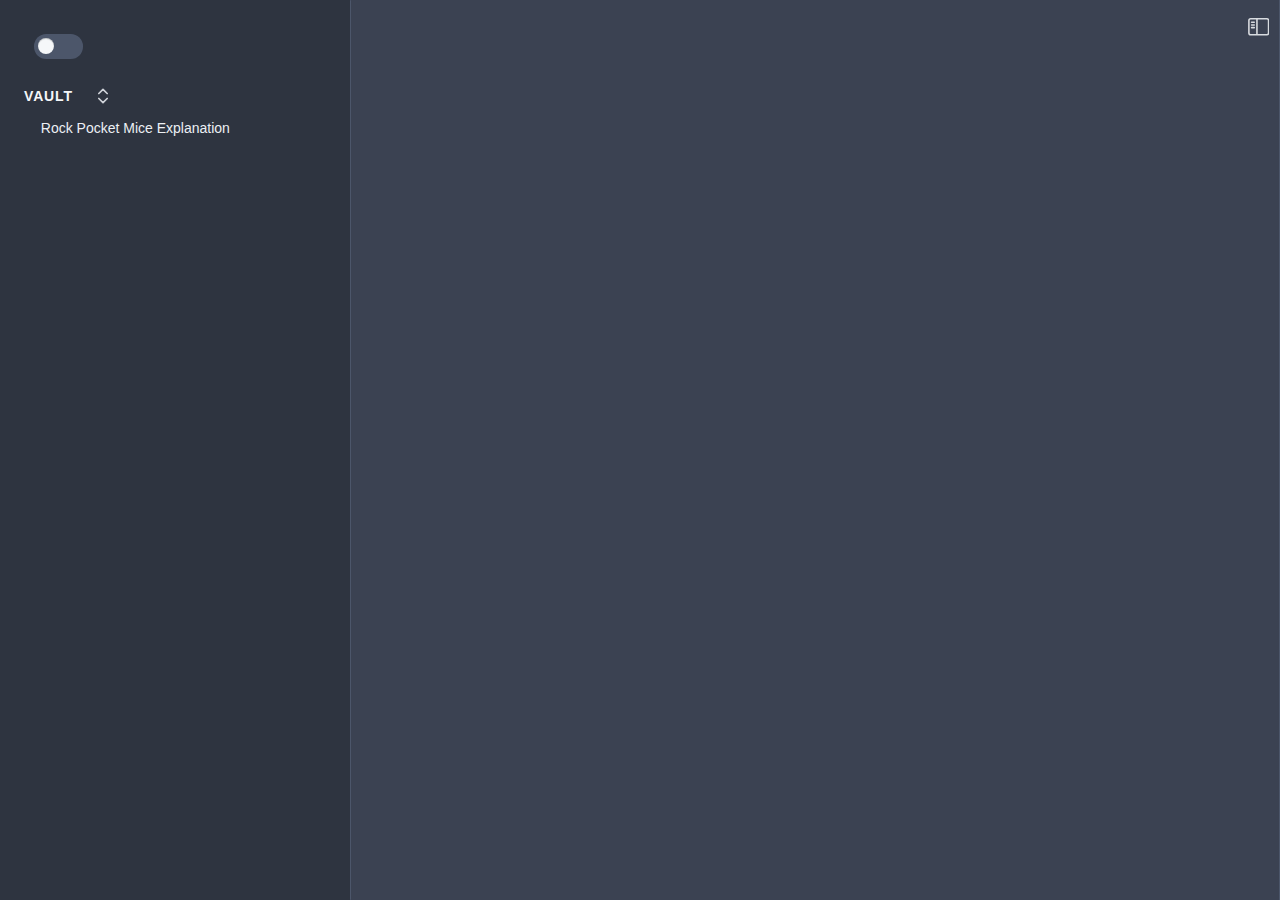
<file: Rock_Pocket_Mice_Explanation.html>
<!doctype html><html><head><title>Rock Pocket Mice Explanation</title><base href="./"><meta id="root-path" root-path="./"><link rel="icon" sizes="96x96" href="https://publish-01.obsidian.md/access/f786db9fac45774fa4f0d8112e232d67/favicon-96x96.png"><meta name="viewport" content="width=device-width,initial-scale=1,user-scalable=yes,minimum-scale=1,maximum-scale=5"><meta charset="UTF-8"><style>.markdown-preview-view .heading-collapse-indicator{margin-left:calc(0px - var(--collapse-arrow-size) - 10px)!important;padding:0 0!important}.node-insert-event{animation-duration:unset!important;animation-name:none!important}h1,h2,h3,h4,h5,h6{margin-top:0!important}hr{border:none;border-top:var(--hr-thickness) solid;border-color:var(--hr-color)}@media print{html body>:not(.print){display:unset!important}.collapse-indicator{display:none!important}.is-collapsed>element>.collapse-indicator{display:unset!important}}.list-collapse-indicator{display:none!important}.collapse-icon::before{content:"​"!important;visibility:hidden!important}.mod-header{display:none!important}.markdown-embed .markdown-embed-content .markdown-preview-sizer{padding-left:1em!important}.markdown-embed .embed-title.markdown-embed-title{display:none}.markdown-embed-link{display:none!important}.canvas-card-menu{display:none;cursor:default!important}.canvas-controls{display:none;cursor:default!important}.canvas-background{pointer-events:visible!important;cursor:grab!important}.canvas-background:active{cursor:grabbing!important}.canvas-node-connection-point{display:none;cursor:default!important}.canvas-node-content{backface-visibility:visible!important}.canvas-menu-container{display:none}.canvas-node-content-blocker{cursor:pointer!important}.canvas-wrapper{position:relative;cursor:default!important}.canvas-node-resizer{cursor:default!important}.canvas-node-container{cursor:default!important}.markdown-rendered pre:not(:hover)>button.copy-code-button{display:unset;opacity:0}.markdown-rendered pre:hover>button.copy-code-button{opacity:1}.markdown-rendered pre button.copy-code-button{transition:opacity .2s ease-in-out,width .3s ease-in-out,background-color .2s ease-in-out;text-overflow:clip}.markdown-rendered pre>button.copy-code-button:hover{background-color:var(--interactive-normal)}.markdown-rendered pre>button.copy-code-button:active{background-color:var(--interactive-hover);box-shadow:var(--input-shadow);transition:none}@font-face{font-family:MJXZERO;src:url("https://publish.obsidian.md/lib/mathjax/output/chtml/fonts/woff-v2/MathJax_Zero.woff") format("woff")}@font-face{font-family:MJXTEX;src:url("https://publish.obsidian.md/lib/mathjax/output/chtml/fonts/woff-v2/MathJax_Main-Regular.woff") format("woff")}@font-face{font-family:MJXTEX-B;src:url("https://publish.obsidian.md/lib/mathjax/output/chtml/fonts/woff-v2/MathJax_Main-Bold.woff") format("woff")}@font-face{font-family:MJXTEX-I;src:url("https://publish.obsidian.md/lib/mathjax/output/chtml/fonts/woff-v2/MathJax_Math-Italic.woff") format("woff")}@font-face{font-family:MJXTEX-MI;src:url("https://publish.obsidian.md/lib/mathjax/output/chtml/fonts/woff-v2/MathJax_Main-Italic.woff") format("woff")}@font-face{font-family:MJXTEX-BI;src:url("https://publish.obsidian.md/lib/mathjax/output/chtml/fonts/woff-v2/MathJax_Math-BoldItalic.woff") format("woff")}@font-face{font-family:MJXTEX-S1;src:url("https://publish.obsidian.md/lib/mathjax/output/chtml/fonts/woff-v2/MathJax_Size1-Regular.woff") format("woff")}@font-face{font-family:MJXTEX-S2;src:url("https://publish.obsidian.md/lib/mathjax/output/chtml/fonts/woff-v2/MathJax_Size2-Regular.woff") format("woff")}@font-face{font-family:MJXTEX-S3;src:url("https://publish.obsidian.md/lib/mathjax/output/chtml/fonts/woff-v2/MathJax_Size3-Regular.woff") format("woff")}@font-face{font-family:MJXTEX-S4;src:url("https://publish.obsidian.md/lib/mathjax/output/chtml/fonts/woff-v2/MathJax_Size4-Regular.woff") format("woff")}@font-face{font-family:MJXTEX-A;src:url("https://publish.obsidian.md/lib/mathjax/output/chtml/fonts/woff-v2/MathJax_AMS-Regular.woff") format("woff")}@font-face{font-family:MJXTEX-C;src:url("https://publish.obsidian.md/lib/mathjax/output/chtml/fonts/woff-v2/MathJax_Calligraphic-Regular.woff") format("woff")}@font-face{font-family:MJXTEX-CB;src:url("https://publish.obsidian.md/lib/mathjax/output/chtml/fonts/woff-v2/MathJax_Calligraphic-Bold.woff") format("woff")}@font-face{font-family:MJXTEX-FR;src:url("https://publish.obsidian.md/lib/mathjax/output/chtml/fonts/woff-v2/MathJax_Fraktur-Regular.woff") format("woff")}@font-face{font-family:MJXTEX-FRB;src:url("https://publish.obsidian.md/lib/mathjax/output/chtml/fonts/woff-v2/MathJax_Fraktur-Bold.woff") format("woff")}@font-face{font-family:MJXTEX-SS;src:url("https://publish.obsidian.md/lib/mathjax/output/chtml/fonts/woff-v2/MathJax_SansSerif-Regular.woff") format("woff")}@font-face{font-family:MJXTEX-SSB;src:url("https://publish.obsidian.md/lib/mathjax/output/chtml/fonts/woff-v2/MathJax_SansSerif-Bold.woff") format("woff")}@font-face{font-family:MJXTEX-SSI;src:url("https://publish.obsidian.md/lib/mathjax/output/chtml/fonts/woff-v2/MathJax_SansSerif-Italic.woff") format("woff")}@font-face{font-family:MJXTEX-SC;src:url("https://publish.obsidian.md/lib/mathjax/output/chtml/fonts/woff-v2/MathJax_Script-Regular.woff") format("woff")}@font-face{font-family:MJXTEX-T;src:url("https://publish.obsidian.md/lib/mathjax/output/chtml/fonts/woff-v2/MathJax_Typewriter-Regular.woff") format("woff")}@font-face{font-family:MJXTEX-V;src:url("https://publish.obsidian.md/lib/mathjax/output/chtml/fonts/woff-v2/MathJax_Vector-Regular.woff") format("woff")}@font-face{font-family:MJXTEX-VB;src:url("https://publish.obsidian.md/lib/mathjax/output/chtml/fonts/woff-v2/MathJax_Vector-Bold.woff") format("woff")}@font-face{font-family:'Avenir Next';font-weight:400;font-style:normal;font-display:swap;src:url('https://publish.obsidian.md/public/fonts/94f2f163d4b698242fef.otf')}@font-face{font-family:Inter;font-style:normal;font-weight:200;font-display:swap;src:url('https://publish.obsidian.md/public/fonts/72505e6a122c6acd5471.woff2') format('woff2')}@font-face{font-family:Inter;font-style:normal;font-weight:300;font-display:swap;src:url('https://publish.obsidian.md/public/fonts/2d5198822ab091ce4305.woff2') format('woff2')}@font-face{font-family:Inter;font-weight:400;font-style:normal;font-display:swap;src:url('https://publish.obsidian.md/public/fonts/c8ba52b05a9ef10f4758.woff2')}@font-face{font-family:Inter;font-weight:400;font-style:italic;font-display:swap;src:url('https://publish.obsidian.md/public/fonts/cb10ffd7684cd9836a05.woff2')}@font-face{font-family:Inter;font-weight:600;font-style:normal;font-display:swap;src:url('https://publish.obsidian.md/public/fonts/b5f0f109bc88052d4000.woff2')}@font-face{font-family:Inter;font-weight:800;font-style:normal;font-display:swap;src:url('https://publish.obsidian.md/public/fonts/cbe0ae49c52c920fd563.woff2')}@font-face{font-family:Inter;font-weight:800;font-style:italic;font-display:swap;src:url('https://publish.obsidian.md/public/fonts/535a6cf662596b3bd6a6.woff2')}@font-face{font-family:'Source Code Pro';font-weight:400;font-style:normal;font-display:swap;src:url('https://publish.obsidian.md/public/fonts/70cc7ff27245e82ad414.ttf')}@font-face{font-family:'Source Code Pro';font-weight:400;font-style:italic;font-display:swap;src:url('https://publish.obsidian.md/public/fonts/454577c22304619db035.ttf')}@font-face{font-family:'Source Code Pro';font-weight:700;font-style:normal;font-display:swap;src:url('https://publish.obsidian.md/public/fonts/52ac8f3034507f1d9e53.ttf')}@font-face{font-family:'Source Code Pro';font-weight:700;font-style:italic;font-display:swap;src:url('https://publish.obsidian.md/public/fonts/05b618077343fbbd92b7.ttf')}@font-face{font-family:'Flow Circular';font-display:swap;src:url('https://publish.obsidian.md/public/fonts/853ff76f08786ae44ca0.woff')}:root{--highlight-bg-color:rgba(180, 0, 170, 1);--highlight-selected-bg-color:rgba(0, 100, 0, 1)}:root{--annotation-unfocused-field-background:url("data:image/svg+xml;charset=UTF-8,<svg width='1px' height='1px' xmlns='http://www.w3.org/2000/svg'><rect width='100%' height='100%' style='fill:rgba(0, 54, 255, 0.13);'/></svg>");--input-focus-border-color:Highlight;--input-focus-outline:1px solid Canvas;--input-unfocused-border-color:transparent;--input-disabled-border-color:transparent;--input-hover-border-color:black;--link-outline:none}:root{--xfa-unfocused-field-background:url("data:image/svg+xml;charset=UTF-8,<svg width='1px' height='1px' xmlns='http://www.w3.org/2000/svg'><rect width='100%' height='100%' style='fill:rgba(0, 54, 255, 0.13);'/></svg>");--xfa-focus-outline:auto}:root{--viewer-container-height:0;--pdfViewer-padding-bottom:0;--page-margin:1px auto -8px;--page-border:9px solid transparent;--spreadHorizontalWrapped-margin-LR:-3.5px;--loading-icon-delay:400ms}[data-main-rotation="90"]{transform:rotate(90deg) translateY(-100%)}[data-main-rotation="180"]{transform:rotate(180deg) translate(-100%,-100%)}[data-main-rotation="270"]{transform:rotate(270deg) translateX(-100%)}.hiddenCopyElement{position:absolute;top:0;left:0;width:0;height:0;display:none}body{--anim-duration-none:0;--anim-duration-superfast:70ms;--anim-duration-fast:140ms;--anim-duration-moderate:300ms;--anim-duration-slow:560ms;--anim-motion-smooth:cubic-bezier(0.45, 0.05, 0.55, 0.95);--anim-motion-delay:cubic-bezier(0.65, 0.05, 0.36, 1);--anim-motion-jumpy:cubic-bezier(0.68, -0.55, 0.27, 1.55);--anim-motion-swing:cubic-bezier(0, 0.55, 0.45, 1);--blockquote-border-thickness:2px;--blockquote-border-color:var(--interactive-accent);--blockquote-font-style:normal;--blockquote-color:inherit;--blockquote-background-color:transparent;--bold-weight:var(--font-semibold);--bold-color:inherit;--border-width:1px;--button-radius:var(--input-radius);--callout-border-width:0px;--callout-border-opacity:0.25;--callout-padding:var(--size-4-3) var(--size-4-3) var(--size-4-3) var(--size-4-6);--callout-radius:var(--radius-s);--callout-blend-mode:var(--highlight-mix-blend-mode);--callout-title-color:inherit;--callout-title-padding:0;--callout-title-size:inherit;--callout-content-padding:0;--callout-content-background:transparent;--callout-bug:var(--color-red-rgb);--callout-default:var(--color-blue-rgb);--callout-error:var(--color-red-rgb);--callout-example:var(--color-purple-rgb);--callout-fail:var(--color-red-rgb);--callout-important:var(--color-cyan-rgb);--callout-info:var(--color-blue-rgb);--callout-question:var(--color-orange-rgb);--callout-success:var(--color-green-rgb);--callout-summary:var(--color-cyan-rgb);--callout-tip:var(--color-cyan-rgb);--callout-todo:var(--color-blue-rgb);--callout-warning:var(--color-orange-rgb);--callout-quote:158,158,158;--canvas-background:var(--background-primary);--canvas-card-label-color:var(--text-faint);--canvas-color-1:var(--color-red-rgb);--canvas-color-2:var(--color-orange-rgb);--canvas-color-3:var(--color-yellow-rgb);--canvas-color-4:var(--color-green-rgb);--canvas-color-5:var(--color-cyan-rgb);--canvas-color-6:var(--color-purple-rgb);--canvas-dot-pattern:var(--color-base-30);--checkbox-radius:var(--radius-s);--checkbox-size:var(--font-text-size);--checkbox-marker-color:var(--background-primary);--checkbox-color:var(--interactive-accent);--checkbox-color-hover:var(--interactive-accent-hover);--checkbox-border-color:var(--text-faint);--checkbox-border-color-hover:var(--text-muted);--checklist-done-decoration:line-through;--checklist-done-color:var(--text-muted);--code-white-space:pre-wrap;--code-radius:var(--radius-s);--code-size:var(--font-smaller);--code-background:var(--background-primary-alt);--code-normal:var(--text-muted);--code-comment:var(--text-faint);--code-function:var(--color-yellow);--code-important:var(--color-orange);--code-keyword:var(--color-pink);--code-operator:var(--color-red);--code-property:var(--color-cyan);--code-punctuation:var(--text-muted);--code-string:var(--color-green);--code-tag:var(--color-red);--code-value:var(--color-purple);--collapse-icon-color:var(--text-faint);--collapse-icon-color-collapsed:var(--text-accent);--cursor:default;--cursor-link:pointer;--dialog-width:560px;--dialog-max-width:80vw;--dialog-max-height:85vh;--divider-color:var(--background-modifier-border);--divider-color-hover:var(--interactive-accent);--divider-width:1px;--divider-width-hover:3px;--divider-vertical-height:calc(100% - var(--header-height));--drag-ghost-background:rgba(0, 0, 0, 0.85);--drag-ghost-text-color:#fff;--embed-max-height:4000px;--embed-canvas-max-height:400px;--embed-background:inherit;--embed-border-left:2px solid var(--interactive-accent);--embed-border-right:none;--embed-border-top:none;--embed-border-bottom:none;--embed-padding:0 0 0 var(--size-4-6);--embed-font-style:inherit;--embed-block-shadow-hover:0 0 0 1px var(--background-modifier-border),inset 0 0 0 1px var(--background-modifier-border);--file-line-width:700px;--file-folding-offset:24px;--file-margins:var(--size-4-8);--file-header-font-size:var(--font-ui-small);--file-header-font-weight:400;--file-header-border:var(--border-width) solid transparent;--file-header-justify:center;--font-smallest:0.8em;--font-smaller:0.875em;--font-small:0.933em;--font-ui-smaller:12px;--font-ui-small:13px;--font-ui-medium:15px;--font-ui-large:20px;--font-thin:100;--font-extralight:200;--font-light:300;--font-normal:400;--font-medium:500;--font-semibold:600;--font-bold:700;--font-extrabold:800;--font-black:900;--footnote-size:var(--font-smaller);--graph-controls-width:240px;--graph-text:var(--text-normal);--graph-line:var(--color-base-35, var(--background-modifier-border-focus));--graph-node:var(--text-muted);--graph-node-unresolved:var(--text-faint);--graph-node-focused:var(--text-accent);--graph-node-tag:var(--color-green);--graph-node-attachment:var(--color-yellow);--heading-formatting:var(--text-faint);--heading-spacing:calc(var(--p-spacing) * 2.5);--h1-color:inherit;--h2-color:inherit;--h3-color:inherit;--h4-color:inherit;--h5-color:inherit;--h6-color:inherit;--h1-font:inherit;--h2-font:inherit;--h3-font:inherit;--h4-font:inherit;--h5-font:inherit;--h6-font:inherit;--h1-line-height:1.2;--h2-line-height:1.2;--h3-line-height:1.3;--h4-line-height:1.4;--h5-line-height:var(--line-height-normal);--h6-line-height:var(--line-height-normal);--h1-size:1.802em;--h2-size:1.602em;--h3-size:1.424em;--h4-size:1.266em;--h5-size:1.125em;--h6-size:1em;--h1-style:normal;--h2-style:normal;--h3-style:normal;--h4-style:normal;--h5-style:normal;--h6-style:normal;--h1-variant:normal;--h2-variant:normal;--h3-variant:normal;--h4-variant:normal;--h5-variant:normal;--h6-variant:normal;--h1-weight:700;--h2-weight:600;--h3-weight:600;--h4-weight:600;--h5-weight:600;--h6-weight:600;--header-height:40px;--hr-color:var(--background-modifier-border);--hr-thickness:2px;--icon-size:var(--icon-m);--icon-stroke:var(--icon-m-stroke-width);--icon-xs:14px;--icon-s:16px;--icon-m:18px;--icon-l:18px;--icon-xl:32px;--icon-xs-stroke-width:2px;--icon-s-stroke-width:2px;--icon-m-stroke-width:1.75px;--icon-l-stroke-width:1.75px;--icon-xl-stroke-width:1.25px;--icon-color:var(--text-muted);--icon-color-hover:var(--text-muted);--icon-color-active:var(--text-accent);--icon-color-focused:var(--text-normal);--icon-opacity:0.85;--icon-opacity-hover:1;--icon-opacity-active:1;--clickable-icon-radius:var(--radius-s);--indentation-guide-width:1px;--indentation-guide-width-active:1px;--indentation-guide-color:rgba(var(--mono-rgb-100), 0.12);--indentation-guide-color-active:rgba(var(--mono-rgb-100), 0.3);--indentation-guide-editing-indent:1em;--inline-title-color:var(--h1-color);--inline-title-font:var(--h1-font);--inline-title-line-height:var(--h1-line-height);--inline-title-size:var(--h1-size);--inline-title-style:var(--h1-style);--inline-title-variant:var(--h1-variant);--inline-title-weight:var(--h1-weight);--inline-title-margin-bottom:0.5em;--input-height:30px;--input-radius:5px;--input-font-weight:var(--font-normal);--input-border-width:1px;--italic-color:inherit;--italic-weight:inherit;--layer-cover:5;--layer-sidedock:10;--layer-status-bar:15;--layer-popover:30;--layer-slides:45;--layer-modal:50;--layer-notice:60;--layer-menu:65;--layer-tooltip:70;--layer-dragged-item:80;--line-height-normal:1.5;--line-height-tight:1.3;--link-color:var(--text-accent);--link-color-hover:var(--text-accent-hover);--link-decoration:underline;--link-decoration-hover:underline;--link-decoration-thickness:auto;--link-external-color:var(--text-accent);--link-external-color-hover:var(--text-accent-hover);--link-external-decoration:underline;--link-external-decoration-hover:underline;--link-external-filter:none;--link-unresolved-color:var(--text-accent);--link-unresolved-opacity:0.7;--link-unresolved-filter:none;--link-unresolved-decoration-style:solid;--link-unresolved-decoration-color:hsla(var(--interactive-accent-hsl), 0.3);--list-indent:2.25em;--list-spacing:0.075em;--list-marker-color:var(--text-faint);--list-marker-color-hover:var(--text-muted);--list-marker-color-collapsed:var(--text-accent);--list-bullet-border:none;--list-bullet-radius:50%;--list-bullet-size:0.3em;--list-bullet-transform:none;--list-numbered-style:decimal;--nav-item-size:var(--font-ui-small);--nav-item-color:var(--text-muted);--nav-item-color-hover:var(--text-normal);--nav-item-color-active:var(--text-normal);--nav-item-color-selected:var(--text-normal);--nav-item-color-highlighted:var(--text-accent-hover);--nav-item-background-hover:var(--background-modifier-hover);--nav-item-background-active:var(--background-modifier-hover);--nav-item-background-selected:hsla(var(--color-accent-hsl), 0.15);--nav-item-padding:var(--size-4-1) var(--size-4-2) var(--size-4-1) var(--size-4-6);--nav-item-parent-padding:var(--nav-item-padding);--nav-item-children-padding-left:var(--size-2-2);--nav-item-children-margin-left:var(--size-4-3);--nav-item-weight:inherit;--nav-item-weight-hover:inherit;--nav-item-weight-active:inherit;--nav-item-white-space:nowrap;--nav-indentation-guide-width:var(--indentation-guide-width);--nav-indentation-guide-color:var(--indentation-guide-color);--nav-collapse-icon-color:var(--collapse-icon-color);--nav-collapse-icon-color-collapsed:var(--text-faint);--metadata-background:transparent;--metadata-display-reading:block;--metadata-display-editing:block;--metadata-max-width:none;--metadata-padding:var(--size-4-2) 0;--metadata-border-color:var(--background-modifier-border);--metadata-border-radius:0;--metadata-border-width:0;--metadata-divider-color:var(--background-modifier-border);--metadata-divider-color-hover:transparent;--metadata-divider-color-focus:transparent;--metadata-divider-width:0;--metadata-gap:3px;--metadata-property-padding:0;--metadata-property-radius:6px;--metadata-property-background:transparent;--metadata-property-background-hover:transparent;--metadata-property-background-active:var(--background-modifier-hover);--metadata-label-background-hover:transparent;--metadata-label-background-active:var(--background-modifier-hover);--metadata-label-font-size:var(--font-smaller);--metadata-label-font-weight:inherit;--metadata-label-text-color:var(--text-muted);--metadata-label-text-color-hover:var(--text-muted);--metadata-label-width:9em;--metadata-input-height:calc(var(--font-text-size) * 1.75);--metadata-input-text-color:var(--text-normal);--metadata-input-font-size:var(--font-smaller);--metadata-input-background:transparent;--metadata-input-background-hover:transparent;--metadata-input-background-active:var(--background-modifier-hover);--metadata-sidebar-label-font-size:var(--font-ui-small);--metadata-sidebar-input-font-size:var(--font-ui-small);--modal-background:var(--background-primary);--modal-width:90vw;--modal-height:85vh;--modal-max-width:1100px;--modal-max-height:1000px;--modal-max-width-narrow:800px;--modal-border-width:var(--border-width);--modal-border-color:var(--color-base-40, var(--background-modifier-border-focus));--modal-radius:var(--radius-l);--modal-community-sidebar-width:280px;--pill-color:var(--text-muted);--pill-color-hover:var(--text-normal);--pill-color-remove:var(--text-faint);--pill-color-remove-hover:var(--text-accent);--pill-decoration:none;--pill-decoration-hover:none;--pill-background:transparent;--pill-background-hover:transparent;--pill-border-color:var(--background-modifier-border);--pill-border-color-hover:var(--background-modifier-border-hover);--pill-border-width:var(--border-width);--pill-padding-x:0.65em;--pill-padding-y:0.25em;--pill-radius:2em;--pill-weight:inherit;--p-spacing:1rem;--p-spacing-empty:0rem;--pdf-background:var(--background-primary);--pdf-page-background:var(--background-primary);--pdf-shadow:0 0 0 1px rgba(0, 0, 0, 0.05),0 2px 8px rgba(0, 0, 0, 0.1);--pdf-spread-shadow:0 0 0 1px rgba(0, 0, 0, 0.05);--pdf-sidebar-background:var(--background-primary);--pdf-thumbnail-shadow:0 0 0 1px rgba(0, 0, 0, 0.15),0 2px 8px rgba(0, 0, 0, 0.2);--popover-width:450px;--popover-height:400px;--popover-max-height:70vh;--popover-pdf-width:600px;--popover-pdf-height:800px;--popover-font-size:var(--font-text-size);--prompt-width:700px;--prompt-max-width:80vw;--prompt-max-height:70vh;--prompt-border-width:var(--border-width);--prompt-border-color:var(--color-base-40, var(--background-modifier-border-focus));--radius-s:4px;--radius-m:8px;--radius-l:12px;--radius-xl:16px;--ribbon-background:var(--background-secondary);--ribbon-background-collapsed:var(--background-primary);--ribbon-width:44px;--ribbon-padding:var(--size-4-2) var(--size-4-1) var(--size-4-3);--scrollbar-active-thumb-bg:rgba(var(--mono-rgb-100), 0.2);--scrollbar-bg:rgba(var(--mono-rgb-100), 0.05);--scrollbar-thumb-bg:rgba(var(--mono-rgb-100), 0.1);--search-clear-button-color:var(--text-muted);--search-clear-button-size:13px;--search-icon-color:var(--text-muted);--search-icon-size:18px;--search-result-background:var(--background-primary);--size-2-1:2px;--size-2-2:4px;--size-2-3:6px;--size-4-1:4px;--size-4-2:8px;--size-4-3:12px;--size-4-4:16px;--size-4-5:20px;--size-4-6:24px;--size-4-8:32px;--size-4-9:36px;--size-4-12:48px;--size-4-16:64px;--size-4-18:72px;--sidebar-markdown-font-size:calc(var(--font-text-size) * 0.9);--sidebar-tab-text-display:none;--slider-thumb-border-width:1px;--slider-thumb-border-color:var(--background-modifier-border-hover);--slider-thumb-height:18px;--slider-thumb-width:18px;--slider-thumb-y:-6px;--slider-thumb-radius:50%;--slider-s-thumb-size:15px;--slider-s-thumb-position:-5px;--slider-track-background:var(--background-modifier-border);--slider-track-height:3px;--status-bar-background:var(--background-secondary);--status-bar-border-color:var(--divider-color);--status-bar-border-width:1px 0 0 1px;--status-bar-font-size:var(--font-ui-smaller);--status-bar-text-color:var(--text-muted);--status-bar-position:fixed;--status-bar-radius:var(--radius-m) 0 0 0;--status-bar-scroll-padding:calc(var(--status-bar-font-size) + 18px);--sync-avatar-color-current-user:transparent;--sync-avatar-color-1:var(--color-red);--sync-avatar-color-2:var(--color-orange);--sync-avatar-color-3:var(--color-yellow);--sync-avatar-color-4:var(--color-green);--sync-avatar-color-5:var(--color-cyan);--sync-avatar-color-6:var(--color-blue);--sync-avatar-color-7:var(--color-purple);--sync-avatar-color-8:var(--color-pink);--swatch-radius:14px;--swatch-height:24px;--swatch-width:24px;--swatch-shadow:inset 0 0 0 1px rgba(var(--mono-rgb-100), 0.15);--tab-background-active:var(--background-primary);--tab-text-color:var(--text-faint);--tab-text-color-active:var(--text-muted);--tab-text-color-focused:var(--text-muted);--tab-text-color-focused-active:var(--text-muted);--tab-text-color-focused-highlighted:var(--text-accent);--tab-text-color-focused-active-current:var(--text-normal);--tab-font-size:var(--font-ui-small);--tab-font-weight:inherit;--tab-container-background:var(--background-secondary);--tab-divider-color:var(--background-modifier-border-hover);--tab-outline-color:var(--divider-color);--tab-outline-width:1px;--tab-curve:6px;--tab-radius:var(--radius-s);--tab-radius-active:6px 6px 0 0;--tab-width:200px;--tab-max-width:320px;--tab-stacked-pane-width:700px;--tab-stacked-header-width:var(--header-height);--tab-stacked-font-size:var(--font-ui-small);--tab-stacked-font-weight:400;--tab-stacked-text-align:left;--tab-stacked-text-transform:rotate(0deg);--tab-stacked-text-writing-mode:vertical-lr;--tab-stacked-shadow:-8px 0 8px 0 rgba(0, 0, 0, 0.05);--table-background:transparent;--table-border-width:1px;--table-border-color:var(--background-modifier-border);--table-white-space:break-spaces;--table-header-background:var(--table-background);--table-header-background-hover:inherit;--table-header-border-width:var(--table-border-width);--table-header-border-color:var(--table-border-color);--table-header-font:inherit;--table-header-size:var(--table-text-size);--table-header-weight:var(--bold-weight);--table-header-color:var(--text-normal);--table-line-height:var(--line-height-tight);--table-text-size:var(--font-text-size);--table-text-color:inherit;--table-column-min-width:6ch;--table-column-max-width:none;--table-column-alt-background:var(--table-background);--table-column-first-border-width:var(--table-border-width);--table-column-last-border-width:var(--table-border-width);--table-row-background-hover:var(--table-background);--table-row-alt-background:var(--table-background);--table-row-alt-background-hover:var(--table-background);--table-row-last-border-width:var(--table-border-width);--table-selection:hsla(var(--color-accent-hsl), 0.1);--table-selection-blend-mode:var(--highlight-mix-blend-mode);--table-selection-border-color:var(--interactive-accent);--table-selection-border-width:2px;--table-selection-border-radius:4px;--table-cell-vertical-alignment:top;--table-drag-handle-background:transparent;--table-drag-handle-background-active:var(--table-selection-border-color);--table-drag-handle-color:var(--text-faint);--table-drag-handle-color-active:var(--text-on-accent);--table-add-button-background:transparent;--table-add-button-border-width:var(--table-border-width);--table-add-button-border-color:var(--background-modifier-border);--tag-size:var(--font-smaller);--tag-color:var(--text-accent);--tag-color-hover:var(--text-accent);--tag-decoration:none;--tag-decoration-hover:none;--tag-background:hsla(var(--interactive-accent-hsl), 0.1);--tag-background-hover:hsla(var(--interactive-accent-hsl), 0.2);--tag-border-color:hsla(var(--interactive-accent-hsl), 0.15);--tag-border-color-hover:hsla(var(--interactive-accent-hsl), 0.15);--tag-border-width:0px;--tag-padding-x:0.65em;--tag-padding-y:0.25em;--tag-radius:2em;--tag-weight:inherit;--titlebar-background:var(--background-secondary);--titlebar-background-focused:var(--background-secondary-alt);--titlebar-border-width:0px;--titlebar-border-color:var(--background-modifier-border);--titlebar-text-color:var(--text-muted);--titlebar-text-color-focused:var(--text-normal);--titlebar-text-weight:var(--font-bold);--toggle-border-width:2px;--toggle-width:40px;--toggle-radius:18px;--toggle-thumb-color:white;--toggle-thumb-radius:18px;--toggle-thumb-height:18px;--toggle-thumb-width:18px;--toggle-s-border-width:2px;--toggle-s-width:34px;--toggle-s-thumb-height:15px;--toggle-s-thumb-width:15px;--vault-name-font-size:var(--font-ui-small);--vault-name-font-weight:var(--font-medium);--vault-name-color:var(--text-normal);--workspace-background-translucent:rgba(var(--mono-rgb-0), 0.6);--accent-h:258;--accent-s:88%;--accent-l:66%;--background-primary:var(--color-base-00);--background-primary-alt:var(--color-base-10);--background-secondary:var(--color-base-20);--background-modifier-hover:rgba(var(--mono-rgb-100), 0.075);--background-modifier-active-hover:hsla(var(--interactive-accent-hsl), 0.15);--background-modifier-border:var(--color-base-30);--background-modifier-border-hover:var(--color-base-35);--background-modifier-border-focus:var(--color-base-40);--background-modifier-error-rgb:var(--color-red-rgb);--background-modifier-error:var(--color-red);--background-modifier-error-hover:var(--color-red);--background-modifier-success-rgb:var(--color-green-rgb);--background-modifier-success:var(--color-green);--background-modifier-message:rgba(0, 0, 0, 0.9);--background-modifier-form-field:var(--color-base-00);--text-normal:var(--color-base-100);--text-muted:var(--color-base-70);--text-faint:var(--color-base-50);--text-on-accent:white;--text-on-accent-inverted:black;--text-error:var(--color-red);--text-warning:var(--color-orange);--text-success:var(--color-green);--text-selection:hsla(var(--color-accent-hsl), 0.2);--text-highlight-bg-rgb:255,208,0;--text-highlight-bg:rgba(var(--text-highlight-bg-rgb), 0.4);--text-accent:var(--color-accent);--text-accent-hover:var(--color-accent-2);--interactive-normal:var(--color-base-00);--interactive-hover:var(--color-base-10);--interactive-accent-hsl:var(--color-accent-hsl);--interactive-accent:var(--color-accent-1);--interactive-accent-hover:var(--color-accent-2)}.theme-light{color-scheme:light;--highlight-mix-blend-mode:darken;--mono-rgb-0:255,255,255;--mono-rgb-100:0,0,0;--color-red-rgb:233,49,71;--color-red:#e93147;--color-orange-rgb:236,117,0;--color-orange:#ec7500;--color-yellow-rgb:224,172,0;--color-yellow:#e0ac00;--color-green-rgb:8,185,78;--color-green:#08b94e;--color-cyan-rgb:0,191,188;--color-cyan:#00bfbc;--color-blue-rgb:8,109,221;--color-blue:#086ddd;--color-purple-rgb:120,82,238;--color-purple:#7852ee;--color-pink-rgb:213,57,132;--color-pink:#d53984;--color-base-00:#ffffff;--color-base-05:#fcfcfc;--color-base-10:#fafafa;--color-base-20:#f6f6f6;--color-base-25:#e3e3e3;--color-base-30:#e0e0e0;--color-base-35:#d4d4d4;--color-base-40:#bdbdbd;--color-base-50:#ababab;--color-base-60:#707070;--color-base-70:#5c5c5c;--color-base-100:#222222;--color-accent-hsl:var(--accent-h),var(--accent-s),var(--accent-l);--color-accent:hsl(var(--accent-h), var(--accent-s), var(--accent-l));--color-accent-1:hsl(calc(var(--accent-h) - 1), calc(var(--accent-s) * 1.01), calc(var(--accent-l) * 1.075));--color-accent-2:hsl(calc(var(--accent-h) - 3), calc(var(--accent-s) * 1.02), calc(var(--accent-l) * 1.15));--background-secondary-alt:var(--color-base-05);--background-modifier-box-shadow:rgba(0, 0, 0, 0.1);--background-modifier-cover:rgba(220, 220, 220, 0.4);--input-shadow:inset 0 0 0 1px rgba(0, 0, 0, 0.12),0 2px 3px 0 rgba(0,0,0,.05),0 1px 1.5px 0 rgba(0,0,0,.03),0 1px 2px 0 rgba(0,0,0,.04),0 0 0 0 transparent;--input-shadow-hover:inset 0 0 0 1px rgba(0, 0, 0, 0.17),0 2px 3px 0 rgba(0,0,0,.1),0 1px 1.5px 0 rgba(0,0,0,.03),0 1px 2px 0 rgba(0,0,0,.04),0 0 0 0 transparent;--shadow-s:0px 1px 2px rgba(0, 0, 0, 0.028),0px 3.4px 6.7px rgba(0, 0, 0, .042),0px 15px 30px rgba(0, 0, 0, .07);--shadow-l:0px 1.8px 7.3px rgba(0, 0, 0, 0.071),0px 6.3px 24.7px rgba(0, 0, 0, 0.112),0px 30px 90px rgba(0, 0, 0, 0.2)}.theme-dark{color-scheme:dark;--highlight-mix-blend-mode:lighten;--mono-rgb-0:0,0,0;--mono-rgb-100:255,255,255;--color-red-rgb:251,70,76;--color-red:#fb464c;--color-orange-rgb:233,151,63;--color-orange:#e9973f;--color-yellow-rgb:224,222,113;--color-yellow:#e0de71;--color-green-rgb:68,207,110;--color-green:#44cf6e;--color-cyan-rgb:83,223,221;--color-cyan:#53dfdd;--color-blue-rgb:2,122,255;--color-blue:#027aff;--color-purple-rgb:168,130,255;--color-purple:#a882ff;--color-pink-rgb:250,153,205;--color-pink:#fa99cd;--color-base-00:#1e1e1e;--color-base-05:#212121;--color-base-10:#242424;--color-base-20:#262626;--color-base-25:#2a2a2a;--color-base-30:#363636;--color-base-35:#3f3f3f;--color-base-40:#555555;--color-base-50:#666666;--color-base-60:#999999;--color-base-70:#b3b3b3;--color-base-100:#dadada;--color-accent-hsl:var(--accent-h),var(--accent-s),var(--accent-l);--color-accent:hsl(var(--accent-h), var(--accent-s), var(--accent-l));--color-accent-1:hsl(calc(var(--accent-h) - 3), calc(var(--accent-s) * 1.02), calc(var(--accent-l) * 1.15));--color-accent-2:hsl(calc(var(--accent-h) - 5), calc(var(--accent-s) * 1.05), calc(var(--accent-l) * 1.29));--background-modifier-form-field:var(--color-base-25);--background-secondary-alt:var(--color-base-30);--interactive-normal:var(--color-base-30);--interactive-hover:var(--color-base-35);--text-accent:var(--color-accent-1);--interactive-accent:var(--color-accent);--interactive-accent-hover:var(--color-accent-1);--background-modifier-box-shadow:rgba(0, 0, 0, 0.3);--background-modifier-cover:rgba(10, 10, 10, 0.4);--text-selection:hsla(var(--interactive-accent-hsl), 0.25);--input-shadow:inset 0 0.5px 0.5px 0.5px rgba(255, 255, 255, 0.09),0 2px 4px 0 rgba(0,0,0,.15),0 1px 1.5px 0 rgba(0,0,0,.1),0 1px 2px 0 rgba(0,0,0,.2),0 0 0 0 transparent;--input-shadow-hover:inset 0 0.5px 1px 0.5px rgba(255, 255, 255, 0.16),0 2px 3px 0 rgba(0,0,0,.3),0 1px 1.5px 0 rgba(0,0,0,.2),0 1px 2px 0 rgba(0,0,0,.4),0 0 0 0 transparent;--shadow-s:0px 1px 2px rgba(0, 0, 0, 0.121),0px 3.4px 6.7px rgba(0, 0, 0, 0.179),0px 15px 30px rgba(0, 0, 0, 0.3);--shadow-l:0px 1.8px 7.3px rgba(0, 0, 0, 0.071),0px 6.3px 24.7px rgba(0, 0, 0, 0.112),0px 30px 90px rgba(0, 0, 0, 0.2);--pdf-shadow:0 0 0 1px var(--background-modifier-border);--pdf-thumbnail-shadow:0 0 0 1px var(--background-modifier-border)}iframe{color-scheme:normal}@font-face{font-family:"Avenir Next";font-weight:400;font-style:normal;font-display:swap;src:url("https://publish.obsidian.md/public/fonts/94f2f163d4b698242fef.otf")}@font-face{font-family:Inter;font-style:normal;font-weight:200;font-display:swap;src:url("https://publish.obsidian.md/public/fonts/72505e6a122c6acd5471.woff2") format("woff2")}@font-face{font-family:Inter;font-style:normal;font-weight:300;font-display:swap;src:url("https://publish.obsidian.md/public/fonts/2d5198822ab091ce4305.woff2") format("woff2")}@font-face{font-family:Inter;font-weight:400;font-style:normal;font-display:swap;src:url("https://publish.obsidian.md/public/fonts/c8ba52b05a9ef10f4758.woff2")}@font-face{font-family:Inter;font-weight:400;font-style:italic;font-display:swap;src:url("https://publish.obsidian.md/public/fonts/cb10ffd7684cd9836a05.woff2")}@font-face{font-family:Inter;font-weight:600;font-style:normal;font-display:swap;src:url("https://publish.obsidian.md/public/fonts/b5f0f109bc88052d4000.woff2")}@font-face{font-family:Inter;font-weight:800;font-style:normal;font-display:swap;src:url("https://publish.obsidian.md/public/fonts/cbe0ae49c52c920fd563.woff2")}@font-face{font-family:Inter;font-weight:800;font-style:italic;font-display:swap;src:url("https://publish.obsidian.md/public/fonts/535a6cf662596b3bd6a6.woff2")}@font-face{font-family:"Source Code Pro";font-weight:400;font-style:normal;font-display:swap;src:url("https://publish.obsidian.md/public/fonts/70cc7ff27245e82ad414.ttf")}@font-face{font-family:"Source Code Pro";font-weight:400;font-style:italic;font-display:swap;src:url("https://publish.obsidian.md/public/fonts/454577c22304619db035.ttf")}@font-face{font-family:"Source Code Pro";font-weight:700;font-style:normal;font-display:swap;src:url("https://publish.obsidian.md/public/fonts/52ac8f3034507f1d9e53.ttf")}@font-face{font-family:"Source Code Pro";font-weight:700;font-style:italic;font-display:swap;src:url("https://publish.obsidian.md/public/fonts/05b618077343fbbd92b7.ttf")}@font-face{font-family:"Flow Circular";font-display:swap;src:url("https://publish.obsidian.md/public/fonts/4bb6ac751d1c5478ff3a.woff2")}@font-face{font-family:"??";unicode-range:U+0}body{--font-default:ui-sans-serif,-apple-system,BlinkMacSystemFont,"Segoe UI",Roboto,"Inter","Apple Color Emoji","Segoe UI Emoji","Segoe UI Symbol","Microsoft YaHei Light",sans-serif;--font-monospace-default:Menlo,SFMono-Regular,Consolas,"Roboto Mono",'Source Code Pro',monospace;--font-interface-override:'??';--font-interface-theme:'??';--font-interface:var(--font-interface-override),var(--font-interface-theme),var(--default-font, '??'),var(--font-default);--font-text-override:'??';--font-text-theme:'??';--font-text:var(--font-text-override),var(--font-text-theme),var(--font-interface);--font-print-override:'??';--font-print:var(--font-print-override),var(--font-text-override),var(--font-text-theme),'Arial';--font-monospace-override:'??';--font-monospace-theme:'??';--font-monospace:var(--font-monospace-override),var(--font-monospace-theme),var(--font-monospace-default);--font-text-size:16px;--font-mermaid:var(--font-text)}*{box-sizing:border-box}body,html{margin:0;padding:0;height:100%;width:100%;overflow:hidden}body{text-rendering:optimizelegibility;font-family:var(--font-interface);line-height:var(--line-height-tight);font-size:var(--font-ui-medium);background-color:var(--background-primary);color:var(--text-normal);-webkit-tap-highlight-color:rgba(255,255,255,0)}body.is-translucent{background-color:transparent}.node-insert-event{animation-duration:10ms;animation-name:node-inserted}.is-flashing{transition:all .25s ease 0s;color:var(--text-normal);mix-blend-mode:var(--highlight-mix-blend-mode);border-radius:var(--radius-s);background-color:var(--text-highlight-bg)!important}body{user-select:none;overflow:hidden}body.is-grabbing iframe:not(.is-controlled),body.is-grabbing webview{pointer-events:none}.app-container{display:flex;height:100%;width:100%;position:relative;flex-direction:column}.app-container.no-transition *{transition:none 0s ease 0s!important}.horizontal-main-container{width:100%;display:flex;overflow:hidden;flex:1 0 0px}:focus{outline:0}.is-text-garbled *{font-family:"Flow Circular",sans-serif!important;line-height:1.45em!important}.empty-state{position:absolute;height:100%;width:100%;top:0;left:0;display:flex;align-items:center;justify-content:center;flex-direction:column}.empty-state-container{max-width:480px;max-height:280px;margin:20px;text-align:center}.empty-state-title{margin:20px 0;font-weight:var(--h2-weight);font-size:var(--h2-size);line-height:var(--line-height-tight);position:relative}.empty-state-action-list{font-size:var(--font-text-size);line-height:var(--line-height-tight);color:var(--text-muted);margin-top:20px}.empty-state-action{cursor:var(--cursor);line-height:36px;color:var(--text-accent)}.empty-state-close-button{display:none}body{--zoom-factor:1;--titlebar-height:30px}body.is-frameless:not(.is-hidden-frameless){padding-top:calc(var(--titlebar-height)/ var(--zoom-factor))}.is-hidden-frameless{--divider-vertical-height:100%}body.is-frameless>.app-container~*{app-region:no-drag}body.is-frameless .modal{app-region:no-drag}.pane-empty{color:var(--text-faint);font-size:var(--font-ui-small);margin:var(--size-4-2) auto;text-align:center}.view-header-title::-webkit-scrollbar{display:none}.view-content{width:100%;height:calc(100% - var(--header-height))}.inline-title{font-weight:var(--inline-title-weight);font-size:var(--inline-title-size);line-height:var(--inline-title-line-height);font-style:var(--inline-title-style);font-variant:var(--inline-title-variant);font-family:var(--inline-title-font);margin-bottom:var(--inline-title-margin-bottom);letter-spacing:-.015em;color:var(--inline-title-color)}body:not(.show-inline-title) .inline-title:not([data-level]){display:none}::selection{background-color:var(--text-selection)}.markdown-reading-view{display:flex;flex-direction:column}.markdown-preview-view{font-size:var(--font-text-size);font-family:var(--font-text);line-height:var(--line-height-normal);width:100%;height:100%;padding:var(--file-margins);position:relative;overflow-y:auto;overflow-wrap:break-word;color:var(--text-normal);user-select:text;scrollbar-gutter:stable}.markdown-preview-view.is-readable-line-width .markdown-preview-sizer{max-width:var(--file-line-width);margin-left:auto;margin-right:auto}.markdown-rendered.rtl{direction:rtl}.release-notes-view{padding:var(--file-margins)}.release-notes-view .markdown-preview-view{overflow:visible}.release-notes-view .is-readable-line-width{max-width:var(--file-line-width);margin-left:auto;margin-right:auto}.modal.mod-trust-folder{max-width:700px}.modal.mod-plugin-options .modal-content{margin:var(--size-4-6) 0}.hotkey-list-container{overflow:auto}.search-input-container.mod-hotkey .clickable-icon{padding:var(--size-2-1)}.modal.mod-image-lightbox{max-width:90vw;max-height:90vh;padding:0}.modal.mod-image-lightbox .modal-content{padding:var(--size-4-12) var(--size-4-3) var(--size-4-2) var(--size-4-3);text-align:center}.login-field{max-width:500px;margin:1em auto}.search-input-container input:placeholder-shown~.search-input-clear-button{display:none}.community-modal-details-empty-state{padding:0;text-align:center}.community-modal-search-summary{font-size:var(--font-ui-small);padding:var(--size-4-1) var(--size-4-3) var(--size-4-3) var(--size-4-4)}.community-modal-search-results-wrapper{flex:1 0 auto;overflow:auto;border-top:var(--border-width) solid var(--divider-color);scroll-padding:var(--size-4-3);contain:strict}.community-modal-search-results{display:grid;grid-template-columns:repeat(auto-fill,minmax(240px,1fr));gap:var(--size-4-3);padding:var(--size-4-3)}.community-item{position:relative;background-color:var(--background-primary);padding:var(--size-4-3);cursor:var(--cursor);border-radius:var(--radius-m);border:1px solid var(--background-modifier-border);display:flex;flex-direction:column;gap:var(--size-2-1)}.community-item:last-child{margin-bottom:0}.community-item.is-selected,.community-item.is-selected:hover{border-color:var(--interactive-accent);background-color:var(--interactive-accent);color:var(--text-on-accent)}.community-item.is-selected .flair,.community-item.is-selected:hover .flair{color:var(--text-on-accent);background-color:transparent}.community-item .flair{margin-left:var(--size-4-1);background-color:var(--tag-background);color:var(--tag-color);vertical-align:middle;top:-1px}.community-item-name{font-size:var(--font-ui-medium);line-height:var(--line-height-tight);font-weight:var(--font-medium)}.community-item-author{font-size:var(--font-ui-smaller);line-height:var(--line-height-tight);color:var(--text-muted)}.community-item-updated{font-size:var(--font-ui-smaller);color:var(--text-muted);margin-bottom:var(--size-4-2)}.community-item-desc{font-size:var(--font-ui-small);line-height:var(--line-height-tight);margin-top:4px}.community-item-badge.mod-update{--icon-size:var(--icon-xs);--icon-stroke:var(--icon-xs-stroke-width);color:var(--interactive-accent);position:absolute;top:var(--size-4-3);right:var(--size-4-3)}.community-item-screenshot{max-width:100%;object-fit:cover;border-radius:var(--radius-s);aspect-ratio:16/9;image-rendering:-webkit-optimize-contrast;margin-top:var(--size-4-1)}.community-item-screenshot.mod-unavailable{text-align:center;color:var(--text-muted)}.community-item-screenshot .placeholder-icon{display:flex;align-items:center;justify-content:center;height:100%}.community-item-screenshot .placeholder-icon .svg-icon{color:var(--text-faint);width:var(--size-4-8);height:var(--size-4-8)}.community-modal-info-name{font-size:var(--h2-size);font-weight:var(--font-semibold);line-height:var(--line-height-tight);margin-bottom:var(--size-4-6)}.community-modal-info-author,.community-modal-info-repo,.community-modal-info-version{font-size:var(--font-ui-small);line-height:var(--line-height-tight);color:var(--text-muted)}.community-modal-info-desc{font-size:var(--font-ui-small);line-height:var(--line-height-tight);margin-top:4px}.community-modal-details{flex:1 1 calc(var(--modal-max-width) - var(--modal-community-sidebar-width));overflow:auto;display:flex;flex-direction:column;border-left:1px solid var(--divider-color)}.community-modal-info{flex:1 1 0px;overflow-y:auto;padding:var(--size-4-8) var(--size-4-16);scroll-padding:var(--size-4-4)}.community-readme{overflow-y:visible;height:auto;padding:var(--size-4-4) 0}.community-readme img,.community-readme video{max-width:100%}.community-modal-info-desc{font-size:var(--font-ui-medium);line-height:var(--line-height-tight);margin-top:var(--size-4-2)}.community-modal-button-container{display:flex;flex-wrap:wrap;gap:var(--size-4-2);margin:1.5em 0}.community-modal-readme{font-size:var(--font-text-size);font-family:var(--font-text);line-height:var(--line-height-normal);overflow-wrap:break-word;color:var(--text-normal);user-select:text}.installed-plugins-container{padding-top:var(--size-4-4);border-top:1px solid var(--background-modifier-border)}.community-modal-grid-button-container{position:absolute;top:var(--size-4-4);right:var(--size-4-12);display:flex;gap:var(--size-4-2)}body.is-frameless.is-hidden-frameless{padding-top:0!important}.is-translucent:not(.is-fullscreen){--nav-collapse-icon-color:rgba(var(--mono-rgb-100), 0.3);--nav-collapse-icon-color-collapsed:rgba(var(--mono-rgb-100), 0.3);--divider-color:rgba(0, 0, 0, 0.15)}.workspace-tab-header-container-inner::-webkit-scrollbar,.workspace-tab-header-container-inner::-webkit-scrollbar-thumb{display:none}.button-container{margin-top:20px}button{app-region:no-drag;display:inline-flex;align-items:center;justify-content:center;color:var(--text-normal);font-size:var(--font-ui-small);border-radius:var(--button-radius);border:0;padding:var(--size-4-1) var(--size-4-3);height:var(--input-height);font-weight:var(--input-font-weight);cursor:var(--cursor);font-family:inherit;outline:0;user-select:none;white-space:nowrap}button:not(.clickable-icon){background-color:var(--interactive-normal);box-shadow:var(--input-shadow)}button:focus-visible{box-shadow:0 0 0 3px var(--background-modifier-border-focus)}button[disabled=true]{cursor:not-allowed}button.mod-cta{background-color:var(--interactive-accent);color:var(--text-on-accent)}button.mod-cta:focus-visible{box-shadow:0 0 0 3px var(--background-modifier-border-focus)}button.mod-muted{background-color:var(--background-secondary);color:var(--text-muted)}button.mod-warning{background-color:var(--background-modifier-error);color:var(--text-on-accent)}button.mod-destructive{color:var(--text-error)}.card-container{display:flex}.card-container.mod-horizontal{flex-direction:column}.card{background-color:var(--background-secondary-alt);border-radius:4px;border:1px solid var(--background-modifier-border);margin:0 10px;padding:15px 30px;display:flex;flex-direction:column;flex-grow:1}.card ul{padding:0}.card .button-container{margin:10px 0}.card-container.mod-horizontal .card{margin:10px 0}.card-container.mod-horizontal .card ul{padding-left:24px}.card li{margin:5px 0}.card.u-clickable{cursor:var(--cursor)}.card.is-selected{border:1px solid var(--interactive-accent);background-color:hsla(var(--interactive-accent-hsl),.2)}.card-title{text-align:center;font-size:20px;line-height:30px;color:var(--text-muted);margin-bottom:8px}.card-description{color:var(--text-muted);font-size:var(--font-ui-small);line-height:20px;flex-grow:1}.changelog-item{margin:var(--size-4-2) 0;font-size:var(--font-ui-medium);line-height:var(--line-height)}.changelog-item::before{content:attr(data-label);width:50px;border-radius:var(--radius-m);font-size:var(--font-ui-small);display:inline-block;text-align:center;margin-right:14px;text-transform:uppercase;letter-spacing:1px;line-height:22px}.changelog-item.mod-success::before{background-color:var(--background-modifier-success)}.changelog-item.mod-highlighted::before{background-color:var(--interactive-accent)}.list-item{display:flex;padding:0;margin:8px 0;gap:var(--size-4-2);align-items:center}.list-item-part.mod-extended{flex-grow:1;overflow-wrap:anywhere}.list-item-part.clickable-icon{display:flex;align-items:center;justify-content:center;padding:var(--size-2-2);cursor:var(--cursor);border-radius:var(--radius-s);color:var(--icon-color)}.list-item-part.clickable-icon:active,.list-item-part.clickable-icon:hover{color:var(--icon-color-hover);background-color:var(--background-modifier-hover)}.u-center-text{text-align:center}.u-faded-text{color:var(--text-muted)}.u-pop{color:var(--text-accent);font-weight:var(--font-semibold)}.u-muted{color:var(--text-muted)}.u-small{font-size:.8em}.u-clickable{cursor:var(--cursor)}.diff-view{user-select:text}.diff-line{padding:0 var(--size-4-2)}.diff-line.mod-left{background-color:rgba(var(--background-modifier-error-rgb),.2)}.diff-line.mod-left .diff-changed{background-color:rgba(var(--background-modifier-error-rgb),.4)}.diff-line.mod-right{background-color:rgba(var(--background-modifier-success-rgb),.2)}.diff-line.mod-right .diff-changed{background-color:rgba(var(--background-modifier-success-rgb),.4)}.diff-collapsed{text-align:center;color:var(--text-muted);cursor:pointer;font-size:var(--font-ui-small);margin:var(--size-4-2) 0}.diff-collapsed:hover{color:var(--text-accent)}.mod-active .document-search-container{background-color:var(--background-primary)}.document-search-container{display:flex;flex-direction:column;padding:var(--size-4-2) 0;margin:0 var(--size-4-4);gap:var(--size-4-2);z-index:var(--layer-popover)}.document-replace,.document-search{width:100%;max-width:var(--file-line-width);margin:0 auto;display:flex;padding:0 var(--size-4-2);gap:var(--size-4-2)}.document-replace{display:none}.document-search-container.mod-replace-mode .document-replace{display:flex}input.document-replace-input,input.document-search-input{flex-grow:1}input.document-replace-input.mod-no-match,input.document-search-input.mod-no-match{background-color:rgba(var(--background-modifier-error-rgb),.2)}.document-replace-buttons,.document-search-buttons{display:flex;gap:var(--size-4-2);align-items:center}.document-search-button{font-size:var(--font-ui-small);padding:0 var(--size-4-2);color:var(--text-muted)}.document-search-close-button{cursor:var(--cursor);position:relative;top:2px;font-size:24px;line-height:20px;height:24px;width:24px;padding:0 var(--size-2-2);border-radius:var(--radius-s);color:var(--text-muted)}.document-search-close-button::before{font-family:Inter,sans-serif;content:"×";font-weight:300}.markdown-rendered .search-highlight>div{position:absolute;pointer-events:none;box-shadow:0 0 0 2px var(--text-normal);opacity:.3;mix-blend-mode:var(--highlight-mix-blend-mode);border-radius:2px}.markdown-rendered .search-highlight>div.is-active{box-shadow:0 0 0 3px var(--text-accent);opacity:1}.flair{background-color:var(--interactive-normal);border-radius:var(--radius-s);color:var(--text-normal);font-size:10px;letter-spacing:.05em;margin-left:var(--size-4-2);padding:var(--size-2-1) var(--size-2-2);position:relative;text-transform:uppercase;white-space:nowrap;vertical-align:middle}.flair.mod-flat{vertical-align:top}.flair.mod-pop{background-color:var(--interactive-accent);color:var(--text-on-accent)}.markdown-preview-view:not(.allow-fold-headings) .heading-collapse-indicator,.markdown-preview-view:not(.allow-fold-lists) .list-collapse-indicator{display:none}.collapse-icon{display:flex;align-items:center}.collapse-icon::before{content:"​"}.collapse-icon svg.svg-icon{color:var(--nav-collapse-icon-color);stroke-width:4px;width:10px;height:10px;transition:transform .1s ease-in-out 0s}.collapse-icon.is-collapsed svg.svg-icon{transform:rotate(-90deg)}.rtl .collapse-icon.is-collapsed svg.svg-icon{transform:rotate(90deg)}.view-content .collapse-indicator svg.svg-icon,.view-content .list-collapse-indicator svg.svg-icon{color:var(--collapse-icon-color)}.view-content .is-collapsed .collapse-indicator svg.svg-icon,.view-content .is-collapsed .list-collapse-indicator svg.svg-icon{color:var(--collapse-icon-color-collapsed)}.markdown-preview-view .collapse-indicator{position:absolute;cursor:var(--cursor)}.markdown-preview-view .collapse-indicator .svg-icon{vertical-align:middle}.markdown-preview-view li.is-collapsed>ol,.markdown-preview-view li.is-collapsed>ul{display:none}.markdown-preview-view .heading-collapse-indicator{margin-left:-22px;padding:0 6px}svg.svg-icon{height:var(--icon-size);width:var(--icon-size);stroke-width:var(--icon-stroke)}.view-actions{gap:0;align-items:center;--icon-size:var(--icon-s)}.clickable-icon{app-region:no-drag;background-color:transparent;display:flex;align-items:center;justify-content:center;padding:var(--size-2-2) var(--size-2-3);cursor:var(--cursor);border-radius:var(--clickable-icon-radius);color:var(--icon-color);opacity:var(--icon-opacity);transition:opacity .15s ease-in-out 0s;height:auto}.clickable-icon.is-active{opacity:var(--icon-opacity-hover);color:var(--icon-color-active);background-color:var(--background-modifier-active-hover)}.clickable-icon.mod-warning{color:var(--text-error)}.clickable-icon.mod-filled svg{fill:var(--icon-color)}.text-icon-button{app-region:no-drag;display:inline-flex;align-items:center;color:var(--text-muted);font-size:var(--font-ui-small);border-radius:var(--button-radius);padding:var(--size-2-1) var(--size-4-3) var(--size-2-1) var(--size-4-2);height:var(--input-height);font-weight:var(--input-font-weight);cursor:var(--cursor);font-family:inherit;gap:var(--size-2-2);user-select:none;white-space:nowrap}.text-icon-button .text-button-icon{display:flex;align-items:center;justify-content:center}.text-icon-button .text-button-icon svg.svg-icon{height:var(--icon-size);width:var(--icon-size);stroke-width:var(--icon-stroke)}.text-icon-button:focus{box-shadow:0 0 0 2px var(--background-modifier-border-focus);outline:0}.markdown-rendered.show-indentation-guide li>ol,.markdown-rendered.show-indentation-guide li>ul{position:relative}.markdown-rendered.show-indentation-guide li>ol::before,.markdown-rendered.show-indentation-guide li>ul::before{content:"​";position:absolute;display:block;left:-.85em;top:0;bottom:0;border-right:var(--indentation-guide-width) solid var(--indentation-guide-color)}.input-label{display:inline-block;width:150px;text-align:right;margin-right:var(--size-4-2)}.input-button{padding:6px 14px;margin-left:14px;color:var(--text-muted);font-size:var(--font-ui-medium);position:relative;top:-1px}input.metadata-input-text,input[type=date],input[type=datetime-local],input[type=email],input[type=number],input[type=password],input[type=search],input[type=text],textarea{app-region:no-drag;background:var(--background-modifier-form-field);border:var(--input-border-width) solid var(--background-modifier-border);color:var(--text-normal);font-family:inherit;padding:var(--size-4-1) var(--size-4-2);font-size:var(--font-ui-small);border-radius:var(--input-radius);outline:0}input.metadata-input-text:active,input.metadata-input-text:focus,input[type=date]:active,input[type=date]:focus,input[type=datetime-local]:active,input[type=datetime-local]:focus,input[type=email]:active,input[type=email]:focus,input[type=number]:active,input[type=number]:focus,input[type=password]:active,input[type=password]:focus,input[type=search]:active,input[type=search]:focus,input[type=text]:active,input[type=text]:focus,textarea:active,textarea:focus{border-color:var(--background-modifier-border-focus);transition:box-shadow .15s ease-in-out 0s,border .15s ease-in-out 0s}input.metadata-input-text:active,input.metadata-input-text:focus,input.metadata-input-text:focus-visible,input[type=date]:active,input[type=date]:focus,input[type=date]:focus-visible,input[type=datetime-local]:active,input[type=datetime-local]:focus,input[type=datetime-local]:focus-visible,input[type=email]:active,input[type=email]:focus,input[type=email]:focus-visible,input[type=number]:active,input[type=number]:focus,input[type=number]:focus-visible,input[type=password]:active,input[type=password]:focus,input[type=password]:focus-visible,input[type=search]:active,input[type=search]:focus,input[type=search]:focus-visible,input[type=text]:active,input[type=text]:focus,input[type=text]:focus-visible,textarea:active,textarea:focus,textarea:focus-visible{box-shadow:0 0 0 2px var(--background-modifier-border-focus)}input.metadata-input-text::placeholder,input[type=date]::placeholder,input[type=datetime-local]::placeholder,input[type=email]::placeholder,input[type=number]::placeholder,input[type=password]::placeholder,input[type=search]::placeholder,input[type=text]::placeholder,textarea::placeholder{color:var(--text-faint)}input[type=email],input[type=number],input[type=password],input[type=search],input[type=text]{height:var(--input-height)}textarea{line-height:var(--line-height-tight)}input[type=search]::-webkit-search-cancel-button,input[type=search]::-webkit-search-decoration{display:none;pointer-events:none}input[type=number]::-webkit-inner-spin-button{appearance:none}input[type=date],input[type=datetime-local]{font-variant-numeric:tabular-nums;position:relative}input[type=date]::-webkit-calendar-picker-indicator,input[type=datetime-local]::-webkit-calendar-picker-indicator{position:absolute;left:var(--size-4-1);opacity:.5}body:not(.is-ios):not(.is-android) input[type=date],body:not(.is-ios):not(.is-android) input[type=datetime-local]{padding-left:var(--size-4-6)}input[type=range]{width:100px;appearance:none;background-color:var(--slider-track-background);border-radius:var(--slider-track-height);height:var(--slider-track-height);padding:0;outline:0}input[type=range]::-webkit-slider-runnable-track{height:6px;appearance:none}input[type=range]::-webkit-slider-thumb{appearance:none;height:var(--slider-thumb-height);width:var(--slider-thumb-width);border-radius:var(--slider-thumb-radius);cursor:default;background:#fff;border:var(--slider-thumb-border-width) solid var(--slider-thumb-border-color);position:relative;top:var(--slider-thumb-y);transition:all .1s linear 0s;box-shadow:rgba(0,0,0,.05) 0 1px 1px 0,rgba(0,0,0,.1) 0 2px 2px 0}input[type=range]::-webkit-slider-thumb:active,input[type=range]::-webkit-slider-thumb:hover{background:#fff;border-color:var(--background-modifier-border-focus);box-shadow:rgba(0,0,0,.1) 0 1px 2px 0,rgba(0,0,0,.2) 0 2px 3px 0;transition:all .1s linear 0s}input[type=color]{appearance:none;width:calc(var(--swatch-width) + 4px);background-color:transparent;border:none;cursor:var(--cursor);padding:0}input[type=color]::-webkit-color-swatch-wrapper{padding:2px}input[type=color]::-webkit-color-swatch{border:0;box-shadow:var(--swatch-shadow);border-radius:var(--swatch-radius);height:var(--swatch-height);width:var(--swatch-width);align-self:center}input[type=color]:focus-visible::-webkit-color-swatch,input[type=color]:focus::-webkit-color-swatch{box-shadow:var(--swatch-shadow),0 0 0 3px var(--background-modifier-border-focus)}select.mod-hidden{display:none}.notice-container{z-index:var(--layer-notice);position:fixed;top:22px;right:0;padding:10px;overflow:hidden}.notice{background-color:var(--background-modifier-message);border-radius:var(--radius-m);box-shadow:0 2px 8px var(--background-modifier-box-shadow);color:#fafafa;font-size:var(--font-ui-small);line-height:var(--line-height-tight);padding:.75em 1em;max-width:300px;margin-bottom:14px;white-space:pre-wrap;overflow-wrap:anywhere;word-break:break-word;cursor:var(--cursor)}.debug-textarea{width:100%;height:50vh;max-height:80vh;font-family:var(--font-monospace);tab-size:4;resize:none}.modal-container{display:flex;align-items:center;justify-content:center;position:absolute;top:0;left:0;width:100%;height:100%;z-index:var(--layer-modal)}.modal-container.mod-dim .modal{box-shadow:var(--shadow-l)}.modal-bg{position:absolute;top:0;left:0;width:100%;height:100%;background-color:var(--background-modifier-cover)}.modal{--checkbox-size:var(--font-ui-medium);background-color:var(--modal-background);border-radius:var(--modal-radius);border:var(--modal-border-width) solid var(--modal-border-color);padding:var(--size-4-4);position:relative;min-height:100px;width:var(--dialog-width);max-width:var(--dialog-max-width);max-height:var(--dialog-max-height);display:flex;flex-direction:column;overflow:auto}.modal.mod-scrollable-content{padding:0;overflow:hidden}.modal.mod-scrollable-content .modal-title{padding:var(--size-4-4) var(--size-4-4) 0 var(--size-4-4)}.modal.mod-scrollable-content .modal-content{padding:0 var(--size-4-4) var(--size-4-4) var(--size-4-4);overflow:auto}body:not(.native-scrollbars) .modal-close-button{right:12px}.modal-close-button{cursor:var(--cursor);position:absolute;top:var(--size-2-3);right:var(--size-2-3);font-size:24px;line-height:20px;height:24px;width:24px;padding:0 var(--size-2-2);border-radius:var(--radius-s);color:var(--text-muted)}.modal-close-button::before{font-family:Inter,sans-serif;content:"×";font-weight:300}.modal-title{font-size:var(--font-ui-large);margin-bottom:.75em;font-weight:var(--font-semibold);text-align:left;line-height:var(--line-height-tight)}.modal-title:empty{display:none}.modal-content{flex:1 1 auto;font-size:var(--font-ui-medium)}.modal-button-container{margin-top:1.5em;display:flex;justify-content:flex-end;gap:var(--size-4-2);flex-wrap:wrap;font-size:var(--font-ui-medium)}.modal-button-container .mod-checkbox{flex-grow:1;display:flex;align-items:center;gap:var(--size-4-1)}.modal-button-container .mod-secondary{margin-right:auto}.modal.mod-scrollable-content>.modal-button-container{margin-top:0;border-top:1px solid var(--background-modifier-border);padding:var(--size-4-4)}.modal-checkbox-label{cursor:var(--cursor);margin-left:10px;user-select:none}.mod-warning{color:var(--text-error)}.mod-success{color:var(--text-success)}.modal .modal-nav-action{background-color:unset;margin-top:var(--size-4-1);position:absolute;top:0;width:unset}.modal .modal-nav-action.mod-secondary{left:0}.modal .modal-nav-action.mod-cta{color:var(--color-accent);font-weight:var(--font-semibold);right:0}.nav-buttons-container{flex-wrap:wrap;gap:var(--size-2-1)}.nav-buttons-container.has-separator{border-bottom:1px solid var(--background-modifier-border);padding-bottom:var(--size-2-3);margin-bottom:var(--size-4-2)}body{--pill-focus-width:calc(100% + 6px);--pill-focus-left-adjust:-4px}.multi-select-container{cursor:text;display:inline-flex;vertical-align:top;flex-wrap:wrap;min-height:var(--input-height);width:100%;background:var(--background-modifier-form-field);border:var(--input-border-width) solid var(--background-modifier-border);color:var(--text-normal);font-size:var(--font-ui-small);border-radius:var(--input-radius);outline:0;padding:var(--size-4-1);gap:var(--size-4-1)}.multi-select-pill{--icon-size:var(--icon-xs);--icon-stroke:var(--icon-xs-stroke-width);display:flex;align-items:center;background-color:var(--pill-background);border:var(--pill-border-width) solid var(--pill-border-color);border-radius:var(--pill-radius);color:var(--pill-color);cursor:var(--cursor);font-weight:var(--pill-weight);padding:var(--pill-padding-y) 0;line-height:1;max-width:100%;gap:var(--size-2-1);position:relative}.multi-select-pill:focus::after{content:"";display:block;position:absolute;pointer-events:none;border-radius:var(--pill-radius);left:var(--pill-focus-left-adjust);width:var(--pill-focus-width);height:100%;box-shadow:0 0 0 1px var(--background-modifier-border-focus),inset 0 0 0 1px var(--background-modifier-border-focus)}.multi-select-pill-content{margin-left:var(--pill-padding-x)}.multi-select-pill-remove-button{margin-right:min(var(--size-2-3),var(--pill-padding-x));cursor:var(--cursor);color:var(--pill-color-remove);border-radius:var(--radius-s);display:flex;align-items:center;--icon-size:var(--icon-xs);--icon-stroke:var(--icon-xs-stroke-width)}.multi-select-pill-remove-button:hover{color:var(--pill-color-remove-hover)}.multi-select-input{cursor:text;font-family:var(--font-interface);min-width:1ch;max-width:max-content;color:var(--text-normal);background-color:inherit;border:none;overflow-x:auto;white-space:nowrap}.multi-select-input::-webkit-scrollbar{display:none}.multi-select-input::before{content:"​"}.multi-select-input:empty::before{content:attr(placeholder);color:var(--text-faint);pointer-events:none}.multi-select-duplicate{animation:2s ease-in 0s 1 normal none running multi-select-highlight}body:not(.native-scrollbars) ::-webkit-scrollbar{width:12px;height:12px;border-radius:var(--radius-l);background-color:transparent}body:not(.native-scrollbars) ::-webkit-scrollbar-track{background-color:transparent}body:not(.native-scrollbars) ::-webkit-scrollbar-thumb{background-color:var(--scrollbar-thumb-bg);border-radius:var(--radius-l);background-clip:padding-box;border-style:solid;border-color:transparent;border-image:initial;border-width:3px 3px 3px 2px;min-height:45px}body:not(.native-scrollbars) ::-webkit-scrollbar-thumb:active{border-radius:var(--radius-l)}body:not(.native-scrollbars) ::-webkit-scrollbar-thumb:active,body:not(.native-scrollbars) ::-webkit-scrollbar-thumb:hover{background-color:var(--scrollbar-active-thumb-bg)}body:not(.native-scrollbars) ::-webkit-scrollbar-corner{background:0 0}.checkbox-container{app-region:no-drag;cursor:var(--cursor);background-color:var(--background-modifier-border-hover);border-radius:var(--toggle-radius);display:inline-block;flex-shrink:0;height:calc(var(--toggle-thumb-height) + var(--toggle-border-width) * 2);position:relative;user-select:none;width:var(--toggle-width);box-shadow:rgba(0,0,0,.07) 0 4px 10px inset,rgba(0,0,0,.21) 0 0 1px inset;transition:box-shadow .15s ease-in-out 0s,outline .15s ease-in-out 0s,border .15s ease-in-out 0s,opacity .15s ease-in-out 0s;outline:0 solid var(--background-modifier-border-focus)}.checkbox-container input[type=checkbox]{position:absolute;opacity:0;left:0}.checkbox-container:focus-within{outline:var(--toggle-border-width) solid var(--background-modifier-border-focus)}.checkbox-container.is-enabled{background-color:var(--interactive-accent)}.checkbox-container.is-enabled::after{transform:translate3d(calc(var(--toggle-width) - var(--toggle-thumb-width) - var(--toggle-border-width)),0,0)}.checkbox-container.is-enabled:active::after{left:-4px}.checkbox-container::before{content:"";display:block;position:absolute;inset:0px;opacity:0}.checkbox-container::after{pointer-events:none;content:"";display:block;position:absolute;background-color:var(--toggle-thumb-color);width:var(--toggle-thumb-width);height:var(--toggle-thumb-height);margin:var(--toggle-border-width) 0 0 0;border-radius:var(--toggle-thumb-radius);transition:transform .15s ease-in-out 0s,width .1s ease-in-out 0s,left .1s ease-in-out 0s;left:0;transform:translate3d(var(--toggle-border-width),0,0);box-shadow:rgba(0,0,0,.15) 0 1px 2px}.checkbox-container:active::after{width:calc(var(--toggle-thumb-width) + var(--toggle-border-width))}.checkbox-container.mod-small{width:var(--toggle-s-width);height:calc(var(--toggle-s-thumb-height) + var(--toggle-s-border-width) * 2)}.checkbox-container.mod-small:focus-within{outline:var(--toggle-s-border-width) solid var(--background-modifier-border-focus)}.checkbox-container.mod-small::after{width:var(--toggle-s-thumb-width);height:var(--toggle-s-thumb-height);margin:var(--toggle-s-border-width) 0 0 0;transform:translate3d(var(--toggle-s-border-width),0,0)}.checkbox-container.mod-small.is-enabled::after{transform:translate3d(calc(var(--toggle-s-width) - var(--toggle-s-thumb-width) - var(--toggle-s-border-width)),0,0)}.checkbox-container.mod-small:active::after{width:calc(var(--toggle-s-thumb-width) + var(--toggle-s-border-width))}.tree-item-self{align-items:baseline;display:flex;border-radius:var(--radius-s);color:var(--nav-item-color);font-size:var(--nav-item-size);line-height:var(--line-height-tight);font-weight:var(--nav-item-weight);margin-bottom:var(--size-2-1);padding:var(--nav-item-padding);position:relative}.tree-item-self::before{content:"​"}.tree-item-self.mod-collapsible{padding:var(--nav-item-parent-padding)}.tree-item-self.is-being-dragged-over{border-radius:var(--radius-s);color:var(--nav-item-color-highlighted);background:hsla(var(--interactive-accent-hsl),.1)}.tree-item-self.is-being-dragged-over .collapse-icon{color:var(--nav-item-color-highlighted)}.tree-item-self.is-clickable{cursor:var(--cursor)}.tree-item-self.is-active,body:not(.is-grabbing) .tree-item-self.is-active:hover{color:var(--nav-item-color-active);background-color:var(--nav-item-background-active);font-weight:var(--nav-item-weight-active)}.tree-item-self.is-selected,body:not(.is-grabbing) .tree-item-self.is-selected:hover{color:var(--nav-item-color-selected);background-color:var(--nav-item-background-selected)}.tree-item-self.is-being-dragged,body:not(.is-grabbing) .tree-item-self.is-being-dragged:hover{color:var(--text-on-accent);background-color:var(--interactive-accent)}.tree-item-self.is-being-dragged .tree-item-icon,body:not(.is-grabbing) .tree-item-self.is-being-dragged:hover .tree-item-icon{color:var(--text-on-accent)}.tree-item-self .tree-item-icon{position:absolute;margin-left:calc(-1 * var(--size-4-5));width:var(--size-4-4);display:flex;align-items:center;justify-content:center;opacity:var(--icon-opacity);color:var(--icon-color);flex:0 0 auto}.tree-item-self .tree-item-icon::before{content:"​"}.tree-item-self .tree-item-icon .svg-icon:not(.right-triangle){--icon-size:var(--icon-xs);--icon-stroke:var(--icon-s-stroke-width)}.tree-item-flair-outer{padding-left:var(--size-4-1);margin-left:auto;display:flex;flex-shrink:0;align-items:center}.tree-item-flair{font-size:var(--font-ui-smaller);color:var(--text-faint);line-height:1;border-radius:var(--radius-s)}.tree-item-inner{overflow:hidden}.tree-item-inner-text{overflow:hidden;text-overflow:ellipsis}.tree-item-inner-subtext{color:var(--text-faint);font-size:85%}.tree-item-children{padding-left:var(--nav-item-children-padding-left);margin-left:var(--nav-item-children-margin-left);margin-bottom:1px;border-left:var(--nav-indentation-guide-width) solid var(--nav-indentation-guide-color)}audio{outline:0}.markdown-rendered audio{max-width:100%;outline:0}audio{width:100%;height:42px}audio::-webkit-media-controls-enclosure{border-radius:calc(var(--radius-m) - 1px);border:1px solid var(--background-modifier-border);background-color:var(--background-primary-alt)}audio::-webkit-media-controls-current-time-display,audio::-webkit-media-controls-time-remaining-display{font-family:var(--font-interface)}iframe{border:0}kbd{color:var(--code-normal);font-family:var(--font-monospace);background-color:var(--code-background);border-radius:var(--radius-s);font-size:var(--code-size);padding:.1em .25em}.popupWrapper{--pdf-popup-width:280px;font-size:var(--font-ui-medium);pointer-events:none;position:absolute;transform:translate(-50%,0);z-index:10000}.popupWrapper>div{margin:var(--size-4-3);background-color:var(--background-primary);border-radius:var(--radius-s);filter:drop-shadow(rgba(0, 0, 0, .2) 0px 0px 1px) drop-shadow(rgba(0, 0, 0, .3) 0px 1px 2px) drop-shadow(rgba(0, 0, 0, .3) 0px 4px 6px)}.popupWrapper>div::after{background:var(--background-primary);border-top-left-radius:2px;content:"";height:var(--size-4-3);left:calc(50% - 2px);position:absolute;top:-5px;transform:rotate(45deg);width:var(--size-4-3);z-index:-1}.popup{cursor:initial;display:flex;flex-direction:column;pointer-events:auto;user-select:text;white-space:normal;width:var(--pdf-popup-width);overflow-wrap:break-word}.popupContent{font-size:var(--font-ui-small);line-height:var(--line-height-tight);max-height:200px;overflow:auto;padding:var(--size-4-4)}.popupContent:empty{display:none}.popupMeta{--icon-size:var(--font-ui-small);--icon-stroke:2.5px;align-items:center;background-color:var(--background-secondary);border-top:1px solid var(--background-modifier-border);color:var(--text-muted);display:flex;font-size:var(--font-ui-smaller);gap:var(--size-4-1);justify-content:space-between;padding:var(--size-4-1) var(--size-4-2);border-bottom-left-radius:var(--radius-s);border-bottom-right-radius:var(--radius-s)}.popupContent:empty+.popupMeta{border-top:none;background-color:var(--background-primary);border-top-left-radius:var(--radius-s);border-top-right-radius:var(--radius-s)}.popupMeta .clickable-icon{margin-right:calc(var(--size-4-1) * -1);margin-left:calc(var(--size-2-1) * -1)}.popupDate{white-space:nowrap}.markdown-rendered video{max-width:100%;outline:0}.markdown-rendered blockquote{color:var(--blockquote-color);font-style:var(--blockquote-font-style);background-color:var(--blockquote-background-color);border-left:var(--blockquote-border-thickness) solid var(--blockquote-border-color);padding:0 0 0 var(--size-4-6);margin-inline:0px}.markdown-rendered blockquote>:first-child{margin-top:0}.markdown-rendered blockquote>:last-child{margin-bottom:0}.callout{--callout-color:var(--callout-default);--callout-icon:lucide-pencil}.callout[data-callout=abstract],.callout[data-callout=summary],.callout[data-callout=tldr]{--callout-color:var(--callout-summary);--callout-icon:lucide-clipboard-list}.callout[data-callout=info]{--callout-color:var(--callout-info);--callout-icon:lucide-info}.callout[data-callout=todo]{--callout-color:var(--callout-todo);--callout-icon:lucide-check-circle-2}.callout[data-callout=important]{--callout-color:var(--callout-important);--callout-icon:lucide-flame}.callout[data-callout=hint],.callout[data-callout=tip]{--callout-color:var(--callout-tip);--callout-icon:lucide-flame}.callout[data-callout=check],.callout[data-callout=done],.callout[data-callout=success]{--callout-color:var(--callout-success);--callout-icon:lucide-check}.callout[data-callout=faq],.callout[data-callout=help],.callout[data-callout=question]{--callout-color:var(--callout-question);--callout-icon:help-circle}.callout[data-callout=attention],.callout[data-callout=caution],.callout[data-callout=warning]{--callout-color:var(--callout-warning);--callout-icon:lucide-alert-triangle}.callout[data-callout=fail],.callout[data-callout=failure],.callout[data-callout=missing]{--callout-color:var(--callout-fail);--callout-icon:lucide-x}.callout[data-callout=danger],.callout[data-callout=error]{--callout-color:var(--callout-error);--callout-icon:lucide-zap}.callout[data-callout=bug]{--callout-color:var(--callout-bug);--callout-icon:lucide-bug}.callout[data-callout=example]{--callout-color:var(--callout-example);--callout-icon:lucide-list}.callout[data-callout=cite],.callout[data-callout=quote]{--callout-color:var(--callout-quote);--callout-icon:quote-glyph}.callout{overflow:hidden;border-style:solid;border-color:rgba(var(--callout-color),var(--callout-border-opacity));border-width:var(--callout-border-width);border-radius:var(--callout-radius);margin:1em 0;mix-blend-mode:var(--callout-blend-mode);background-color:rgba(var(--callout-color),.1);padding:var(--callout-padding)}.callout.is-collapsible .callout-title{cursor:var(--cursor)}.callout-title{padding:var(--callout-title-padding);display:flex;gap:var(--size-4-1);font-size:var(--callout-title-size);color:rgb(var(--callout-color));line-height:var(--line-height-tight);align-items:flex-start}.callout-content{overflow-x:auto;padding:var(--callout-content-padding);background-color:var(--callout-content-background)}.callout-icon{flex:0 0 auto;display:flex;align-items:center}.callout-icon .svg-icon{color:rgb(var(--callout-color))}.callout-icon::after{content:"​"}.callout-title-inner{font-weight:var(--bold-weight);color:var(--callout-title-color)}.callout-fold{display:flex;align-items:center;padding-right:var(--size-4-2)}.callout-fold::after{content:"​"}.callout-fold .svg-icon{transition:transform .1s ease-in-out 0s}.callout-fold.is-collapsed .svg-icon{transform:rotate(-90deg)}.markdown-rendered code{color:var(--code-normal);font-family:var(--font-monospace);background-color:var(--code-background);border-radius:var(--code-radius);font-size:var(--code-size);padding:.1em .25em;-webkit-box-decoration-break:clone}.markdown-rendered pre{position:relative;padding:var(--size-4-3) var(--size-4-4);min-height:38px;background-color:var(--code-background);border-radius:var(--code-radius);white-space:var(--code-white-space);overflow-x:auto}.markdown-rendered pre code{border:none;padding:0;background-color:transparent}.markdown-rendered pre:not(:hover)>button.copy-code-button{display:none}.markdown-rendered button.copy-code-button{margin:6px;padding:6px 8px;height:auto;background-color:transparent;box-shadow:none;color:var(--text-muted);font-size:var(--font-ui-smaller);font-family:var(--font-interface);position:absolute;top:0;right:0}code[class*=language-],pre[class*=language-]{color:var(--code-normal);background:0 0;overflow-wrap:break-word;white-space:pre-wrap;word-break:normal;font-family:var(--font-monospace);text-align:left;word-spacing:normal;line-height:var(--line-height-normal);hyphens:none}:not(pre)>code[class*=language-],pre[class*=language-]{background:var(--code-background)}pre[class*=language-]{overflow:hidden}code[class*=language-]{display:block;padding:1em;overflow:auto}:not(pre)>code[class*=language-]{padding:.1em;border-radius:.3em;white-space:normal}.token.bold,.token.important{font-weight:700}.token.italic{font-style:italic}.token.entity{cursor:help}.token.cdata,.token.comment,.token.doctype,.token.prolog{color:var(--code-comment)}.token.namespace{opacity:.7}.token.constant,.token.deleted,.token.symbol,.token.tag{color:var(--code-tag)}.token.punctuation{color:var(--code-punctuation)}.token.boolean,.token.number{color:var(--code-value)}.token.attr-name,.token.char,.token.inserted,.token.selector,.token.string{color:var(--code-string)}.token.operator{color:var(--code-operator)}.token.atrule,.token.attr-value,.token.builtin,.token.class-name,.token.function,.token.property-access{color:var(--code-function)}.token.keyword{color:var(--code-keyword)}.token.important,.token.regex{color:var(--code-important)}.markdown-preview-view .markdown-embed .markdown-preview-view{--file-folding-offset:0px;height:100%;padding:0}.markdown-preview-view .markdown-embed .markdown-preview-view .markdown-preview-pusher h1,.markdown-preview-view .markdown-embed .markdown-preview-view .markdown-preview-pusher h2,.markdown-preview-view .markdown-embed .markdown-preview-view .markdown-preview-pusher h3,.markdown-preview-view .markdown-embed .markdown-preview-view .markdown-preview-pusher h4,.markdown-preview-view .markdown-embed .markdown-preview-view .markdown-preview-pusher h5,.markdown-preview-view .markdown-embed .markdown-preview-view .markdown-preview-pusher h6{margin-top:0}.file-embed,.markdown-embed{position:relative}.file-embed-link,.markdown-embed-link{position:absolute;top:4px;right:4px;color:var(--icon-color);opacity:var(--icon-opacity);cursor:var(--cursor-link);padding:var(--size-2-2);border-radius:var(--radius-s);display:flex;align-items:center;--icon-size:var(--icon-s);--icon-stroke:var(--icon-s-stroke-width)}.file-embed-title{display:flex;align-items:center;justify-content:center;gap:var(--size-4-2)}.file-embed-icon{color:var(--text-muted);display:flex}.file-embed{display:flex;justify-content:center;border-radius:var(--radius-m);background-color:var(--background-primary-alt)}.file-embed.mod-empty,.file-embed.mod-generic{cursor:var(--cursor-link);padding:var(--size-4-2);color:var(--text-muted);text-align:center;font-size:var(--font-smaller)}.file-embed.mod-empty-attachment{padding:var(--size-4-2);color:var(--text-muted);text-align:center;font-size:var(--font-smaller)}.markdown-embed-content{height:100%}.embed-title{align-items:center;display:flex;gap:var(--size-4-1);font-size:var(--font-text-size);font-weight:var(--bold-weight);text-align:left;text-overflow:ellipsis;white-space:nowrap;padding:0 0 var(--size-4-2) 0}.markdown-embed{font-style:var(--embed-font-style);background-color:var(--embed-background);border-top:var(--embed-border-top);border-right:var(--embed-border-right);border-bottom:var(--embed-border-bottom);border-left:var(--embed-border-left);margin:0;padding:var(--embed-padding)}.markdown-embed .markdown-preview-view{padding:0}.internal-embed:not(.image-embed){display:block}.internal-embed audio,.internal-embed img:not([width]),.internal-embed video{max-width:100%}.inline-embed .markdown-embed-content{height:fit-content;max-height:var(--embed-max-height);overflow:auto}.inline-embed .markdown-embed-content p:first-child{margin-top:0}.embed-iframe{width:100%;height:100%}iframe.external-embed{width:600px;max-width:100%;height:350px}.footnote-link{text-decoration:none}.footnotes{font-size:var(--footnote-size)}.footnote-ref{vertical-align:super}.footnote-backref{color:var(--text-faint);text-decoration:none}.markdown-rendered .frontmatter.mod-failed{position:relative}.markdown-rendered .frontmatter.mod-failed .mod-error{color:var(--text-error);font-size:var(--font-smaller)}.markdown-rendered .frontmatter.mod-failed::after{content:"";position:absolute;top:0;right:0;width:100%;height:100%;background-color:var(--background-modifier-error);opacity:.3;mix-blend-mode:var(--highlight-mix-blend-mode)}.metadata-container{--input-height:var(--metadata-input-height);border-radius:var(--metadata-border-radius);background-color:var(--metadata-background);border-color:var(--metadata-border-color);border-style:solid;border-width:var(--metadata-border-width);padding:var(--metadata-padding);color:var(--text-muted);position:relative;max-width:var(--metadata-max-width);margin-block-end:var(--p-spacing);transform:translateX(calc(var(--size-4-1) * -1))}.metadata-container .metadata-add-button{padding-left:var(--size-2-3);margin-top:.5em;font-size:var(--metadata-label-font-size)}.markdown-embed-content .metadata-container{display:none}.metadata-container.is-collapsed .metadata-property{display:none}.metadata-container:focus-within .metadata-property.is-selected{color:var(--nav-item-color-selected);background-color:var(--nav-item-background-selected)}.metadata-properties{display:flex;flex-direction:column;gap:var(--metadata-gap)}.metadata-properties-heading{display:inline-block;padding:var(--size-4-1);margin-bottom:var(--size-4-2);position:relative;line-height:1.2}.metadata-properties-heading::before{content:"";border-radius:var(--metadata-property-radius);position:absolute;display:inline-block;inset:0px}.metadata-properties-heading:focus::before{box-shadow:0 0 0 2px var(--background-modifier-border-focus)}.metadata-properties-heading .collapse-indicator{position:absolute;left:-22px;padding:0 6px}.metadata-properties-title{user-select:none;font-size:max(var(--font-ui-small), 1em);color:var(--text-normal);font-weight:var(--font-medium)}.metadata-input-text{background-color:transparent;width:100%;min-height:var(--input-height);border-width:0;resize:none;overflow-y:hidden}.metadata-input-text::-webkit-date-and-time-value{text-align:left}.metadata-input-text.mod-date{padding-right:0;width:auto}.metadata-property{position:relative;display:flex;align-items:start;padding:var(--metadata-property-padding);border-radius:var(--metadata-property-radius);overflow:hidden;background-color:var(--metadata-property-background)}.metadata-property:focus-within{background-color:var(--metadata-property-background-hover);--metadata-divider-color:var(--metadata-divider-color-focus);box-shadow:0 0 0 2px var(--background-modifier-border-focus)}.metadata-property-icon{cursor:var(--cursor);color:var(--icon-color);display:flex;align-items:center;padding:var(--size-4-1) 0;height:var(--input-height);user-select:none}.metadata-property-icon::before{content:"​";width:var(--size-4-1)}.metadata-input-number{background-color:transparent;width:100%;border-width:0}input[type=checkbox].metadata-input-checkbox{margin-left:var(--size-4-2)}.metadata-property-key{display:flex;align-self:stretch;align-items:flex-start;flex-direction:row;flex-shrink:0;border-bottom:var(--metadata-divider-width) solid var(--metadata-divider-color);background-color:var(--metadata-label-background);width:var(--metadata-label-width);min-width:var(--metadata-label-width)}.metadata-property-key:focus-within{background-color:var(--metadata-label-background-active)}input.metadata-property-key-input{border:none;flex-grow:1;color:var(--metadata-label-text-color);font-size:var(--metadata-label-font-size);font-weight:var(--metadata-label-font-weight);height:var(--input-height);background-color:transparent;display:flex;align-items:center;text-overflow:ellipsis;overflow:hidden}input.metadata-property-key-input:active,input.metadata-property-key-input:focus{background-color:transparent}.metadata-property button{margin-top:var(--size-4-2)}.metadata-property .multi-select-container,.metadata-property input[type=date],.metadata-property input[type=datetime-local],.metadata-property input[type=number],.metadata-property input[type=text]{border-radius:0;border:none}.metadata-property .multi-select-container:active,.metadata-property .multi-select-container:focus,.metadata-property .multi-select-container:hover,.metadata-property input[type=date]:active,.metadata-property input[type=date]:focus,.metadata-property input[type=date]:hover,.metadata-property input[type=datetime-local]:active,.metadata-property input[type=datetime-local]:focus,.metadata-property input[type=datetime-local]:hover,.metadata-property input[type=number]:active,.metadata-property input[type=number]:focus,.metadata-property input[type=number]:hover,.metadata-property input[type=text]:active,.metadata-property input[type=text]:focus,.metadata-property input[type=text]:hover{box-shadow:none;border:none}.metadata-property .metadata-input-number,.metadata-property .metadata-input-text,.metadata-property .multi-select-container{background-color:transparent}.metadata-property .metadata-input-number:hover,.metadata-property .metadata-input-text:hover,.metadata-property .multi-select-container:hover{background-color:transparent}.metadata-property .metadata-input-number:active,.metadata-property .metadata-input-number:focus,.metadata-property .metadata-input-number:focus-within,.metadata-property .metadata-input-text:active,.metadata-property .metadata-input-text:focus,.metadata-property .metadata-input-text:focus-within,.metadata-property .multi-select-container:active,.metadata-property .multi-select-container:focus,.metadata-property .multi-select-container:focus-within{background-color:transparent}.metadata-property .metadata-input-text{text-overflow:ellipsis;overflow:hidden}.metadata-property .multi-select-container input{background-color:transparent}.metadata-property .multi-select-container{padding:var(--size-4-1) var(--size-4-2)}.metadata-property[data-property-key=tags]{--pill-color:var(--tag-color);--pill-color-hover:var(--tag-color-hover);--pill-color-remove:var(--tag-color);--pill-color-remove-hover:var(--tag-color-hover);--pill-decoration:var(--tag-decoration);--pill-decoration-hover:var(--tag-decoration-hover);--pill-background:var(--tag-background);--pill-background-hover:var(--tag-background-hover);--pill-border-color:var(--tag-border-color);--pill-border-color-hover:var(--tag-border-color-hover);--pill-border-width:var(--tag-border-width);--pill-padding-x:var(--tag-padding-x);--pill-padding-y:var(--tag-padding-y);--pill-radius:var(--tag-radius);--pill-weight:var(--tag-weight);--pill-focus-width:100%;--pill-focus-left-adjust:0}.metadata-property[data-property-key=tags] .multi-select-pill{cursor:var(--cursor-link)}.metadata-property:not([data-property-key=tags]){--pill-border-width:0;--pill-padding-x:0;--pill-padding-y:0;--pill-color:var(--metadata-input-text-color)}.metadata-property:not([data-property-key=tags]) .multi-select-pill{line-height:var(--line-height-tight)}.metadata-property-warning-icon{--icon-size:var(--icon-s);position:absolute;right:var(--size-2-1);top:var(--size-2-1);bottom:var(--size-2-1);align-items:center;display:flex;color:var(--text-warning)}.metadata-property-value{display:flex;flex:1 1 auto;gap:var(--size-2-2);align-items:center;align-self:stretch;min-height:var(--input-height);background-color:var(--metadata-input-background);border-bottom:var(--metadata-divider-width) solid var(--metadata-divider-color);overflow:hidden}.metadata-property-value.mod-external-link:not(:placeholder-shown){text-decoration-line:var(--link-decoration);text-decoration-thickness:var(--link-decoration-thickness);text-decoration-color:var(--text-faint)}.metadata-property-value .mod-unknown{color:var(--text-warning);padding:var(--size-4-1) var(--size-4-2);font-size:var(--metadata-input-font-size);text-overflow:ellipsis;overflow:hidden;white-space:nowrap}.metadata-property-value .multi-select-input{font-size:inherit}.metadata-property-value .metadata-link-inner,.metadata-property-value .multi-select-container,.metadata-property-value input{font-size:var(--metadata-input-font-size)}.metadata-property-value .multi-select-container{--background-modifier-form-field:transparent;--background-modifier-border:transparent;align-items:center}.metadata-property-value .multi-select-container .multi-select-pill.is-invalid{--pill-background:transparent;--pill-color:var(--text-error);--pill-color-remove:var(--text-error)}.metadata-property-value .external-link.multi-select-pill-content,.metadata-property-value .internal-link .multi-select-pill-content{overflow:hidden;text-overflow:ellipsis;white-space:nowrap}.metadata-property-value .clickable-icon{--icon-size:var(--icon-xs);--icon-stroke:var(--icon-xs-stroke-width);margin-right:2px;margin-left:-4px;padding:4px}.metadata-property-value .clickable-icon:hover{background:0 0;color:var(--text-normal);cursor:var(--cursor-link)}.metadata-property-value:focus-within{background-color:var(--metadata-input-background-active)}.metadata-input-longtext{cursor:text;white-space:pre-wrap;-webkit-box-orient:vertical;-webkit-line-clamp:3;color:var(--metadata-input-text-color);font-size:var(--metadata-input-font-size);max-height:300px;overflow-y:auto;padding:var(--size-4-1) var(--size-4-2);width:100%}.metadata-input-longtext:focus{-webkit-line-clamp:unset}.metadata-input-longtext:not(:empty){display:-webkit-box}.metadata-input-longtext:empty::before{content:attr(placeholder);color:var(--text-faint)}.metadata-link{cursor:text;align-items:center;padding:var(--size-4-1) var(--size-4-2);display:flex;gap:var(--size-4-2);width:100%}.metadata-link-inner{cursor:var(--cursor-link);color:var(--link-color);text-decoration-line:var(--link-decoration);text-decoration-thickness:var(--link-decoration-thickness);text-overflow:ellipsis;overflow:hidden;white-space:nowrap}.metadata-link-flair{--icon-size:var(--icon-xs);background-color:transparent;cursor:text;margin-left:auto;display:flex;align-items:center;justify-content:center;padding:var(--size-2-1);border-radius:var(--clickable-icon-radius);color:var(--icon-color);opacity:0;transition:opacity .15s ease-in-out 0s;height:auto}.markdown-preview-view.show-properties .metadata-container{display:var(--metadata-display-reading)}.markdown-rendered li h1,.markdown-rendered li h2,.markdown-rendered li h3,.markdown-rendered li h4,.markdown-rendered li h5{margin-top:0;margin-bottom:0}.markdown-rendered h1,h1{font-variant:var(--h1-variant);letter-spacing:-.015em;line-height:var(--h1-line-height);font-size:var(--h1-size);color:var(--h1-color);font-weight:var(--h1-weight);font-style:var(--h1-style);font-family:var(--h1-font);margin-block-start:var(--p-spacing);margin-block-end:var(--p-spacing)}.markdown-rendered h1 a,h1 a{font-weight:inherit}.markdown-rendered h2,h2{font-variant:var(--h2-variant);letter-spacing:-.015em;line-height:var(--h2-line-height);font-size:var(--h2-size);color:var(--h2-color);font-weight:var(--h2-weight);font-style:var(--h2-style);font-family:var(--h2-font);margin-block-start:var(--p-spacing);margin-block-end:var(--p-spacing)}.markdown-rendered h2 a,h2 a{font-weight:inherit}.markdown-rendered h3,h3{font-variant:var(--h3-variant);letter-spacing:-.015em;line-height:var(--h3-line-height);font-size:var(--h3-size);color:var(--h3-color);font-weight:var(--h3-weight);font-style:var(--h3-style);font-family:var(--h3-font);margin-block-start:var(--p-spacing);margin-block-end:var(--p-spacing)}.markdown-rendered h3 a,h3 a{font-weight:inherit}.markdown-rendered h4,h4{font-variant:var(--h4-variant);letter-spacing:.015em;line-height:var(--h4-line-height);font-size:var(--h4-size);color:var(--h4-color);font-weight:var(--h4-weight);font-style:var(--h4-style);font-family:var(--h4-font);margin-block-start:var(--p-spacing);margin-block-end:var(--p-spacing)}.markdown-rendered h4 a,h4 a{font-weight:inherit}.markdown-rendered h5,h5{font-variant:var(--h5-variant);letter-spacing:.015em;font-size:var(--h5-size);line-height:var(--h5-line-height);color:var(--h5-color);font-weight:var(--h5-weight);font-style:var(--h5-style);font-family:var(--h5-font);margin-block-start:var(--p-spacing);margin-block-end:var(--p-spacing)}.markdown-rendered h5 a,h5 a{font-weight:inherit}.markdown-rendered h6,h6{font-variant:var(--h6-variant);letter-spacing:.015em;font-size:var(--h6-size);line-height:var(--h6-line-height);color:var(--h6-color);font-weight:var(--h6-weight);font-style:var(--h6-style);font-family:var(--h6-font);margin-block-start:var(--p-spacing);margin-block-end:var(--p-spacing)}.markdown-rendered h6 a,h6 a{font-weight:inherit}hr{border-right-width:initial;border-bottom-width:initial;border-left-width:initial;border-right-style:none;border-bottom-style:none;border-left-style:none;border-image:initial;border-color:var(--hr-color);margin:2rem 0}.markdown-rendered hr{border-right-width:initial;border-bottom-width:initial;border-left-width:initial;border-right-style:none;border-bottom-style:none;border-left-style:none;border-image:initial;border-color:var(--hr-color)}.markdown-preview-view img,.markdown-rendered img{image-rendering:-webkit-optimize-contrast}.markdown-preview-view img:not([width]),.markdown-rendered img:not([width]){max-width:100%;outline:0}.internal-query{margin:0;border-top:1px solid var(--background-modifier-border)}.internal-query .search-result-container{padding:var(--size-4-2);max-height:800px;overflow:auto;border:1px solid var(--background-modifier-border);background-color:var(--background-secondary);border-radius:var(--radius-m)}ol ol ul,ol ul,ol ul ul,ul ol ul,ul ul,ul ul ul{list-style-type:disc}ol{list-style-type:var(--list-numbered-style)}ol>li::marker,ul>li::marker{color:var(--list-marker-color)}ol>li.is-collapsed::marker,ul>li.is-collapsed::marker{color:var(--list-marker-color-collapsed)}.markdown-rendered ol,.markdown-rendered ul{padding-inline-start:var(--list-indent);margin-block-start:var(--p-spacing);margin-block-end:var(--p-spacing)}.markdown-rendered ol ol,.markdown-rendered ol ul,.markdown-rendered ul ol,.markdown-rendered ul ul{margin-block:0px}.markdown-rendered ol li p:first-of-type,.markdown-rendered ul li p:first-of-type{margin-block-start:0px}.markdown-rendered ol li p:last-of-type,.markdown-rendered ul li p:last-of-type{margin-block-end:0px}.markdown-rendered ol>li,.markdown-rendered ul>li{padding-top:var(--list-spacing);padding-bottom:var(--list-spacing);position:relative}.markdown-rendered .list-collapse-indicator{margin-inline-start:-2.65em;padding-inline-end:2em}.markdown-rendered .list-bullet{float:left;margin-inline-start:-.8em}.markdown-rendered .task-list-item>.list-bullet{display:none}.markdown-rendered ul.has-list-bullet{list-style-type:"​"}.markdown-rendered ul.has-list-bullet>li::marker{color:transparent}.list-bullet{color:transparent;position:relative;display:inline-flex;justify-content:center;align-items:center;will-change:transform}.list-bullet::before{content:"​"}.list-bullet::after{position:absolute;content:"​";pointer-events:none;color:var(--list-marker-color);border-radius:var(--list-bullet-radius);width:var(--list-bullet-size);height:var(--list-bullet-size);border:var(--list-bullet-border);transform:var(--list-bullet-transform);background-color:var(--list-marker-color);transition:transform .15s ease 0s,box-shadow .15s ease 0s;will-change:transform}.list-bullet::selection{background-color:transparent!important}.is-live-preview .list-bullet{min-width:.75em}a{color:var(--link-color);outline:0;text-decoration-line:var(--link-decoration);text-decoration-thickness:var(--link-decoration-thickness);cursor:var(--cursor-link)}.external-link{color:var(--link-external-color);text-decoration-line:var(--link-external-decoration);background-position:right 4px;background-repeat:no-repeat;background-image:linear-gradient(transparent,transparent),url("https://publish.obsidian.md/public/images/874d8b8e340f75575caa.svg");background-size:13px;padding-right:16px;cursor:var(--cursor-link);filter:var(--link-external-filter)}.markdown-rendered .internal-link,.metadata-container .internal-link{cursor:var(--cursor-link);text-decoration-line:var(--link-decoration);color:var(--link-color)}.markdown-rendered .internal-link.is-unresolved,.metadata-container .internal-link.is-unresolved{color:var(--link-unresolved-color);opacity:var(--link-unresolved-opacity);filter:var(--link-unresolved-filter);text-decoration-style:var(--link-unresolved-decoration-style);text-decoration-color:var(--link-unresolved-decoration-color)}.inline-block{display:inline-block;vertical-align:middle}.hidden-token{display:inline;letter-spacing:-1ch;font-family:monospace;color:transparent;font-size:1px!important}mjx-container{outline:0}.markdown-rendered tr{height:1px}.markdown-rendered td,.markdown-rendered th{height:inherit}.markdown-rendered td,.markdown-rendered th{padding:var(--size-2-2) var(--size-4-2);border:var(--table-border-width) solid var(--table-border-color);max-width:var(--table-column-max-width);min-width:var(--table-column-min-width);vertical-align:var(--table-cell-vertical-alignment)}.markdown-rendered td{font-size:var(--table-text-size);color:var(--table-text-color)}.markdown-rendered th{font-size:var(--table-header-size);font-weight:var(--table-header-weight);color:var(--table-header-color);font-family:var(--table-header-font);text-align:left;line-height:var(--line-height-tight)}.markdown-rendered th[align=center]{text-align:center}.markdown-rendered th[align=right]{text-align:right}.markdown-rendered tbody>tr>td,.markdown-rendered thead>tr>th{white-space:var(--table-white-space);text-overflow:ellipsis;overflow:hidden}.markdown-rendered tbody tr{background-color:var(--table-background)}.markdown-rendered tbody tr:nth-child(odd){background-color:var(--table-row-alt-background)}.markdown-rendered tbody tr>td:nth-child(2n+2){background-color:var(--table-column-alt-background)}.markdown-rendered tbody tr:last-child>td{border-bottom-width:var(--table-row-last-border-width)}.markdown-rendered tbody tr>td:first-child{border-left-width:var(--table-column-first-border-width)}.markdown-rendered tbody tr>td:last-child{border-right-width:var(--table-column-last-border-width)}.markdown-rendered thead tr{background-color:var(--table-header-background)}.markdown-rendered thead tr>th{border-top-width:var(--table-header-border-width);border-color:var(--table-header-border-color)}.markdown-rendered thead tr>th:nth-child(2n+2){background-color:var(--table-column-alt-background)}.markdown-rendered thead tr>th:first-child{border-left-width:var(--table-column-first-border-width)}.markdown-rendered thead tr>th:last-child{border-right-width:var(--table-column-last-border-width)}a.tag{background-color:var(--tag-background);border:var(--tag-border-width) solid var(--tag-border-color);border-radius:var(--tag-radius);color:var(--tag-color);font-size:var(--tag-size);font-weight:var(--tag-weight);text-decoration:var(--tag-decoration);padding:var(--tag-padding-y) var(--tag-padding-x);line-height:1}a.tag{background-color:var(--tag-background);border:var(--tag-border-width) solid var(--tag-border-color);border-radius:var(--tag-radius);color:var(--tag-color);font-size:var(--tag-size);font-weight:var(--tag-weight);text-decoration:var(--tag-decoration);padding:var(--tag-padding-y) var(--tag-padding-x);line-height:1}input[type=checkbox]{appearance:none;border-radius:var(--checkbox-radius);border:1px solid var(--checkbox-border-color);flex-shrink:0;padding:0;margin:0;margin-inline-end:6px;width:var(--checkbox-size);height:var(--checkbox-size);position:relative;transition:box-shadow .15s ease-in-out 0s}input[type=checkbox]:active,input[type=checkbox]:focus,input[type=checkbox]:hover{outline:0;border-color:var(--checkbox-border-color-hover)}input[type=checkbox]:focus-visible{box-shadow:0 0 0 2px var(--background-modifier-border-focus)}input[type=checkbox]:checked::after{content:"";top:-1px;left:-1px;position:absolute;width:var(--checkbox-size);height:var(--checkbox-size);display:block;background-color:var(--checkbox-marker-color);-webkit-mask-position:52% 52%;-webkit-mask-size:65%;-webkit-mask-repeat:no-repeat;-webkit-mask-image:url("data:image/svg+xml; utf8, <svg width=\"12px\" height=\"10px\" viewBox=\"0 0 12 8\" version=\"1.1\" xmlns=\"http://www.w3.org/2000/svg\" xmlns:xlink=\"http://www.w3.org/1999/xlink\"><g stroke=\"none\" stroke-width=\"1\" fill=\"none\" fill-rule=\"evenodd\"><g transform=\"translate(-4.000000, -6.000000)\" fill=\"%23000000\"><path d=\"M8.1043257,14.0367999 L4.52468714,10.5420499 C4.32525014,10.3497722 4.32525014,10.0368095 4.52468714,9.8424863 L5.24777413,9.1439454 C5.44721114,8.95166768 5.77142411,8.95166768 5.97086112,9.1439454 L8.46638057,11.5903727 L14.0291389,6.1442083 C14.2285759,5.95193057 14.5527889,5.95193057 14.7522259,6.1442083 L15.4753129,6.84377194 C15.6747499,7.03604967 15.6747499,7.35003511 15.4753129,7.54129009 L8.82741268,14.0367999 C8.62797568,14.2290777 8.3037627,14.2290777 8.1043257,14.0367999\"></path></g></g></svg>")}input[type=checkbox]:checked{background-color:var(--checkbox-color);border-color:var(--checkbox-color)}input[type=checkbox][data-indeterminate=true]:not(:checked)::after{content:"";position:absolute;top:calc(var(--checkbox-size)/ 2 - 2px);width:calc(var(--checkbox-size) - 6px);left:0;right:0;margin:0 auto;height:2px;display:block;border-radius:2px;background-color:var(--text-normal)}.task-list-item-checkbox{width:var(--checkbox-size);height:var(--checkbox-size)}.markdown-preview-view .task-list-item-checkbox{position:relative;top:.2em;margin-inline-end:.6em}ul>li.task-list-item{list-style:none}ul>li.task-list-item .task-list-item-checkbox{margin-inline-start:calc(var(--checkbox-size) * -1.5)}ul>li.task-list-item[data-task="X"],ul>li.task-list-item[data-task="x"]{text-decoration:var(--checklist-done-decoration);color:var(--checklist-done-color)}b,strong{font-weight:var(--bold-weight);color:var(--bold-color)}em,i{font-style:italic;color:var(--italic-color)}.markdown-rendered p{margin-block-start:var(--p-spacing);margin-block-end:var(--p-spacing)}.markdown-rendered mark{background-color:var(--text-highlight-bg);color:var(--text-normal)}.markdown-rendered mark .internal-link{color:var(--text-normal)}.view-action.mod-bookmarked{--icon-color:var(--icon-color-active);--icon-color-hover:var(--icon-color-active)}.nav-buttons-container.has-separator{border-bottom:1px solid var(--background-modifier-border);padding-bottom:var(--size-2-3);margin-bottom:var(--size-4-2)}.nav-files-container{flex-grow:1;overflow:hidden auto;padding:0 var(--size-4-3) var(--size-4-6) var(--size-4-3);scroll-padding-block:var(--size-4-2)}.nav-folder.mod-root>.nav-folder-title{font-size:var(--vault-name-font-size);color:var(--vault-name-color);font-weight:var(--vault-name-font-weight);cursor:default}.nav-folder.mod-root>.nav-folder-children{border-left:none;margin-left:0;padding-left:0}.nav-file-tag{background-color:var(--background-modifier-hover);border-radius:var(--radius-s);font-size:9px;font-weight:var(--font-semibold);letter-spacing:.05em;line-height:var(--line-height-normal);margin-left:var(--size-2-3);padding:0 var(--size-4-1);text-transform:uppercase;align-self:center}.nav-file-icon{display:inline-flex;align-items:center;margin-right:var(--size-2-3);position:relative;color:var(--icon-color);opacity:var(--icon-opacity)}.nav-files-container:not(.show-unsupported) .is-unsupported{display:none}.nav-file-title-content,.nav-folder-title-content{display:inline-block;overflow-wrap:anywhere;overflow:hidden;white-space:var(--nav-item-white-space);text-overflow:ellipsis}.nav-folder.is-being-dragged-over{border-radius:var(--radius-s);background:hsla(var(--interactive-accent-hsl),.1)}.nav-folder.is-being-dragged-over>.nav-folder-title{color:var(--nav-item-color-highlighted)}.nav-folder.is-being-dragged-over>.nav-folder-title .collapse-icon{color:var(--nav-item-color-highlighted)}.nav-folder.mod-root>.nav-folder-title{font-size:var(--vault-name-font-size);color:var(--vault-name-color);font-weight:var(--vault-name-font-weight);cursor:default}.nav-folder.mod-root .nav-folder>.nav-folder-children{padding-left:var(--nav-item-children-padding-left);margin:0 0 0 var(--nav-item-children-margin-left);border-left:var(--nav-indentation-guide-width) solid var(--nav-indentation-guide-color)}.nav-file{border-radius:var(--radius-s)}.nav-folder-title{padding:var(--nav-item-parent-padding)}.nav-file-title{padding:var(--nav-item-padding)}.nav-file-title,.nav-folder-title{margin-bottom:var(--size-2-1);display:flex;border-radius:var(--radius-s);cursor:var(--cursor);color:var(--nav-item-color);font-size:var(--nav-item-size);font-weight:var(--nav-item-weight);line-height:var(--line-height-tight)}.nav-file-title.is-active,.nav-folder-title.is-active,body:not(.is-grabbing) .nav-file-title.is-active:hover,body:not(.is-grabbing) .nav-folder-title.is-active:hover{color:var(--nav-item-color-active);background-color:var(--nav-item-background-active);font-weight:var(--nav-item-weight-active)}.nav-file-title.is-selected,.nav-folder-title.is-selected,body:not(.is-grabbing) .nav-file-title.is-selected:hover,body:not(.is-grabbing) .nav-folder-title.is-selected:hover{color:var(--nav-item-color-selected);background-color:var(--nav-item-background-selected)}.nav-file-title.is-being-dragged,.nav-folder-title.is-being-dragged,body:not(.is-grabbing) .nav-file-title.is-being-dragged,body:not(.is-grabbing) .nav-folder-title.is-being-dragged{background-color:var(--interactive-accent);color:var(--text-on-accent)}.nav-file-title.is-being-dragged .nav-folder-collapse-indicator,.nav-folder-title.is-being-dragged .nav-folder-collapse-indicator,body:not(.is-grabbing) .nav-file-title.is-being-dragged .nav-folder-collapse-indicator,body:not(.is-grabbing) .nav-folder-title.is-being-dragged .nav-folder-collapse-indicator{color:var(--text-on-accent)}.nav-file-title.is-being-dragged .nav-file-tag,.nav-folder-title.is-being-dragged .nav-file-tag,body:not(.is-grabbing) .nav-file-title.is-being-dragged .nav-file-tag,body:not(.is-grabbing) .nav-folder-title.is-being-dragged .nav-file-tag{color:var(--text-normal)}.file-tree-item-checkbox,.file-tree-item-icon{flex-shrink:0}.file-tree-item-title{flex-grow:1;word-break:break-word}.file-tree-item-icon{--icon-size:var(--icon-s);--icon-stroke:var(--icon-s-stroke-width);margin-right:var(--size-4-1);color:var(--icon-color);position:relative;top:var(--size-2-1)}.file-tree .tree-item-inner{display:flex;align-items:center;position:relative;width:100%}.file-tree .tree-item-flair{line-height:1;padding:var(--size-2-1) var(--size-2-3);color:var(--text-on-accent)}.file-tree .is-selected{color:var(--text-normal)}.file-tree .mod-changed.is-selected{background-color:hsla(var(--interactive-accent-hsl),.2)}.file-tree .mod-changed .tree-item-flair{color:var(--text-accent-hover)}.file-tree .mod-new.is-selected{background-color:rgba(var(--background-modifier-success-rgb),.2)}.file-tree .mod-new .tree-item-flair{color:var(--text-success)}.file-tree .mod-deleted.is-selected,.file-tree .mod-to-delete.is-selected{background-color:rgba(var(--background-modifier-error-rgb),.2)}.file-tree .mod-deleted .tree-item-flair,.file-tree .mod-to-delete .tree-item-flair{color:var(--text-error)}.file-tree .mod-to-delete .tree-item-flair{display:none}.file-tree .mod-to-delete.is-selected .tree-item-flair{display:block}.file-tree .clickable-icon{display:flex;--icon-size:var(--icon-s);--icon-stroke:var(--icon-s-stroke-width)}.file-recovery-list-item-container{overflow:auto;flex:1 1 0px}.file-recovery-list{overflow:auto;padding:var(--size-4-3) var(--size-4-2);flex-grow:1;display:flex;flex-direction:column}.file-recovery-list .search-input-container{width:100%}.file-recovery-list-container{display:flex;flex-direction:column;flex-basis:250px;flex-shrink:0;border-right:1px solid var(--background-modifier-border)}.graph-view.color-fill{color:var(--graph-node)}.graph-view.color-fill-focused{color:var(--graph-node-focused)}.graph-view.color-fill-tag{color:var(--graph-node-tag)}.graph-view.color-fill-attachment{color:var(--graph-node-attachment)}.graph-view.color-fill-unresolved{color:var(--graph-node-unresolved);opacity:.5}.graph-view.color-fill-1{color:var(--text-muted)}.graph-view.color-fill-2{color:var(--text-muted)}.graph-view.color-fill-3{color:var(--text-muted)}.graph-view.color-fill-4{color:var(--text-muted)}.graph-view.color-fill-5{color:var(--text-muted)}.graph-view.color-fill-6{color:var(--text-muted)}.graph-view.color-arrow{color:var(--text-normal);opacity:.5}.graph-view.color-circle{color:var(--graph-node-focused)}.graph-view.color-line{color:var(--graph-line)}.graph-view.color-text{color:var(--graph-text)}.graph-view.color-fill-highlight{color:var(--interactive-accent)}.graph-view.color-line-highlight{color:var(--interactive-accent)}.graph-controls{border-radius:var(--radius-m);position:absolute;right:var(--size-4-3);top:var(--size-4-3);padding:0;background-color:var(--background-primary);width:var(--graph-controls-width);overflow:auto}.graph-controls:not(.is-close){max-height:calc(100% - var(--size-4-4));border:1px solid var(--background-modifier-border);box-shadow:var(--shadow-s)}.graph-controls.is-close{min-width:inherit;width:auto;background-color:var(--background-primary);border:1px solid transparent;padding:var(--size-2-3)}.graph-controls.is-close>.graph-control-section{display:none}.graph-controls input[type=range],.graph-controls input[type=text]{width:100%;font-size:var(--font-ui-small)}.graph-controls .mod-cta{margin-top:var(--size-2-3);width:100%}.graph-controls::-webkit-scrollbar,.graph-controls::-webkit-scrollbar-thumb{display:none}.graph-color-group{--swatch-height:18px;--swatch-width:18px;position:relative;display:flex;align-items:center;padding:0 0 6px;transition:top .2s ease-in-out 0s}.graph-color-group input[type=color]{margin:0 2px 0 6px}.graph-color-group .clickable-icon{padding:var(--size-2-2)}.graph-color-button-container{text-align:center;margin-bottom:10px}.graph-color-button-container button{margin:0;width:100%}.graph-control-section.mod-color-groups .tree-item-children.is-grabbing .graph-color-groups-container{padding-bottom:40px}.graph-controls-button{display:none;z-index:1}.graph-controls-button.mod-close,.graph-controls-button.mod-reset{position:absolute;top:var(--size-4-2);right:var(--size-4-2);padding:var(--size-2-2)}.graph-controls:not(.is-close) .graph-controls-button.mod-close,.graph-controls:not(.is-close) .graph-controls-button.mod-reset{display:flex}.graph-controls-button.mod-reset{right:36px}.graph-controls.is-close .graph-controls-button.mod-open{display:flex}.graph-controls-button.mod-animate{margin-top:var(--size-4-2)}.graph-controls.is-close .graph-controls-button.mod-animate{display:flex}.graph-control-section{padding:var(--size-2-3) var(--size-4-3);border-bottom:1px solid var(--background-modifier-border)}.graph-control-section:last-child{border-bottom:none}.graph-control-section:last-child .tree-item-children{padding-bottom:var(--size-4-4)}.graph-control-section>.tree-item-self{padding-left:var(--size-4-4)}.graph-control-section .tree-item-children{margin:0;padding:var(--size-4-1) 0;border-left:none}.metadata-container{container:metadata/inline-size}@container (width < 250px){.metadata-property{flex-wrap:wrap}.metadata-property .metadata-property-key{width:100%;border-bottom:0}.metadata-property .metadata-property-value{margin-top:-2px;padding-left:calc(var(--icon-size) + var(--size-4-1))}}.site-list-container{border-top:1px solid var(--background-modifier-border);margin-bottom:var(--size-4-4)}.site-list-container .list-item:last-child{padding-top:var(--size-4-4)}.site-list-item-name{flex-grow:1}.slug-input{text-transform:lowercase}.passwords-container{margin-bottom:var(--size-4-4)}.password-item{border-radius:var(--radius-s);padding:var(--size-4-2) var(--size-4-4);margin:var(--size-4-1) 0}.tree-item.mod-custom-nav.hidden .tree-item-self{color:var(--text-faint)}.tree-item.mod-custom-nav .tree-item-inner{display:flex;align-items:center;position:relative}.tree-list{padding:var(--size-4-4) 0}.tree-list-title{font-size:var(--font-ui-medium);font-weight:var(--font-semibold)}.tree-list-action{align-items:center;display:flex;color:var(--text-muted);font-size:var(--font-ui-small)}.search-input-container{position:relative}.search-input-container::before{top:calc((var(--input-height) - var(--search-icon-size))/ 2);left:8px;position:absolute;content:"";height:var(--search-icon-size);width:var(--search-icon-size);display:block;background-color:var(--search-icon-color);-webkit-mask-image:url("data:image/svg+xml,<svg xmlns='http://www.w3.org/2000/svg' viewBox='0 0 24 24' fill='none' stroke='currentColor' stroke-width='2' stroke-linecap='round' stroke-linejoin='round'><circle cx='11' cy='11' r='8'></circle><line x1='21' y1='21' x2='16.65' y2='16.65'></line></svg>");-webkit-mask-repeat:no-repeat}.search-input-container input{display:block;width:100%;padding-right:28px;padding-left:36px}.global-search-input-container.search-input-container input{padding-right:56px}.search-input-clear-button{position:absolute;background:0 0;border-radius:50%;color:var(--search-clear-button-color);cursor:var(--cursor);top:0;right:2px;bottom:0;line-height:0;height:var(--input-height);width:28px;margin:auto;padding:0;text-align:center;display:flex;justify-content:center;align-items:center;transition:color .15s ease-in-out 0s}.search-input-clear-button::after{content:"";height:var(--search-clear-button-size);width:var(--search-clear-button-size);display:block;background-color:currentcolor;-webkit-mask-image:url("data:image/svg+xml,<svg viewBox='0 0 12 12' fill='none' xmlns='http://www.w3.org/2000/svg'%3E%3Cpath fill-rule='evenodd' clip-rule='evenodd' d='M6 12C9.31371 12 12 9.31371 12 6C12 2.68629 9.31371 0 6 0C2.68629 0 0 2.68629 0 6C0 9.31371 2.68629 12 6 12ZM3.8705 3.09766L6.00003 5.22718L8.12955 3.09766L8.9024 3.8705L6.77287 6.00003L8.9024 8.12955L8.12955 8.9024L6.00003 6.77287L3.8705 8.9024L3.09766 8.12955L5.22718 6.00003L3.09766 3.8705L3.8705 3.09766Z' fill='currentColor'/></svg>");-webkit-mask-repeat:no-repeat}.search-input-clear-button:active,.search-input-clear-button:hover{color:var(--text-normal);transition:color .15s ease-in-out 0s}.search-input-suggest-button{position:absolute;left:0;top:0;color:var(--text-faint);cursor:var(--cursor);padding:var(--size-4-1) var(--size-4-2);opacity:0;z-index:10}.search-result-container{padding:var(--size-4-3) var(--size-4-3) var(--size-4-4);position:relative;flex:1 0 0px}.search-result-container.mod-global-search{overflow-y:auto}.search-result-container::before{content:" ";position:absolute;top:0;width:0;height:3px}.search-suggest-info-text{color:var(--text-muted);margin-left:4px}.search-suggest-icon{padding:4px;border-radius:var(--radius-s)}.search-suggest-icon{align-items:center;display:flex}.search-suggest-item{padding:var(--size-4-1) var(--size-4-2);border-radius:var(--radius-s)}.search-suggest-item.mod-group{align-items:center;margin:0;color:var(--text-muted);padding:0 0 0 var(--size-4-2);cursor:default;font-weight:var(--font-semibold);font-size:var(--font-ui-smaller);border-radius:0}.search-suggest-item.mod-group:not(:first-child){border-top:1px solid var(--background-modifier-border);margin-top:6px;padding:6px 6px 0 14px;margin-left:-6px;margin-right:-6px}.search-suggest-item.mod-group.is-selected,.search-suggest-item.mod-group:hover{background-color:initial}.search-empty-state{color:var(--text-faint);font-size:var(--font-ui-small);margin:0 0 var(--size-4-3);padding-left:var(--size-4-2)}.search-result{word-break:break-word}.search-result:not(.is-collapsed) .search-result-file-title{color:var(--nav-item-color-active)}.search-result-file-matches{font-size:var(--font-ui-smaller);line-height:var(--line-height-tight);background-color:var(--search-result-background);border-radius:var(--radius-s);overflow:hidden;margin:var(--size-4-1) 0 var(--size-4-2);color:var(--text-muted);box-shadow:0 0 0 1px var(--background-modifier-border)}.search-result-file-matches:empty{display:none}.search-info-more-matches{color:var(--text-faint)}.search-result-file-match{cursor:var(--cursor);position:relative;padding:var(--size-4-2) var(--size-4-5) var(--size-4-2) var(--size-4-3);white-space:pre-wrap;width:100%;border-bottom:1px solid var(--background-modifier-border)}.search-result-file-match:last-child{border-bottom:none}.search-result-file-match:hover .search-result-file-match-replace-button{display:block}.search-result-file-match-replace-button{display:none;position:absolute;height:auto;bottom:5px;right:24px;padding:var(--size-4-1) var(--size-4-2);color:var(--text-muted);font-size:var(--font-ui-smaller)}.search-result-hover-button{position:absolute;display:flex;right:2px;border-radius:var(--radius-s);color:var(--text-faint);padding:1px 3px}.search-result-hover-button.mod-top{top:2px}.search-result-hover-button.mod-bottom{bottom:2px}.search-result-file-matched-text{color:var(--text-normal);background-color:var(--text-highlight-bg)}.search-info-container{color:var(--text-muted);padding:var(--size-4-1) var(--size-4-4) var(--size-4-1);font-size:var(--font-ui-smaller)}.search-info-children{padding-left:20px;border-left:1px solid var(--background-modifier-border);margin:1px 0}.copy-search-result-container{display:flex;flex-direction:column}.copy-search-result-textarea{height:300px;max-height:20vh;resize:none}.search-result-file-match-destination-file-container{margin-top:var(--size-2-3)}.search-result-file-match-destination-file{display:inline-flex;background-color:var(--interactive-normal);border-radius:var(--radius-s);box-shadow:var(--input-shadow);color:var(--text-muted);padding:var(--size-2-2) var(--size-2-3);margin-bottom:var(--size-2-1)}.search-result-file-match-destination-file-icon{--icon-size:var(--icon-xs);--icon-stroke:var(--icon-xs-stroke-width);margin-right:var(--size-4-1);display:flex;color:var(--text-faint)}.search-result-file-match-destination-file-icon .svg-icon{align-self:center}.search-result-file-match-destination-file-name{white-space:pre-wrap;word-break:break-all}.search-results-info{color:var(--text-muted);display:flex;align-items:center;justify-content:space-between;border-bottom:1px solid var(--background-modifier-border);margin:var(--size-4-1) var(--size-4-2) 0;padding-bottom:var(--size-4-1);white-space:nowrap}.search-results-result-count{font-size:var(--font-ui-smaller);font-variant-numeric:tabular-nums}.search-row{display:flex;margin:var(--size-4-2);gap:var(--size-4-1)}.search-params{margin:var(--size-4-1) var(--size-4-4)}.search-params input[type=range],.search-params input[type=text]{width:100%;font-size:var(--font-ui-small)}.search-params .mod-cta{margin-top:var(--size-2-3);width:100%}.search-params::-webkit-scrollbar,.search-params::-webkit-scrollbar-thumb{display:none}.global-search-input-container{flex-grow:1}.more-options-icon{--icon-size:10px;background-color:var(--icon-color);border-radius:50%;color:var(--background-secondary);display:flex;margin-left:var(--size-2-3);opacity:var(--icon-opacity);padding:.5px}.clickable-icon:hover .more-options-icon{background-color:var(--icon-color-hover);opacity:var(--icon-opacity-hover)}.slides-container{position:fixed;top:0;left:0;height:100vh;width:100vw;transition:-webkit-transform .8s ease 0s;background-color:#191919;z-index:var(--layer-slides);border:none}.slides-container li .collapse-indicator{display:none}.slides-close-btn{display:inline-block;position:absolute;top:var(--size-4-2);right:var(--size-4-2);color:var(--text-faint);cursor:var(--cursor);z-index:1}.reveal input[type=checkbox]{width:24px;height:24px}.reveal .footnote-item,.reveal .task-list-item{list-style:none}.reveal .task-list-item{margin-left:-1.5em}.tag-pane-tag.is-active{background-color:var(--interactive-accent);color:var(--text-on-accent)}.tag-pane-tag.is-active .tag-pane-tag-count{background-color:var(--background-modifier-hover);color:var(--text-normal)}.tag-container{font-size:var(--font-ui-small);padding:var(--size-4-3) var(--size-4-3) var(--size-4-8);overflow:auto}.tree-item-children .tag-pane-tag .tag-pane-tag-parent{display:none}.mod-canvas-color-1{--canvas-color:var(--canvas-color-1)}.mod-canvas-color-2{--canvas-color:var(--canvas-color-2)}.mod-canvas-color-3{--canvas-color:var(--canvas-color-3)}.mod-canvas-color-4{--canvas-color:var(--canvas-color-4)}.mod-canvas-color-5{--canvas-color:var(--canvas-color-5)}.mod-canvas-color-6{--canvas-color:var(--canvas-color-6)}body{--canvas-color:192,192,192}body.theme-dark{--canvas-color:126,126,126}.canvas-wrapper{position:absolute;width:100%;height:100%;left:0;top:0;--resizer-size:20px;--shadow-stationary:0px 0.5px 1px 0.5px rgba(0, 0, 0, 0.1);--shadow-drag:0px 2px 10px rgba(0, 0, 0, 0.1);--shadow-border-accent:0 0 0 2px var(--color-accent);--zoom-multiplier:1;background-color:var(--canvas-background);overflow:hidden;contain:strict;touch-action:none;user-select:none}.canvas-wrapper.is-dragging{cursor:grabbing}.canvas-wrapper.is-dragging iframe:not(.is-controlled),.canvas-wrapper.is-dragging webview{pointer-events:none}.canvas-wrapper.is-screenshotting{z-index:999999}.canvas-wrapper.is-screenshotting *{pointer-events:none!important}.canvas-mover{position:absolute;width:100%;height:100%;left:0;top:0;cursor:grab}.canvas-mover:active{cursor:grabbing}.canvas-background{position:absolute;width:100%;height:100%;left:0;top:0;pointer-events:none}.canvas-background circle{fill:var(--canvas-dot-pattern)}.canvas{position:absolute;width:100%;height:100%;left:0;top:0;transform-origin:0px 0px;pointer-events:none}.canvas>*{pointer-events:initial}.canvas-selection{pointer-events:none;position:absolute;background-color:hsla(var(--color-accent-hsl),.1);border:2px solid var(--color-accent);z-index:-1}.canvas-selection.mod-group-selection{border-width:3px;border-radius:3px;background-color:hsla(var(--color-accent-hsl),.03);border-color:hsla(var(--color-accent-hsl),.3);pointer-events:initial}.canvas-wrapper:not(.mod-readonly) .canvas-selection.mod-group-selection{cursor:grab}.canvas-wrapper:not(.mod-readonly) .canvas-selection.mod-group-selection:active{cursor:grabbing}.canvas-selection.mod-node-highlight{border-radius:var(--radius-m)}.canvas-controls{right:var(--size-4-2);top:var(--size-4-2);gap:var(--size-4-2);display:flex;flex-direction:column}.canvas-control-group{border-radius:var(--radius-s);background-color:var(--background-primary);border:1px solid var(--background-modifier-border);box-shadow:var(--input-shadow);display:flex;flex-direction:column;overflow:hidden}.canvas-control-item{border-radius:0;box-shadow:none;height:auto;display:flex;line-height:1;font-size:inherit;align-items:center;justify-content:center;cursor:var(--cursor);padding:var(--size-4-2);border-bottom:1px solid var(--background-modifier-border);color:var(--text-muted);background-color:var(--interactive-normal);--icon-size:var(--icon-s);--icon-stroke:var(--icon-s-stroke-width)}.canvas-control-item:last-child{border-bottom:none}.canvas-control-item.is-active{color:var(--color-accent)}.canvas-control-item.is-disabled svg{color:var(--text-faint)}.canvas-control-item svg{pointer-events:none}.canvas-node-container{background-color:var(--background-primary);border-radius:var(--radius-m);border:2px solid rgb(var(--canvas-color));contain:strict;display:flex;flex-direction:column;overflow:hidden;position:absolute;left:0;top:0;width:100%;height:100%;box-shadow:var(--shadow-stationary)}.canvas-node-label{position:absolute;left:0;top:calc(-1 * var(--size-4-1) * var(--zoom-multiplier));transform:translate(0,-100%) scale(var(--zoom-multiplier));transform-origin:left bottom;max-width:calc(100% / var(--zoom-multiplier));overflow:hidden;text-overflow:ellipsis;white-space:nowrap;color:var(--canvas-card-label-color);--icon-size:1em}body:not(.is-ios) .canvas-wrapper.mod-animating .canvas-node-label{transition:transform .5s cubic-bezier(.16, 1, .3, 1) 0s}.canvas-node-label svg{position:relative;top:2px;margin-right:var(--size-4-1)}.canvas-node-label.mod-hover-label{opacity:0}.canvas-wrapper.mod-zoomed-out .canvas-node-label{display:none}.canvas-node-placeholder{display:flex;align-items:center;justify-content:center;text-align:center;width:100%;height:100%;overflow:hidden;overflow-wrap:anywhere;padding:var(--size-4-6);font-size:32px;font-weight:var(--font-semibold)}.canvas-node-placeholder::after{border-radius:var(--radius-s);content:" ";display:block;position:absolute;top:var(--size-4-4);right:var(--size-4-4);bottom:var(--size-4-4);left:var(--size-4-4);background-color:rgba(var(--canvas-color),.1)}.canvas-icon-placeholder{display:flex;width:40%;height:40%}.canvas-icon-placeholder svg{opacity:.3;color:rgb(var(--canvas-color));width:100%;height:100%}.canvas-node-interaction-layer{position:absolute;width:0;height:0;pointer-events:none}.canvas-node-interaction-layer>*{pointer-events:initial}.canvas-node{--shadow-border-themed-inset:inset 0 0 0 1px rgb(var(--canvas-color));--shadow-border-themed:0 0 0 2px rgb(var(--canvas-color));position:absolute;width:0;height:0}.canvas-node.is-dragging{pointer-events:none}.canvas-node.is-dragging .canvas-node-container{box-shadow:var(--shadow-drag)}.canvas-node.is-focused,.canvas-node.is-selected{touch-action:initial}.canvas-node.is-focused .canvas-node-label,.canvas-node.is-selected .canvas-node-label{color:var(--text-muted)}.canvas-node.is-focused .canvas-node-container,.canvas-node.is-selected .canvas-node-container{border-color:var(--color-accent);box-shadow:var(--shadow-stationary),var(--shadow-border-accent)}.canvas-node.is-focused.is-dragging .canvas-node-container,.canvas-node.is-selected.is-dragging .canvas-node-container{box-shadow:var(--shadow-drag),var(--shadow-border-accent)}.canvas-node.is-themed .canvas-node-container{border-color:rgba(var(--canvas-color),.7);box-shadow:inset 0 0 0 1px rgba(var(--canvas-color),.7),var(--shadow-stationary)}.canvas-node.is-focused.is-themed .canvas-node-container,.canvas-node.is-selected.is-themed .canvas-node-container{border-color:rgb(var(--canvas-color));box-shadow:var(--shadow-border-themed-inset),var(--shadow-border-themed)}.canvas-node.is-focused.is-themed.is-dragging .canvas-node-container,.canvas-node.is-selected.is-themed.is-dragging .canvas-node-container{box-shadow:var(--shadow-border-themed-inset),var(--shadow-border-themed)}.canvas-node.is-dummy{cursor:grabbing}.canvas-node.is-dummy .canvas-node-container{border:4px solid var(--color-accent);box-shadow:rgba(0,0,0,.15) 0 2px 10px;background-color:hsla(var(--color-accent-hsl),.2)}.canvas-node.is-focused:not(.is-dragging) .canvas-node-content-blocker{display:none}.canvas-node-content-blocker{position:absolute;width:100%;height:100%;left:0;top:0;z-index:var(--layer-cover)}.canvas-node-group:not(.is-focused):not(.is-selected){pointer-events:none}.canvas-node-group .canvas-node-resizer{pointer-events:initial}.canvas-node-group .canvas-node-container{background-color:transparent}.canvas-node-group .canvas-node-content{background-color:rgba(var(--canvas-color),.07)}.canvas-group-label{position:absolute;left:0;top:calc(-1 * var(--size-4-1) * var(--zoom-multiplier));transform:translate(0,-100%) scale(var(--zoom-multiplier));transform-origin:left bottom;max-width:calc(100% / var(--zoom-multiplier));overflow:hidden;text-overflow:ellipsis;white-space:nowrap;pointer-events:initial;font-size:1.5em;padding:var(--size-4-1) var(--size-4-2);border-radius:var(--radius-s);color:var(--text-muted);background-color:rgba(var(--canvas-color),.1);line-height:1}body:not(.is-ios) .canvas-wrapper.mod-animating .canvas-group-label{transition:transform .5s cubic-bezier(.16, 1, .3, 1) 0s}.canvas-wrapper:not(.mod-readonly) .canvas-group-label{cursor:grab}.canvas-wrapper:not(.mod-readonly) .canvas-group-label:active{cursor:grabbing}.canvas-node-content{backface-visibility:hidden;width:100%;height:100%;overflow:hidden;position:relative}.canvas-node-content.markdown-embed{border:none;padding:0}.canvas-node-content.markdown-embed .inline-title{cursor:text}.canvas-node-content.markdown-embed>.markdown-embed-content>.markdown-preview-view{padding:0 var(--size-4-6);display:flex;flex-direction:column}.canvas-wrapper:not(.mod-readonly) .canvas-node-content.markdown-embed>.markdown-embed-content>.markdown-preview-view{user-select:none}.canvas-node-content.markdown-embed>.markdown-embed-content>.markdown-preview-view::after,.canvas-node-content.markdown-embed>.markdown-embed-content>.markdown-preview-view::before{content:" ";display:block;min-height:min(calc(var(--canvas-node-height) * .1 - 3px),var(--size-4-6));max-height:var(--size-4-4);flex:1 1 0px}.canvas-node-content.markdown-embed>.markdown-embed-content>.markdown-preview-view>.markdown-preview-sizer{flex:1 0 0px}.canvas-node-content.markdown-embed>.markdown-embed-content>.markdown-preview-view .callout{mix-blend-mode:normal}.canvas-node-content.markdown-embed>.markdown-embed-content>.markdown-preview-view .markdown-preview-pusher+div>:first-child{margin-top:0}.canvas-node-content.markdown-embed>.markdown-embed-content>.markdown-preview-view .markdown-preview-sizer>div:last-child>:last-child{margin-bottom:0}.is-focused .canvas-node-content.markdown-embed>.markdown-embed-content>.markdown-preview-view{transform:translateZ(0)}.canvas-node.is-themed .canvas-node-content{background-color:rgba(var(--canvas-color),.07)}.canvas-node-content.media-embed{justify-content:center;align-items:center;display:flex}.canvas-node-content.media-embed audio,.canvas-node-content.media-embed img,.canvas-node-content.media-embed video{flex-shrink:0;flex-grow:1}.canvas-node-content.media-embed audio,.canvas-node-content.media-embed img:not([width]),.canvas-node-content.media-embed video{max-width:100%}.canvas-node-resizer{position:absolute;height:calc(var(--resizer-size) * var(--zoom-multiplier));width:calc(var(--resizer-size) * var(--zoom-multiplier))}.is-selected .canvas-node-resizer{pointer-events:none}.canvas-wrapper.mod-readonly .canvas-node-resizer{display:none}.canvas-node-resizer[data-resize=top]{left:0;right:0;width:auto;top:calc(var(--resizer-size) * var(--zoom-multiplier) * -.5);cursor:ns-resize}.canvas-node-resizer[data-resize=bottom]{left:0;right:0;width:auto;bottom:calc(var(--resizer-size) * var(--zoom-multiplier) * -.5);cursor:ns-resize}.canvas-node-resizer[data-resize=left]{top:0;bottom:0;height:auto;left:calc(var(--resizer-size) * var(--zoom-multiplier) * -.5);cursor:ew-resize}.canvas-node-resizer[data-resize=right]{top:0;bottom:0;height:auto;right:calc(var(--resizer-size) * var(--zoom-multiplier) * -.5);cursor:ew-resize}.canvas-node-resizer[data-resize=topright]{right:calc(var(--resizer-size) * var(--zoom-multiplier) * -.5);top:calc(var(--resizer-size) * var(--zoom-multiplier) * -.5);cursor:nesw-resize}.canvas-node-resizer[data-resize=bottomright]{right:calc(var(--resizer-size) * var(--zoom-multiplier) * -.5);bottom:calc(var(--resizer-size) * var(--zoom-multiplier) * -.5);cursor:nwse-resize}.canvas-node-resizer[data-resize=topleft]{left:calc(var(--resizer-size) * var(--zoom-multiplier) * -.5);top:calc(var(--resizer-size) * var(--zoom-multiplier) * -.5);cursor:nwse-resize}.canvas-node-resizer[data-resize=bottomleft]{left:calc(var(--resizer-size) * var(--zoom-multiplier) * -.5);bottom:calc(var(--resizer-size) * var(--zoom-multiplier) * -.5);cursor:nesw-resize}.canvas-node-connection-point{width:calc(var(--resizer-size) * var(--zoom-multiplier));height:calc(var(--resizer-size) * var(--zoom-multiplier));position:absolute;pointer-events:all;cursor:pointer}.canvas-node-connection-point[data-side=top]{top:1px;left:calc(50% - var(--resizer-size) * var(--zoom-multiplier)/ 2)}.canvas-node-connection-point[data-side=right]{right:1px;top:calc(50% - var(--resizer-size) * var(--zoom-multiplier)/ 2)}.canvas-node-connection-point[data-side=bottom]{bottom:1px;left:calc(50% - var(--resizer-size) * var(--zoom-multiplier)/ 2)}.canvas-node-connection-point[data-side=left]{left:1px;top:calc(50% - var(--resizer-size) * var(--zoom-multiplier)/ 2)}.canvas-node-connection-point::after{content:" ";background-color:var(--color-accent);border-radius:50%;border:3px solid var(--background-modifier-border);box-sizing:border-box;display:block;height:calc(var(--resizer-size) * var(--zoom-multiplier));opacity:0;position:relative;width:calc(var(--resizer-size) * var(--zoom-multiplier));left:0;top:0}.canvas-snaps{position:absolute;width:100%;height:100%;left:0;top:0;overflow:visible;pointer-events:none;opacity:.6}.canvas-snaps line{stroke-width:1px;stroke:var(--color-accent)}.canvas-snaps circle{fill:var(--color-accent)}.canvas-edges{position:absolute;width:100%;height:100%;left:0;top:0;overflow:visible;pointer-events:none}.canvas-edges>*{pointer-events:initial}.canvas-edges path.canvas-display-path{pointer-events:none;stroke-width:calc(3px * var(--zoom-multiplier));stroke:rgb(var(--canvas-color));fill:none;transition:stroke-width .1s ease-out 0s}.canvas-edges path.canvas-interaction-path{pointer-events:stroke;stroke-width:calc(24px * var(--zoom-multiplier));stroke-linecap:round;stroke:transparent;fill:none;transition:stroke .1s ease-out 0s}.canvas-wrapper:not(.mod-readonly) .canvas-edges path.canvas-interaction-path{cursor:grab}.canvas-wrapper:not(.mod-readonly) .canvas-edges path.canvas-interaction-path:active{cursor:grabbing}.canvas-edges polygon.canvas-path-end{pointer-events:none;stroke:rgb(var(--canvas-color));fill:rgb(var(--canvas-color));stroke-linecap:round;stroke-linejoin:round;stroke-width:1px;transform-box:fill-box;transform:scale(var(--zoom-multiplier));transform-origin:center top}.canvas-edges g.is-focused path.canvas-display-path,.canvas:not(.is-connecting) .canvas-edges g:hover path.canvas-display-path{stroke-width:calc(5.5px * var(--zoom-multiplier))}.canvas-edges g.is-focused path.canvas-interaction-path,.canvas:not(.is-connecting) .canvas-edges g:hover path.canvas-interaction-path{stroke:rgba(var(--canvas-color),0.1)}.canvas-path-label-wrapper{position:absolute;width:fit-content;height:fit-content}.canvas-path-label{font-size:calc(var(--font-ui-large) * var(--zoom-multiplier));background-color:var(--background-primary);border-radius:var(--radius-s);padding:calc(var(--size-2-3) * var(--zoom-multiplier));line-height:var(--line-height-tight);white-space:pre-wrap;transform:translate(-50%,-50%);text-align:center;max-width:calc(17em * var(--zoom-multiplier))}.canvas-color-picker-item{cursor:var(--cursor);width:24px;height:24px;margin:2px;border-radius:12px;border:2px solid var(--background-primary);background-color:rgb(var(--canvas-color))}.canvas-color-picker-item.is-active{box-shadow:0 0 0 2px rgb(var(--canvas-color))}.canvas-color-picker-item input[type=color]{margin:-4px 0 0 -2px;--swatch-width:20px;--swatch-height:20px;opacity:0}.canvas-color-picker-item.canvas-color-picker-custom:not(.is-active){background:conic-gradient(var(--color-red),var(--color-yellow),var(--color-green),var(--color-blue),var(--color-purple),var(--color-red))}.canvas-empty-embed-container{align-items:center;display:flex;flex-direction:column;gap:var(--size-4-6);justify-content:center;height:100%;padding:var(--size-4-3);text-align:center}.canvas-empty-embed-action-list{display:flex;flex-direction:column;gap:var(--size-4-3)}.canvas-empty-embed-action-list button{font-size:var(--font-text-size);padding:var(--size-4-5) var(--size-4-9)}.canvas-help{display:flex;flex-direction:column;gap:var(--size-4-3)}.canvas-instruction{display:flex;justify-content:space-between}.canvas-instruction-desc{display:flex;gap:var(--size-4-1)}.canvas-minimap{width:100%;height:100%;padding:var(--size-4-1)}.inline-embed>.canvas-minimap{max-height:var(--embed-canvas-max-height)}.canvas-minimap rect{stroke-width:5px;stroke:var(--background-modifier-border);fill:var(--background-modifier-border);fill-opacity:0.65}.canvas-minimap rect.is-themed{stroke:rgb(var(--canvas-color));fill:rgb(var(--canvas-color));fill-opacity:0.5}.canvas-minimap path{stroke:rgb(192,192,192);fill:none}.canvas-minimap path.is-themed{stroke:rgb(var(--canvas-color))}.canvas-cursor{position:absolute;width:1px;height:1px;border:5px solid var(--color-accent);border-radius:5px;pointer-events:none}.canvas-watermark *{font-family:var(--font-default)!important}.browser-favicon-container{display:flex;align-items:center}.browser-favicon-container>*{height:var(--icon-size);max-width:var(--icon-size)}.view-action.mod-browser{--icon-color:var(--icon-color-active);--icon-color-hover:var(--icon-color-active)}.browser-container{height:100%;display:flex;flex-direction:column}.browser-address{width:100%;display:flex;margin:0 2px}.browser-address input{flex-grow:1;min-width:50px}.browser-address-container{padding:0 var(--size-4-2)}.browser-address-container::after{background:0 0!important}.view-content.browser-content{padding:0}.browser-content{border-top:1px solid var(--divider-color);height:100%;display:flex;flex-direction:column}.browser-content webview{flex-grow:1;width:100%}.browser-content .reader-mode-content{overflow-y:auto}.browser-content .reader-mode-content.is-readable-line-width .markdown-preview-sizer{max-width:var(--file-line-width);margin-left:auto;margin-right:auto}.browser-content .markdown-preview-view .external-link{background-image:none;padding-right:0}.browser-content .error-notice{max-width:var(--file-line-width);margin:25% auto 0;padding:var(--file-margins)}.browser-history-view-item{text-wrap:nowrap;overflow:hidden}textarea.browser-adblock-lists{flex-grow:1}.starter{user-select:none;padding-top:0!important}.starter-screen{display:flex;flex-direction:column;background-color:var(--background-primary);width:100%;height:100%}.starter-screen-inner{flex-grow:1;display:flex;height:calc(100% - 24px)}.splash{align-items:center;background-color:var(--background-primary);display:flex;flex-direction:column;justify-content:center;flex:1 1 auto;text-align:center;padding:36px 0 0}.splash-brand{flex:0 0 content;padding:20px 0}.splash-brand-logo-text{margin-top:20px;color:#fff}.splash-brand-version{color:var(--text-muted);margin-top:8px;font-size:var(--font-ui-small)}.help-options-container{flex:1 0 0px;overflow:auto;width:100%;max-width:82%;text-align:left;padding:var(--size-4-6) 0}.help-options-container::-webkit-scrollbar{display:none}.open-vault-options-container::-webkit-scrollbar{display:none}.quick-start-container{margin-bottom:10px}.quick-start-container button{font-size:var(--font-ui-medium);padding:8px 60px}.open-folder-input[type=text]{font-size:var(--font-ui-small);width:200px;height:28px}.browse-folder-button{margin-left:10px}.open-folder-button{margin-top:14px;padding:6px 36px}.starter .notice{top:38px}:root{--safe-area-inset-top:env(safe-area-inset-top);--safe-area-inset-bottom:env(safe-area-inset-bottom);--safe-area-inset-left:env(safe-area-inset-left);--safe-area-inset-right:env(safe-area-inset-right)}.mod-tappable{transition:opacity .15s ease-in-out 0s}.mod-tappable.mod-tap{opacity:.5}.mod-fade{--scroll-fade-offset-right:0;--scroll-fade-offset-left:0}.mod-fade:not(.mod-at-start)::before{content:" ";position:absolute;top:0;left:var(--scroll-fade-offset-left);width:30px;height:100%;background:linear-gradient(to right,var(--background-primary),transparent)}.mod-fade:not(.mod-at-end)::after{content:" ";position:absolute;top:0;right:var(--scroll-fade-offset-right);width:30px;height:100%;background:linear-gradient(to right,transparent,var(--background-primary))}.workspace-drawer .nav-buttons-container::-webkit-scrollbar,.workspace-drawer .nav-buttons-container::-webkit-scrollbar-thumb,.workspace-drawer .workspace-drawer-actions::-webkit-scrollbar,.workspace-drawer .workspace-drawer-actions::-webkit-scrollbar-thumb{visibility:hidden}.workspace-drawer-ribbon::-webkit-scrollbar,.workspace-drawer-ribbon::-webkit-scrollbar-thumb{visibility:hidden;width:0}.pull-action{position:absolute;background-color:var(--background-secondary);z-index:var(--layer-popover);color:var(--text-muted);font-size:90%;transition:background-color 150ms ease-in-out 0s}.pull-action.mod-activated{background-color:var(--interactive-accent);color:var(--text-on-accent)}.pull-down-action{top:0;left:0;right:0;width:96%;max-width:500px;margin:var(--safe-area-inset-top) auto 0 auto;padding:var(--size-4-3) var(--size-4-4);text-align:center;border-radius:40px}.pull-out-action{top:50%;padding:var(--size-4-3) var(--size-4-4);border-radius:40px;margin:0 var(--size-4-4)}.mobile-toolbar-options-list::-webkit-scrollbar{width:0!important;height:0!important}</style><style>body.css-settings-manager{--b0:#111111;--b0-rgb:rgb(17,17,17);--b1:#222222;--b1-rgb:rgb(34,34,34);--b2:#333333;--b2-rgb:rgb(51,51,51);--b3:#555555;--b3-rgb:rgb(85,85,85);--code-error-text-color:#BF616A;--w2:#ECEFF4;--w2-rgb:rgb(236,239,244);--code-output-text-color:#ECEFF4;--pln-vision-high:#FFFFFF;--accent-light-hsl-h:258.0392156862745;--accent-light-hsl-s:88.43930635838154%;--accent-light-hsl-l:66.07843137254902%;--accent-dark-hsl-h:258.0392156862745;--accent-dark-hsl-s:88.43930635838154%;--accent-dark-hsl-l:66.07843137254902%}</style><style>.theme-dark,.theme-light{--color-red:#bf616a;--color-orange:#d08770;--color-yellow-light:#ebcb8b;--color-yellow-dark:#e4b860;--color-green:#a3be8c;--color-purple:#b48ead;--color-sea-green:#8fbcbb;--color-cyan:#88c0d0;--color-frost:#81a1c1;--color-blue:#5e81ac;--color-salmon:#FC6E68;--accent-light-hsl-h:213;--accent-light-hsl-s:32%;--accent-light-hsl-l:53%;--accent-dark-hsl-h:210;--accent-dark-hsl-s:34%;--accent-dark-hsl-l:63%;--color-red-rgb:191,97,106;--color-orange-rgb:208,135,112;--color-yellow-light-rgb:235,203,139;--color-yellow-dark-rgb:228,184,96;--color-green-rgb:163,190,140;--color-purple-rgb:180,142,173;--color-sea-green-rgb:143,188,187;--color-cyan-rgb:136,192,208;--color-frost-rgb:129,161,193;--color-blue-rgb:94,129,172;--color-salmon-rgb:252,110,104;--b0:#2E3440;--b1:#3B4252;--b2:#434C5E;--b3:#4C566A;--w0:#D8DEE9;--w1:#E5E9F0;--w2:#ECEFF4;--w3:#f5f7f9;--w0-rgb:216,222,233;--b3-rgb:76,86,106;--text-accent:var(--color-accent);--text-highlight-bg:rgba(180, 142, 173, 0.4);--text-highlight-bg-active:rgba(180, 142, 173, 0.4);--bold-weight:var(--font-bold)}.theme-light{--color-yellow:var(--color-yellow-dark);--color-yellow-rgb:var(--color-yellow-dark-rgb);--accent-h:var(--accent-light-hsl-h);--accent-s:var(--accent-light-hsl-s);--accent-l:var(--accent-light-hsl-l);--background-primary:var(--w3);--background-primary-alt:var(--w2);--background-secondary:var(--w2);--background-secondary-alt:var(--w1);--background-modifier-border:var(--w0);--color-base-100:var(--b0);--color-base-70:var(--b0);--color-base-60:var(--b0);--color-base-50:var(--b1);--color-base-40:var(--w2);--color-base-35:var(--w0);--color-base-30:var(--w0);--color-base-25:var(--b3);--color-base-20:var(--w0);--color-base-10:var(--w1);--color-base-05:var(--w2);--color-base-00:var(--w2)}.theme-dark{--color-yellow:var(--color-yellow-light);--color-yellow-rgb:var(--color-yellow-light-rgb);--accent-h:var(--accent-dark-hsl-h);--accent-s:var(--accent-dark-hsl-s);--accent-l:var(--accent-dark-hsl-l);--background-primary:var(--b1);--background-primary-alt:var(--b0);--background-secondary:var(--b0);--background-secondary-alt:var(--b0);--background-modifier-border:var(--b3);--color-base-00:var(--b0);--color-base-10:var(--b0);--color-base-20:var(--b0);--color-base-25:var(--b0);--color-base-30:var(--b1);--color-base-35:var(--b3);--color-base-40:var(--b0);--color-base-50:var(--w0);--color-base-60:var(--w1);--color-base-70:var(--w2);--color-base-100:var(--w3)}.pln-vision{--pln-vision-high:#cccc00;--pln-vision-low:#4C4E52;--text-normal:var(--pln-vision-high);--text-faint:var(--pln-vision-high);--text-muted:var(--pln-vision-high);--background-primary:black;--background-primary-alt:var(--pln-vision-low);--background-secondary:black;--background-secondary-alt:black;--background-modifier-border:var(--pln-vision-high);--text-on-accent:black;--color-base-30:var(--pln-vision-low);--color-base-35:var(--pln-vision-high);--color-red:var(--pln-vision-high);--color-orange:var(--pln-vision-high);--color-yellow-light:var(--pln-vision-high);--color-yellow-dark:var(--pln-vision-high);--color-green:var(--pln-vision-high);--color-purple:var(--pln-vision-high);--color-sea-green:var(--pln-vision-high);--color-cyan:var(--pln-vision-high);--color-frost:var(--pln-vision-high);--color-blue:var(--pln-vision-high);--color-salmon:var(--pln-vision-high)}@media print{.theme-dark{--highlight-mix-blend-mode:darken;--list-marker-color:var(--b0);--code-background:var(--w2);--code-normal:var(--b0);--table-header-color:var(--b0);--text-muted:var(--b0)}.pln-pdf-rm-co-links .callout[data-callout=links],.pln-pdf-rm-co-meta .callout[data-callout=meta]{display:none}.cards.pln-cards-borders.theme-dark,.pln-cards-borders.theme-dark{--pln-cards-color-rgb:var(--w0-rgb)!important}}body{--font-ui-smaller:10px;--font-ui-small:10px;--font-ui-medium:12px;--font-ui-large:14px;--header-height:30px;--file-folding-offset:10px;--checkbox-size:1.1em;--list-bullet-size:.5em;--h1-size:2em;--h2-size:1.6em;--h3-size:1.37em;--h4-size:1.25em;--h5-size:1.12em;--h6-size:1.12em;--heading-spacing:0;--p-spacing:.5rem}hr{margin:1.5em}body{--file-margins:20px}.mod-stacked{--file-margins:10px}.mod-stacked:has(.cm-gutter){--file-margins:2px}body.pln-hdcl{--pln-hdcl-1:#BF616A;--pln-hdcl-2:#D08770;--pln-hdcl-3:#EBCB8B;--pln-hdcl-4:#A3BE8C;--pln-hdcl-5:#8FBCBB;--pln-hdcl-6:#88C0D0;--h1-color:var(--pln-hdcl-1);--h2-color:var(--pln-hdcl-2);--h3-color:var(--pln-hdcl-3);--h4-color:var(--pln-hdcl-4);--h5-color:var(--pln-hdcl-5);--h6-color:var(--pln-hdcl-6)}.markdown-source-view.mod-cm6 .cm-fold-indicator .collapse-indicator{padding-right:0}body{--metadata-border-color:rgb(var(--pln-cards-color-rgb));--metadata-border-radius:5px;--metadata-background:rgba(var(--pln-cards-color-rgb),0.4);--metadata-property-radius:5px}.metadata-container{border-top:4px solid rgb(var(--pln-cards-color-rgb));border-left:2px solid rgb(var(--pln-cards-color-rgb));margin-bottom:10px}.metadata-property-key{border-right:2px solid rgb(var(--pln-cards-color-rgb))}.hide-properties{--metadata-display-reading:none}.mod-macos{--frame-left-space:65px}.mod-left-split .workspace-tab-header-container-inner,.mod-right-split .workspace-tab-header-container-inner{margin:0;padding:0 0 0 10px}.titlebar-button.mod-logo{color:var(--color-purple)}.mod-root .mod-pinned{color:var(--color-salmon)}body{--tab-stacked-text-transform:rotate(180deg);--tab-stacked-text-align:right;--tab-stacked-header-width:20px}.workspace-tab-header-inner-title{letter-spacing:1px}.mod-macos.pln-rm-mac-tside.is-hidden-frameless .mod-vertical .mod-stacked .workspace-tab-header-container{display:none}.pln-view-invert .clickable-icon.view-action[aria-label^="Current view: editing"]{-webkit-mask-image:url("data:image/svg+xml,%3Csvg xmlns='http://www.w3.org/2000/svg' width='16' height='16' viewBox='0 0 24 24' fill='none' stroke='currentColor' stroke-width='2' stroke-linecap='round' stroke-linejoin='round'%3E%3Cpath d='M12 20h9'%3E%3C/path%3E%3Cpath d='M16.5 3.5a2.121 2.121 0 0 1 3 3L7 19l-4 1 1-4L16.5 3.5z'%3E%3C/path%3E%3C/svg%3E");background-color:var(--icon-color);-webkit-mask-repeat:no-repeat;-webkit-mask-position:center}.pln-view-invert .clickable-icon.view-action[aria-label^="Current view: reading"]{-webkit-mask-image:url("data:image/svg+xml,%3Csvg xmlns='http://www.w3.org/2000/svg' width='16' height='16' viewBox='0 0 24 24' fill='none' stroke='currentColor' stroke-width='2' stroke-linecap='round' stroke-linejoin='round'%3E%3Cpath d='M2 3h6a4 4 0 0 1 4 4v14a3 3 0 0 0-3-3H2z'%3E%3C/path%3E%3Cpath d='M22 3h-6a4 4 0 0 0-4 4v14a3 3 0 0 1 3-3h7z'%3E%3C/path%3E%3C/svg%3E");background-color:var(--icon-color);-webkit-mask-repeat:no-repeat;-webkit-mask-position:center}body{--table-text-size:var(--font-text-size)}.pln-hi-line:not(.pln-vision) .cm-active.cm-line{background-color:var(--background-modifier-border)}.pln-hi-line:not(.pln-vision) .cm-gutterElement.cm-active{color:var(--color-yellow);font-weight:700;background-color:var(--background-modifier-border)}.cm-lineNumbers{border-right:2px solid var(--background-modifier-border);color:var(--text-faint)}.metadata-input-longtext:empty:before,.mod-windows.pln-rm-win-lside-tl.is-hidden-frameless .mod-left-split .mod-top-left-space .workspace-tab-header-container,.multi-select-input:before,.pln-hide-attachments .nav-file:has(.nav-file-tag),.pln-rm-act .view-actions,.pln-rm-clstab .workspace-tab-header-inner-close-button,.pln-rm-folder-nav .nav-buttons-container,.pln-rm-nav .view-header-nav-buttons,.pln-rm-noteic .workspace .mod-root .workspace-tabs.mod-stacked .workspace-tab-container .workspace-tab-header-inner-icon,.pln-rm-nt .mod-root .workspace-tab-header-new-tab,.pln-rm-ribbon .workspace-ribbon.mod-left,.pln-rm-rside .sidebar-toggle-button,.pln-rm-rside .sidebar-toggle-button.mod-right,.pln-rm-srchSug .suggestion-container.mod-search-suggestion,.pln-rm-status .status-bar,.pln-rm-tablist .workspace-tab-header-tab-list .clickable-icon{display:none}.pln-hide-files div[data-path*="/_"],.pln-hide-files div[data-path^="_"]{display:none}.cm-formatting-list-ul>.list-bullet{padding-right:5px}.cm-formatting-list-ul:not(:has(> .list-bullet)){margin-right:5px}.suggestion-item{font-size:var(--font-ui-small)}.suggestion-container{opacity:90%}body{--list-spacing:1px}.cm-s-obsidian .cm-line.HyperMD-header+.cm-line:not(.HyperMD-header):not(:has(>br:only-child)){padding-top:var(--p-spacing)}.pln-rm-scroll ::-webkit-scrollbar{visibility:hidden;background-color:transparent;width:10px}.pln-rm-scroll ::-webkit-scrollbar-thumb{visibility:hidden}.pln-rm-scroll ::-webkit-scrollbar:hover{visibility:initial}.pln-rm-scroll ::-webkit-scrollbar-thumb:hover{visibility:initial}.cm-em,em{display:inline-block;transform:skew(-10deg)}.markdown-rendered h1,.markdown-rendered h2,.markdown-rendered h3,.markdown-rendered h4,.markdown-rendered h5,.markdown-rendered h6{margin:0}.cards.pln-cards-sort table.dataview thead,.pln-cards-sort .cards table.dataview thead{display:none!important}.cards.pln-cards-borders.theme-light,.pln-cards-borders.theme-light{--pln-cards-color-rgb:var(--w0-rgb)}.cards.pln-cards-borders.theme-dark,.pln-cards-borders.theme-dark{--pln-cards-color-rgb:var(--b3-rgb)}.cards.pln-cards-borders table.dataview>tbody>tr,.pln-cards-borders .cards table.dataview>tbody>tr{background-color:rgba(var(--pln-cards-color-rgb),.4)!important;border-top:4px solid rgb(var(--pln-cards-color-rgb))!important;border-left:2px solid rgb(var(--pln-cards-color-rgb))!important;border-right:none!important;border-bottom:none!important}.dataview-result-list-li::marker{content:'•'}.cards table.dataview{font-size:unset}body.pln-embd-mods{--embed-background:inherit;--embed-border-left:none;--embed-border-right:none;--embed-border-top:none;--embed-border-bottom:none;--embed-padding:0 0 0 0;--embed-font-style:inherit}.pln-embd-mods.pln-embd-h1 .markdown-embed-content>.markdown-rendered h1,.pln-embd-mods.pln-embd-h2 .markdown-embed-content>.markdown-rendered h2,.pln-embd-mods.pln-embd-h3 .markdown-embed-content>.markdown-rendered h3,.pln-embd-mods.pln-embd-h4 .markdown-embed-content>.markdown-rendered h4,.pln-embd-mods.pln-embd-h5 .markdown-embed-content>.markdown-rendered h5,.pln-embd-mods.pln-embd-h6 .markdown-embed-content>.markdown-rendered h6{display:none}.pln-embd-mods.pln-embd-title .embed-title{display:none}.pln-embd-mods.pln-embd-link .markdown-embed-link{display:none}.pln-embd-mods .cm-embed-block ul.contains-task-list,.pln-embd-mods .inline-embed ul.contains-task-list{padding:0}.pln-embd-mods .markdown-reading-view .inline-embed ul.contains-task-list{padding:0 0 0 20px}.workspace-leaf-content .markdown-embed .markdown-preview-view{padding-left:2px}body.pln-link-mods{--link-decoration:none;--link-decoration-hover:none;--link-external-decoration:underline;--link-external-decoration-hover:underline!important;--link-unresolved-opacity:100}body.pln-link-mods .external-link{background-image:none;padding-right:0}.pln-dv-mods .markdown-source-view.mod-cm6 .edit-block-button{display:none}.pln-dv-mods .dataview.result-group{padding-left:2px}.pln-dv-mods .cm-preview-code-block.cm-embed-block.markdown-rendered{padding-left:0}.pln-dv-count .dataview.small-text{display:none}.markdown-source-view.mod-cm6 .HyperMD-task-line[data-task="X"],.markdown-source-view.mod-cm6 .HyperMD-task-line[data-task="x"],ul>li.task-list-item[data-task="X"],ul>li.task-list-item[data-task="x"]{text-decoration:none}input[type=checkbox][data-task=">"],input[type=checkbox][data-task=">"]:hover,ul>li.task-list-item[data-task=">"]>.task-list-item-checkbox{background-color:var(--color-orange);border-color:var(--color-orange)}input[type=checkbox][data-task=">"]:checked:after,ul>li.task-list-item[data-task=">"]>.task-list-item-checkbox:checked:after{-webkit-mask-image:url("[data-uri]")}input[type=checkbox][data-task="?"],input[type=checkbox][data-task="?"]:hover,ul>li.task-list-item[data-task="?"]>.task-list-item-checkbox{background-color:var(--color-yellow);border-color:var(--color-yellow)}input[type=checkbox][data-task="?"]:checked:after,ul>li.task-list-item[data-task="?"]>.task-list-item-checkbox:checked:after{-webkit-mask-image:url("[data-uri]")}input[type=checkbox][data-task="-"],input[type=checkbox][data-task="-"]:hover,ul>li.task-list-item[data-task="-"]>.task-list-item-checkbox{background-color:var(--color-purple);border-color:var(--color-purple)}input[type=checkbox][data-task="-"]:checked:after,ul>li.task-list-item[data-task="-"]>.task-list-item-checkbox:checked:after{-webkit-mask-image:url("[data-uri]")}.markdown-source-view.mod-cm6 .HyperMD-task-line[data-task="-"],ul>li.task-list-item[data-task="-"]{text-decoration:var(--checklist-done-decoration)}input[type=checkbox][data-task="!"],input[type=checkbox][data-task="!"]:hover,ul>li.task-list-item[data-task="!"]>.task-list-item-checkbox{background-color:var(--color-red);border-color:var(--color-red)}input[type=checkbox][data-task="!"]:checked:after,ul>li.task-list-item[data-task="!"]>.task-list-item-checkbox:checked:after{-webkit-mask-image:url("[data-uri]")}input[type=checkbox][data-task="i"],input[type=checkbox][data-task="i"]:hover,ul>li.task-list-item[data-task="i"]>.task-list-item-checkbox{background-color:var(--color-green);border-color:var(--color-green)}input[type=checkbox][data-task="i"]:checked:after,ul>li.task-list-item[data-task="i"]>.task-list-item-checkbox:checked:after{-webkit-mask-image:url("data:image/svg+xml,%3c%3fxml version='1.0' encoding='iso-8859-1'%3f%3e %3c!-- Generator: Adobe Illustrator 19.0.0%2c SVG Export Plug-In . SVG Version: 6.00 Build 0) --%3e %3csvg version='1.1' id='Capa_1' xmlns='http://www.w3.org/2000/svg' xmlns:xlink='http://www.w3.org/1999/xlink' x='0px' y='0px' viewBox='0 0 488.9 488.9' style='enable-background:new 0 0 488.9 488.9%3b' xml:space='preserve'%3e%3cg%3e%3cg%3e%3cpath d='M239.15%2c0c31.9%2c0%2c57.7%2c25.8%2c57.7%2c57.7s-25.8%2c57.7-57.7%2c57.7s-57.7-25.8-57.7-57.7S207.25%2c0%2c239.15%2c0z M291.65%2c151.6h-1.5 h-92.8h-3.4c-19%2c0-34.3%2c15.4-34.3%2c34.3l0%2c0c0%2c19%2c15.4%2c34.3%2c34.3%2c34.3h3.4v200h-37.7v68.7h169.6v-68.7h-37.5V151.6H291.65z'/%3e%3c/g%3e%3c/g%3e%3cg%3e%3c/g%3e%3cg%3e%3c/g%3e%3cg%3e%3c/g%3e%3cg%3e%3c/g%3e%3cg%3e%3c/g%3e%3cg%3e%3c/g%3e%3cg%3e%3c/g%3e%3cg%3e%3c/g%3e%3cg%3e%3c/g%3e%3cg%3e%3c/g%3e%3cg%3e%3c/g%3e%3cg%3e%3c/g%3e%3cg%3e%3c/g%3e%3cg%3e%3c/g%3e%3cg%3e%3c/g%3e%3c/svg%3e")}input[type=checkbox][data-task="/"],input[type=checkbox][data-task="/"]:hover,ul>li.task-list-item[data-task="/"]>.task-list-item-checkbox{background-color:var(--color-sea-green);border-color:var(--color-sea-green)}input[type=checkbox][data-task="/"]:checked:after,ul>li.task-list-item[data-task="/"]>.task-list-item-checkbox:checked:after{-webkit-mask-image:url("data:image/svg+xml,%3Csvg xmlns='http://www.w3.org/2000/svg' width='100%' height='100%' viewBox='0 0 24 24' fill='none' stroke='currentColor' stroke-width='2' stroke-linecap='round' stroke-linejoin='round' data-darkreader-inline-stroke='' style='--darkreader-inline-stroke:currentColor;'%3E%3Crect x='3' y='3' width='18' height='18' rx='2' ry='2'%3E%3C/rect%3E%3C/svg%3E")}.cm-s-obsidian span.cm-inline-code,.markdown-preview-view code{color:inherit;padding:3px 5px;border-radius:5px;font-family:monospace}body{--callout-padding:0;--callout-title-padding:var(--size-4-2) var(--size-4-2) var(--size-4-2) var(--size-4-3);--callout-content-padding:0 var(--size-4-2) var(--size-4-2) var(--size-4-3);--callout-radius:5px}.callout-content>p:first-child{margin-top:0}.callout-content>p:last-child{margin-bottom:0}.callout{border-top:4px solid rgba(var(--callout-color),1);border-left:2px solid rgba(var(--callout-color),1)}body{--blockquote-border-thickness:2px}div.HyperMD-quote.HyperMD-quote-1.cm-line{padding-inline-start:var(--size-4-3)!important}.markdown-rendered blockquote{padding:0 0 0 var(--size-4-3)}.callout[data-callout=danger]{--callout-icon:lucide-alert-octagon;--callout-color:var(--color-salmon-rgb)}.callout[data-callout=idea]{--callout-icon:lucide-lightbulb}.callout[data-callout=links]{--callout-icon:lucide-link}.callout[data-callout=meta]{--callout-icon:lucide-database}.markdown-embed .callout[data-callout=links],.markdown-embed .callout[data-callout=meta],.pln-rm-co-links .markdown-reading-view .callout[data-callout=links],.pln-rm-co-meta .markdown-reading-view .callout[data-callout=meta]{display:none}.callout[data-callout=note]{--callout-color:var(--color-blue-rgb)}.callout[data-callout=abstract],.callout[data-callout=quote],.callout[data-callout=summary],.callout[data-callout=tldr]{--callout-color:var(--color-frost-rgb)}.callout[data-callout=hint],.callout[data-callout=important],.callout[data-callout=info],.callout[data-callout=tip],.callout[data-callout=todo]{--callout-color:var(--color-cyan-rgb)}.callout[data-callout=check],.callout[data-callout=done],.callout[data-callout=faq],.callout[data-callout=help],.callout[data-callout=question],.callout[data-callout=success]{--callout-color:var(--color-green-rgb)}.theme-light .callout[data-callout=attention],.theme-light .callout[data-callout=caution],.theme-light .callout[data-callout=idea],.theme-light .callout[data-callout=warning]{--callout-color:var(--color-yellow-dark-rgb)}.theme-dark .callout[data-callout=attention],.theme-dark .callout[data-callout=caution],.theme-dark .callout[data-callout=idea],.theme-dark .callout[data-callout=warning]{--callout-color:var(--color-yellow-light-rgb)}.callout[data-callout=fail],.callout[data-callout=failure],.callout[data-callout=missing]{--callout-color:var(--color-orange-rgb)}.callout[data-callout=bug],.callout[data-callout=error]{--callout-color:var(--color-red-rgb)}.callout[data-callout=example]{--callout-color:var(--color-purple-rgb)}.theme-dark .callout[data-callout=cite],.theme-dark .callout[data-callout=links],.theme-dark .callout[data-callout=meta]{--callout-color:var(--w0-rgb)}.theme-light .callout[data-callout=cite],.theme-light .callout[data-callout=links],.theme-light .callout[data-callout=meta]{--callout-color:var(--b3-rgb)}.cm-s-obsidian span.cm-highlight,.markdown-rendered mark,mark{color:inherit;background:rgba(var(--color-yellow-rgb),.2);border-radius:5px;border:2px solid;border-color:var(--color-yellow)}.cm-s-obsidian span.cm-highlight::before,mark::before{padding:0 5px;text-transform:lowercase;font-style:italic;font-family:Palatino}mark.edit{border-color:var(--color-red);background:rgba(var(--color-red-rgb),.2)}mark.edit::before{color:var(--color-red);content:"Edit:"}mark.unfinished{border-color:var(--color-orange);background:rgba(var(--color-orange-rgb),.2)}mark.unfinished::before{color:var(--color-orange);content:"Unfinished:"}mark.verify{border-color:var(--color-purple);background:rgba(var(--color-purple-rgb),.2)}mark.verify::before{color:var(--color-purple);content:"Verify:"}mark.important{border-color:var(--color-green);background:rgba(var(--color-green-rgb),.2)}mark.important::before{color:var(--color-green);content:"Important:"}mark.red{color:var(--color-red);background:0 0;border:0}mark.orange{color:var(--color-orange);background:0 0;border:0}mark.yellow{color:var(--color-yellow);background:0 0;border:0}mark.green{color:var(--color-green);background:0 0;border:0}mark.purple{color:var(--color-purple);background:0 0;border:0}mark.sea-green{color:var(--color-sea-green);background:0 0;border:0}mark.cyan{color:var(--color-cyan);background:0 0;border:0}mark.frost{color:var(--color-frost);background:0 0;border:0}mark.blue{color:var(--color-blue);background:0 0;border:0}mark.salmon{color:var(--color-salmon);background:0 0;border:0}mark.underline{text-decoration:underline;background:0 0;border:0}mark.path{font-family:monospace;color:var(--text-faint);background:0 0;border:0}mark.borders{border:1px solid;border-radius:0;padding-left:2px;padding-right:2px;background:0 0}mark.spoiler{border:0;background-color:var(--text-normal)}mark.spoiler:hover{background-color:inherit}#calendar-container{--color-dot:var(--color-accent);--color-arrow:var(--color-salmon);--color-background-weekend:var(--background-primary);--color-text-weeknum:var(--color-yellow)}#calendar-container .year{color:var(--color-cyan)}.workspace-leaf-content .view-content{padding:var(--size-2-2)}#calendar-container,#calendar-container .day,#calendar-container .week-num{padding:0}#calendar-container .nav{margin:.2em 0 .6em}.tree-item-children{--nav-indentation-guide-width:3px;border-bottom-left-radius:5px}.mod-root .nav-folder .collapse-icon svg.svg-icon,.mod-root>.nav-folder-children>.is-collapsed .collapse-icon svg.svg-icon,.mod-root>.nav-folder-children>.nav-folder>.tree-item-self{color:var(--b0)}.mod-root .nav-folder .nav-folder-children .collapse-icon svg.svg-icon{color:var(--nav-collapse-icon-color)}.mod-root>.nav-folder-children>.nav-folder:nth-child(9n+2)>.tree-item-self{background-color:var(--color-red)}.mod-root>.nav-folder-children>.nav-folder:nth-child(9n+2) .tree-item-children{--nav-indentation-guide-color:var(--color-red)}.mod-root>.nav-folder-children>.nav-folder:nth-child(9n+3)>.tree-item-self{background-color:var(--color-orange)}.mod-root>.nav-folder-children>.nav-folder:nth-child(9n+3) .tree-item-children{--nav-indentation-guide-color:var(--color-orange)}.mod-root>.nav-folder-children>.nav-folder:nth-child(9n+4)>.tree-item-self{background-color:var(--color-yellow-light)}.mod-root>.nav-folder-children>.nav-folder:nth-child(9n+4) .tree-item-children{--nav-indentation-guide-color:var(--color-yellow-light)}.mod-root>.nav-folder-children>.nav-folder:nth-child(9n+5)>.tree-item-self{background-color:var(--color-green)}.mod-root>.nav-folder-children>.nav-folder:nth-child(9n+5) .tree-item-children{--nav-indentation-guide-color:var(--color-green)}.mod-root>.nav-folder-children>.nav-folder:nth-child(9n+6)>.tree-item-self{background-color:var(--color-sea-green)}.mod-root>.nav-folder-children>.nav-folder:nth-child(9n+6) .tree-item-children{--nav-indentation-guide-color:var(--color-sea-green)}.mod-root>.nav-folder-children>.nav-folder:nth-child(9n+7)>.tree-item-self{background-color:var(--color-cyan)}.mod-root>.nav-folder-children>.nav-folder:nth-child(9n+7) .tree-item-children{--nav-indentation-guide-color:var(--color-cyan)}.mod-root>.nav-folder-children>.nav-folder:nth-child(9n+8)>.tree-item-self{background-color:var(--color-frost)}.mod-root>.nav-folder-children>.nav-folder:nth-child(9n+8) .tree-item-children{border-left:3px solid var(--color-frost)}.mod-root>.nav-folder-children>.nav-folder:nth-child(9n+9)>.tree-item-self{background-color:var(--color-blue)}.mod-root>.nav-folder-children>.nav-folder:nth-child(9n+9) .tree-item-children{--nav-indentation-guide-color:var(--color-blue)}.mod-root>.nav-folder-children>.nav-folder:nth-child(9n+10)>.tree-item-self{background-color:var(--color-purple)}.mod-root>.nav-folder-children>.nav-folder:nth-child(9n+10) .tree-item-children{--nav-indentation-guide-color:var(--color-purple)}:root{--cards-min-width:180px;--cards-max-width:1fr;--cards-mobile-width:120px;--cards-image-height:400px;--cards-padding:1.2em;--cards-image-fit:contain;--cards-background:transparent;--cards-border-width:1px}@media (max-width:400pt){:root{--cards-min-width:var(--cards-mobile-width)}}.cards.table-100 table.dataview tbody,.table-100 .cards table.dataview tbody{padding:.25rem .75rem}.cards .el-pre+.el-lang-dataview .table-view-thead{padding-top:8px}.cards table.dataview tbody{clear:both;padding:.5rem 0;display:grid;grid-template-columns:repeat(auto-fit,minmax(var(--cards-min-width),var(--cards-max-width)));grid-column-gap:0.75rem;grid-row-gap:0.75rem}.cards table.dataview>tbody>tr{background-color:var(--cards-background);border:var(--cards-border-width) solid var(--background-modifier-border);display:flex;flex-direction:column;margin:0;padding:0 0 calc(var(--cards-padding)/3) 0;border-radius:6px;overflow:hidden;transition:box-shadow .15s linear}.cards table.dataview>tbody>tr:hover{border:var(--cards-border-width) solid var(--background-modifier-border-hover);box-shadow:0 4px 6px 0 rgba(0,0,0,.05),0 1px 3px 1px rgba(0,0,0,.025);transition:box-shadow .15s linear}.markdown-source-view.mod-cm6.cards .dataview.table-view-table>tbody>tr>td,.trim-cols .cards table.dataview tbody>tr>td{white-space:normal}.cards table.dataview tbody>tr>td,.markdown-source-view.mod-cm6.cards .dataview.table-view-table>tbody>tr>td{border-bottom:none;padding:0!important;line-height:1.2;width:calc(100% - var(--cards-padding));margin:0 auto;overflow:visible!important;max-width:100%;display:flex}.cards table.dataview tbody>tr>td .el-p{display:block;width:100%}.cards table.dataview tbody>tr>td:first-child{font-weight:var(--bold-weight)}.cards table.dataview tbody>tr>td:first-child a{padding:0 0 calc(var(--cards-padding)/3);display:block}.cards table.dataview tbody>tr>td:not(:first-child){font-size:90%;color:var(--text-muted)}@media (max-width:400pt){.cards table.dataview tbody>tr>td:not(:first-child){font-size:80%}}.cards-cover.cards table.dataview tbody>tr>td img{object-fit:cover}.cards-16-9.cards table.dataview tbody>tr>td img{aspect-ratio:16/9}.cards-1-1.cards table.dataview tbody>tr>td img{aspect-ratio:1/1}.cards-2-1.cards table.dataview tbody>tr>td img{aspect-ratio:2/1}.cards-2-3.cards table.dataview tbody>tr>td img{aspect-ratio:2/3}.cards-align-bottom.cards table.dataview tbody>tr>td:last-child{align-items:flex-end;flex-grow:1}.cards-cols-1 table.dataview tbody{grid-template-columns:repeat(1,minmax(0,1fr))}.cards-cols-2 table.dataview tbody{grid-template-columns:repeat(2,minmax(0,1fr))}@media (min-width:400pt){.cards-cols-3 table.dataview tbody{grid-template-columns:repeat(3,minmax(0,1fr))}.cards-cols-4 table.dataview tbody{grid-template-columns:repeat(4,minmax(0,1fr))}.cards-cols-5 table.dataview tbody{grid-template-columns:repeat(5,minmax(0,1fr))}.cards-cols-6 table.dataview tbody{grid-template-columns:repeat(6,minmax(0,1fr))}.cards-cols-7 table.dataview tbody{grid-template-columns:repeat(7,minmax(0,1fr))}.cards-cols-8 table.dataview tbody{grid-template-columns:repeat(8,minmax(0,1fr))}}.cards table.dataview tbody>tr>td>:not(.el-embed-image){padding:calc(var(--cards-padding)/3) 0}.cards table.dataview tbody>tr>td:not(:last-child):not(:first-child)>.el-p:not(.el-embed-image){border-bottom:1px solid var(--background-modifier-border);width:100%}.cards table.dataview tbody>tr>td a{text-decoration:none}.links-int-on .cards table.dataview tbody>tr>td a{text-decoration:none}.cards table.dataview tbody>tr>td>button{width:100%;margin:calc(var(--cards-padding)/2) 0}.cards table.dataview tbody>tr>td:last-child>button{margin-bottom:calc(var(--cards-padding)/6)}.cards table.dataview tbody>tr>td>ul{width:100%;padding:.25em 0!important;margin:0 auto!important}.cards table.dataview tbody>tr>td:not(:last-child)>ul{border-bottom:1px solid var(--background-modifier-border)}.cards table.dataview tbody>tr>td .el-embed-image{background-color:var(--background-secondary);display:block;margin:0 calc(var(--cards-padding)/-2) 0 calc(var(--cards-padding)/-2);width:calc(100% + var(--cards-padding))}.cards table.dataview tbody>tr>td img{width:100%;object-fit:var(--cards-image-fit);max-height:var(--cards-image-height);background-color:var(--background-secondary);vertical-align:bottom}.markdown-source-view.mod-cm6.cards .edit-block-button{top:0}.cards.table-100 table.dataview thead>tr,.table-100 .cards table.dataview thead>tr{right:.75rem}.cards.table-100 table.dataview thead:before,.table-100 .cards table.dataview thead:before{margin-right:.75rem}.cards table.dataview thead{user-select:none;width:180px;display:block;float:right;position:relative;text-align:right;height:24px;padding-bottom:4px}.cards table.dataview thead:before{content:'';position:absolute;right:0;top:0;height:var(--icon-size);background-repeat:no-repeat;cursor:var(--cursor);text-align:right;padding:4px 10px;margin-bottom:2px;border-radius:5px;font-weight:500;font-size:var(--font-adaptive-small)}.cards table.dataview thead:before{opacity:.25;background-position:center center;background-size:var(--icon-size);background-image:url('data:image/svg+xml;utf8,<svg xmlns="http://www.w3.org/2000/svg" fill="none" viewBox="0 0 100 100"><path fill="white" d="M49.792 33.125l-5.892 5.892L33.333 28.45V83.333H25V28.45L14.438 39.017L8.542 33.125L29.167 12.5l20.625 20.625zm41.667 33.75L70.833 87.5l-20.625 -20.625l5.892 -5.892l10.571 10.567L66.667 16.667h8.333v54.883l10.567 -10.567l5.892 5.892z"></path></svg>')}.theme-light .cards table.dataview thead:before{background-image:url('data:image/svg+xml;utf8,<svg xmlns="http://www.w3.org/2000/svg" fill="none" viewBox="0 0 100 100"><path fill="black" d="M49.792 33.125l-5.892 5.892L33.333 28.45V83.333H25V28.45L14.438 39.017L8.542 33.125L29.167 12.5l20.625 20.625zm41.667 33.75L70.833 87.5l-20.625 -20.625l5.892 -5.892l10.571 10.567L66.667 16.667h8.333v54.883l10.567 -10.567l5.892 5.892z"></path></svg>')}.cards table.dataview thead:hover:before{opacity:.5}.cards table.dataview thead>tr{top:0;position:absolute;display:none;z-index:9;border:1px solid var(--background-modifier-border);background-color:var(--background-secondary);box-shadow:0 2px 8px var(--background-modifier-box-shadow);padding:6px;border-radius:6px;flex-direction:column;margin:26px 0 0 0;width:100%}.cards table.dataview thead:hover>tr{display:flex}.cards table.dataview thead>tr>th{display:block;padding:3px 30px 3px 6px!important;border-radius:5px;width:100%;font-weight:400;color:var(--text-muted);cursor:var(--cursor);border:none;font-size:var(--font-adaptive-small)}.cards table.dataview thead>tr>th[sortable-style=sortable-asc],.cards table.dataview thead>tr>th[sortable-style=sortable-desc]{color:var(--text-normal)}.cards table.dataview thead>tr>th:hover{color:var(--text-normal);background-color:var(--background-tertiary)}</style><style>body{--color-fade-speed:0.2s}.sidebar{font-size:14px;display:contents;z-index:1}.sidebar-container{background-color:var(--background-secondary);height:100%;z-index:inherit;transition:width ease-in-out,flex-basis ease-in-out,min-width ease-in-out,background-color var(--color-fade-speed) ease-in-out,box-shadow ease-in-out;transition-duration:.2s;overflow:hidden;flex:none}.floating-sidebars .sidebar:not(.is-collapsed) .sidebar-container{box-shadow:0 0 50px 3em rgba(0,0,0,.4)}.sidebar-gutter{height:100%;width:3em;padding:12px;background-color:hsla(var(--color-accent-hsl),.25);padding-left:calc(12px / 2);padding-right:calc(12px / 2);transition:width ease-in-out,padding-left ease-in-out,padding-right ease-in-out,background-color var(--color-fade-speed) ease-in-out,border ease-in-out;transition-duration:.2s;z-index:1;flex:none;position:relative;pointer-events:none}.sidebar.is-collapsed .sidebar-gutter{background-color:transparent}.sidebar-left .sidebar-gutter{border-left:solid var(--divider-width) var(--divider-color);border-radius:0 var(--radius-l) var(--radius-l) 0}.sidebar-right .sidebar-gutter{border-right:solid var(--divider-width) var(--divider-color);margin-left:auto;border-radius:var(--radius-l) 0 0 var(--radius-l)}.sidebar-gutter.is-collapsed,body.loading .sidebar-gutter{height:100%;width:0!important;padding:var(--sidebar-margin);padding-left:0;padding-right:0}.sidebar-sizer{width:calc(100vw - var(--sidebar-width) - var(--content-width));height:100%;transition:width .2s ease-in-out,min-width .2s ease-in-out;min-width:var(--sidebar-width)}.sidebar.is-collapsed .sidebar-sizer,body.loading .sidebar-sizer{width:0;min-width:0}.sidebar-left .sidebar-sizer{float:left}.sidebar-right .sidebar-sizer{float:right}.sidebar-content-positioner{width:var(--sidebar-width);height:100%}.sidebar-left .sidebar-content-positioner{float:right}.sidebar-right .sidebar-content-positioner{float:left}.sidebar-content{width:var(--sidebar-width);line-height:var(--line-height-tight);display:flex;flex-direction:column;padding:var(--sidebar-margin);height:100%;transition:width ease-in-out,padding-left ease-in-out,padding-right ease-in-out;transition-duration:.2s}.sidebar-left .sidebar-content{float:left}.sidebar-right .sidebar-content{float:right}.sidebar-section-header{margin:0 0 1em 0;text-transform:uppercase;letter-spacing:.06em;font-weight:600}.clickable-icon.sidebar-collapse-icon{width:100%;background-color:transparent;height:75px;border-radius:12px;padding:13%;display:block;max-width:3em;max-height:3em;color:var(--icon-color-focused);pointer-events:all}.clickable-icon.sidebar-collapse-icon svg.svg-icon{width:100%;height:fit-content}body{transition:background-color var(--color-fade-speed) ease-in-out}.webpage-container{display:flex;flex-direction:row;height:100%;width:100%;position:fixed;align-items:stretch;justify-content:center}.document-container{opacity:0;flex-basis:var(--content-width);width:var(--content-width);height:100%;z-index:0;display:flex;flex-direction:column;align-items:center;padding:1em;max-width:100%;padding-right:0}@keyframes hide{from{opacity:1}to{opacity:0}}@keyframes show{from{opacity:0}to{opacity:1}}.document-container.hide{animation:hide .3s forwards ease-in-out}body:not(.loading) .document-container.show{opacity:0;animation:show .3s forwards ease-in-out;animation-delay:.2s}.floating-sidebars .document-container{position:absolute}.markdown-reading-view{display:none}.document-container>.markdown-preview-view{display:flex;padding-bottom:30em;align-items:flex-start;justify-content:center;overflow-x:hidden;overflow-y:scroll}.document-container>.markdown-preview-view>.markdown-preview-sizer{padding:1.5em;padding-bottom:50vh;width:100%;position:absolute;background-color:var(--background-primary);border-radius:var(--window-radius);max-width:var(--line-width);flex-basis:var(--line-width);transition:background-color var(--color-fade-speed) ease-in-out}.markdown-rendered img:not([width]),.view-content img:not([width]){max-width:100%;outline:0}.document-container>.view-content.embed{display:flex;padding:1em;height:100%;width:100%;align-items:center;justify-content:center}.document-container>.view-content.embed>*{max-width:100%;max-height:100%;object-fit:contain}.document-container>.view-content{overflow-x:scroll;contain:content;padding:0;margin:0;height:100%}.tree-container{position:relative;height:100%;width:auto;margin-top:3em;margin-bottom:0}.tree-container .tree-header{display:flex;flex-direction:row;align-items:center;position:absolute;top:-3em}.tree-container .tree-header .sidebar-section-header{margin:1em;margin-left:0}.tree-container:has(.tree-scroll-area:empty){display:none}.tree-container .tree-scroll-area{width:100%;height:100%;max-height:100%;overflow-y:scroll;padding-right:1em;border-radius:var(--radius-m);position:absolute}.tree-container .tree-item{display:flex;flex-direction:column;align-items:flex-start;padding:0}.tree-container .tree-item-children{padding:0;margin-left:0;border-left:none;width:100%}.tree-item-title *{padding:0;margin:0;overflow:visible}.tree-container .tree-item.mod-active>.tree-item-contents>.tree-item-link{color:var(--color-accent)}.tree-container .tree-item-contents{position:relative;display:flex;flex-direction:row;align-items:center;border-radius:.4em;color:var(--nav-item-color);width:100%;margin-left:var(--tree-horizontal-spacing)}.tree-container .tree-item-contents:active{color:var(--nav-item-color-active)}.tree-container .tree-item-link{width:100%;height:100%;transition:background-color .1s;border-radius:var(--radius-s);padding-left:calc(var(--tree-horizontal-spacing) * 2 + var(--collapse-arrow-size));padding-bottom:calc(var(--tree-vertical-spacing)/ 2);padding-top:calc(var(--tree-vertical-spacing)/ 2);color:var(--nav-item-color);text-decoration:none}.tree-container .mod-tree-file>.tree-item-contents>.tree-item-link{padding-left:calc(var(--tree-horizontal-spacing) * 2)}.tree-container .tree-item-icon.collapse-icon{margin-left:calc(0px - var(--collapse-arrow-size) - var(--tree-horizontal-spacing));position:absolute}.tree-container .tree-item.mod-tree-folder>.tree-item-contents>.tree-item-icon.collapse-icon{width:100%}.collapse-icon>svg{color:unset!important}.collapse-icon:hover{color:var(--nav-item-color-hover)}.tree-container .clickable-icon{width:3.2em;height:2.2em}.tree-container .tree-item.is-collapsed>.tree-item-contents>.tree-item-link>.tree-item-icon.collapse-icon>svg{transition:transform .1s ease-in-out;transform:rotate(-90deg)}.tree-container .tree-item-link:hover{cursor:pointer;color:var(--nav-item-color-hover);text-decoration:underline}.tree-container>.tree-scroll-area>* .tree-item{margin-left:calc(var(--tree-horizontal-spacing) * 2 + var(--collapse-arrow-size)/ 2);border-left:var(--nav-indentation-guide-width) solid var(--nav-indentation-guide-color)}.tree-container .tree-scroll-area>*>*>.tree-item{margin-left:calc(var(--tree-horizontal-spacing) + var(--collapse-arrow-size)/ 2)}.tree-container:not(.mod-nav-indicator) .tree-scroll-area>*>*>.tree-item{margin-left:0}.tree-container .tree-item.mod-active{border-left:var(--nav-indentation-guide-width) solid var(--color-accent)}.tree-container .tree-item:hover:not(.mod-active):not(.mod-collapsible):not(:has(.tree-item:hover)){border-left:var(--nav-indentation-guide-width) solid var(--nav-item-color-hover)}.tree-container .tree-item-contents:hover{background-color:var(--nav-item-background-hover)}.webpage-container .tree-container .tree-item:not(.mod-collapsible)>.tree-item-children>.tree-item,.webpage-container .tree-container:not(.mod-nav-indicator) .tree-item,.webpage-container .tree-container>.tree-scroll-area>.tree-item{border-left:none!important}.webpage-container .tree-container .tree-item:not(.mod-collapsible)>.tree-item-children>.tree-item>.tree-item-contents,.webpage-container .tree-container:not(.mod-nav-indicator) .tree-item .tree-item-contents,.webpage-container .tree-container>.tree-scroll-area>.tree-item>.tree-item-contents{margin-left:0!important;width:calc(100% + var(--tree-horizontal-spacing))}.tree-container.outline-tree .tree-item[data-depth='1']>.tree-item-contents>.tree-item-link{font-weight:900;font-size:1.1em;margin-left:0;padding-left:1em}.heading-wrapper{transition:height ease-in-out,margin-bottom ease-in-out;transition-duration:.2s;display:block}html>body>.webpage-container>.document-container .heading-wrapper,html>body>.webpage-container>.document-container>.markdown-preview-view>.markdown-preview-sizer>*{margin-inline:0!important;margin:0!important;padding:0!important;width:100%;max-width:100%}body>.webpage-container>.document-container .heading-wrapper>.heading{margin:0;margin-inline:0;margin-block:0}.markdown-preview-sizer>.heading-wrapper>h1{margin-top:var(--p-spacing)!important}body>.webpage-container>.document-container .heading-children>div:not(.heading-wrapper):first-child>*{margin-top:0}.heading-children{transition:height ease-in-out,margin-bottom ease-in-out;transition-duration:.2s;display:inline-block;width:100%;padding-top:1em}.heading-children.is-collapsed{padding-top:0}.heading-wrapper.is-animating>.heading-children,.heading-wrapper.is-collapsed>.heading-children{overflow:hidden}.heading-wrapper>.heading>.heading-after{display:none}.heading-wrapper.is-collapsed>.heading>.heading-after{display:inline-block;margin-left:.3em;opacity:.4;font-size:1em;cursor:auto;user-select:none}.heading-wrapper.is-hidden>*{display:none}.heading-wrapper.is-hidden{visibility:hidden}.collapse-icon svg.svg-icon{color:var(--nav-collapse-icon-color);stroke-width:4px;width:var(--collapse-arrow-size);height:var(--collapse-arrow-size);transition:transform .1s ease-in-out 0s;min-width:10px;min-height:10px}div.is-collapsed>*>.heading-collapse-indicator.collapse-icon>svg{transition:transform .1s ease-in-out;transform:rotate(-90deg)}body .webpage-container>.document-container .heading-collapse-indicator,body .webpage-container>.document-container .heading-collapse-indicator>svg{position:relative!important}a{overflow-wrap:anywhere}*{overflow-wrap:break-word}.theme-toggle-container{--toggle-width:3.5em;--toggle-height:1.75em;--border-radius:calc(var(--toggle-height) / 2);--handle-width:calc(var(--toggle-height) * 0.65);--handle-radius:calc(var(--handle-width) / 2);--handle-margin:calc((var(--toggle-height) / 2.0) - var(--handle-radius));--handle-translation:calc(var(--toggle-width) - var(--handle-width) - (var(--handle-margin) * 2));display:inline-block;cursor:pointer;margin:10px}.clickable-icon,.sidebar-section-header{transition:color var(--color-fade-speed) ease-in-out}@keyframes toggle-slide-right{0%{width:var(--handle-width);transform:translateX(0)}50%{width:calc(var(--toggle-width) * .5)}90%{width:var(--handle-width)}100%{transform:translateX(var(--handle-translation))}}@keyframes toggle-slide-left{0%{width:var(--handle-width);transform:translateX(calc(var(--handle-translation) - ((var(--toggle-width) * .33) - var(--handle-width))))}70%{width:calc(var(--toggle-width) * .5)}100%{width:var(--handle-width);transform:translateX(0)}}@keyframes toggle-expand-right{0%{width:var(--handle-width)}100%{width:calc(var(--toggle-width) * .33)}}@keyframes toggle-expand-left{0%{width:var(--handle-width);transform:translateX(var(--handle-translation))}100%{width:calc(var(--toggle-width) * .33);transform:translateX(calc(var(--handle-translation) - ((var(--toggle-width) * .33) - var(--handle-width))))}}@keyframes toggle-contract{0%{width:calc(var(--toggle-width) * .33)}100%{width:var(--handle-width)}}.theme-toggle-input{display:none;z-index:1000}.toggle-background{position:relative;width:var(--toggle-width);height:var(--toggle-height);border-radius:var(--border-radius);background-color:var(--background-modifier-border);transition:background-color var(--color-fade-speed);z-index:1000}.toggle-background::before{content:"";position:absolute;left:var(--handle-margin);top:var(--handle-margin);height:var(--handle-width);width:var(--handle-width);border-radius:var(--handle-radius);background-color:var(--text-normal);box-shadow:inset 0 1px 1px rgba(0,0,0,.2);animation:toggle-slide-left .2s ease-in-out normal both;z-index:1000}.theme-toggle-input:checked~.toggle-background::before{animation:toggle-slide-right .2s ease-in-out normal both}.theme-toggle-input:active~.toggle-background::before{animation:toggle-expand-right .2s ease-in-out normal both}.theme-toggle-input:active:checked~.toggle-background::before{animation:toggle-expand-left .2s ease-in-out normal both}.toggle-background::after{content:"";position:absolute;right:var(--handle-margin);top:calc(var(--handle-margin));height:var(--handle-width);width:var(--handle-width);transition:transform .3s;background:url('https://api.iconify.design/lucide/moon.svg?color=white') no-repeat center center;transform:scale(.9)}.theme-toggle-input:checked~.toggle-background::after{transform:translateX(calc(var(--handle-translation) * -1)) scale(.9);background:url('https://api.iconify.design/lucide/sun.svg') no-repeat center center}#graph-canvas{width:100%;height:100%;aspect-ratio:1/1}.graph-view-container.expanded{position:fixed;width:60%;height:90%;right:20%;top:5%;background-color:var(--background-secondary);z-index:100}body.is-phone .graph-view-container.expanded{position:fixed;width:94%;height:94%;right:3%;top:3%}body.is-tablet .graph-view-container.expanded{position:fixed;width:90%;right:5%}body.is-small-screen .graph-view-container.expanded{position:fixed;width:80%;right:10%}.graph-view-container{position:relative;width:100%;aspect-ratio:1/1;display:flex;transition:background-color var(--color-fade-speed) ease-in-out;touch-action:none;border:1px solid var(--modal-border-color);border-radius:var(--modal-radius)}.graph-icon{cursor:pointer;color:var(--text-muted)}.graph-view-container .graph-icon>svg{width:24px;height:24px;background-color:var(--color-base-00);outline-width:6px;outline-color:var(--color-base-00);outline-offset:-1px;outline-style:solid;border-radius:100px;margin:10px}.graph-view-placeholder{padding:0;width:auto;aspect-ratio:1/1;position:relative;flex:none}.graph-view-placeholder:has(.expanded){border-radius:var(--modal-radius);border:1px solid var(--modal-border-color)}.scale-down{transition:transform .2s ease-in-out;transform:scale(.9)}.scale-up{transition:transform .2s ease-in-out;transform:scale(1)}.graph-expand{position:absolute;top:5px;right:5px}.canvas{translate:0 0;scale:1 1;will-change:translate,scale}.canvas-controls{display:none;cursor:default!important}.canvas-card-menu{display:none;cursor:default!important}.canvas-node-content-blocker{pointer-events:none}body.is-phone .sidebar{font-size:1.06em}body.is-phone{--collapse-arrow-size:0.5em;--tree-vertical-spacing:0.8em;--tree-horizontal-spacing:0.45em}body.post-load .sidebar-sizer{transition-delay:0.5s!important;transition-duration:.4s!important}body.post-load .sidebar-gutter{transition-delay:0.8s!important;transition-duration:.4s!important}.loading-icon{--width:80px;--height:80px;display:inline-block;position:fixed;left:calc(50% - var(--width)/ 2);top:calc(50% - var(--height)/ 2);width:var(--width);height:var(--height);opacity:0;transition:opacity .5s ease-in-out;pointer-events:none}.loading-icon.shown{opacity:1}.loading-icon div{position:absolute;top:33px;width:13px;height:13px;border-radius:50%;background:var(--color-accent);animation-timing-function:cubic-bezier(0,1,1,0)}.loading-icon div:first-child{left:8px;animation:lds-ellipsis1 .6s infinite}.loading-icon div:nth-child(2){left:8px;animation:lds-ellipsis2 .6s infinite}.loading-icon div:nth-child(3){left:32px;animation:lds-ellipsis2 .6s infinite}.loading-icon div:nth-child(4){left:56px;animation:lds-ellipsis3 .6s infinite}.loading-icon:not(.shown) div{animation-play-state:paused}@keyframes lds-ellipsis1{0%{transform:scale(0)}100%{transform:scale(1)}}@keyframes lds-ellipsis3{0%{transform:scale(1)}100%{transform:scale(0)}}@keyframes lds-ellipsis2{0%{transform:translate(0,0)}100%{transform:translate(24px,0)}}@media print{.outline-container,.sidebar,.theme-toggle-container,.theme-toggle-container-inline,.theme-toggle-input,.toggle-background{display:none!important}}body.resizing :not(:is(.sidebar-sizer,.sidebar-gutter)){transition:none!important}.document-container .kanban-plugin{position:absolute;padding:0;margin:0;height:100%}.document-container .kanban-plugin{font-family:var(--font-text, var(--default-font));font-size:.875rem;line-height:var(--line-height-tight);width:unset;overflow-y:unset;overflow-wrap:unset;color:unset;user-select:unset;-webkit-user-select:unset}.document-container .kanban-plugin__item-button-wrapper,.kanban-plugin__item-postfix-button.clickable-icon,.kanban-plugin__lane-grip,.kanban-plugin__lane-settings-button.clickable-icon{display:none}.excalidraw-plugin rect,.excalidraw-svg rect{fill:transparent}body.theme-dark .excalidraw-plugin svg.dark,body.theme-dark .excalidraw-svg svg.dark,body.theme-light .excalidraw-plugin svg.light,body.theme-light .excalidraw-svg svg.light{filter:invert(93%) hue-rotate(180deg)}.excalidraw-plugin>svg{width:100%;height:100%}.excalidraw-plugin{display:flex;flex-direction:column;align-items:center;justify-content:center;height:100%;width:100%;padding:10px}.columnParent{display:flex;padding:15px 20px;flex-wrap:wrap;gap:20px}.columnParent{white-space:normal}.columnChild{flex-grow:1;flex-basis:0px}.view-content:has(.mm-mindmap){overflow-y:none}.view-content .mm-mindmap{transform:scale(1);translate:-4000px -4000px;top:70%;left:50%;position:absolute;overflow:hidden;width:100vw}</style><style></style><style>body{--line-width:50em;--line-width-adaptive:50em;--file-line-width:50em;--content-width:500em;--sidebar-width:calc(min(25em, 80vw));--collapse-arrow-size:0.35em;--tree-horizontal-spacing:0.6em;--tree-vertical-spacing:0.6em;--sidebar-margin:24px}body{--zoom-factor:0.7607257743127308!important;--font-text-size:18px}</style><script>let webpageContainer,documentContainer,viewContent,leftSidebar,rightSidebar,sidebarCollapseIcons,sidebarGutters,sidebars,sidebarTargetWidth,contentTargetWidth,canvasWrapper,canvas,canvasNodes,canvasBackground,canvasBackgroundPattern,focusedCanvasNode,loadingIcon,documentType,embedType,customType,deviceSize,lastScreenWidth,isOffline=!1,collapseIconUp=["m7 15 5 5 5-5","m7 9 5-5 5 5"],collapseIconDown=["m7 20 5-5 5 5","m7 4 5 5 5-5"],isTouchDevice=isTouchCapable(),fullyInitialized=!1;function initGlobalObjects(){loadingIcon=document.createElement("div"),loadingIcon.classList.add("loading-icon"),document.body.appendChild(loadingIcon),loadingIcon.innerHTML="<div></div><div></div><div></div><div></div>",webpageContainer=document.querySelector(".webpage-container"),documentContainer=document.querySelector(".document-container"),leftSidebar=document.querySelector(".sidebar-left"),rightSidebar=document.querySelector(".sidebar-right"),sidebarCollapseIcons=Array.from(document.querySelectorAll(".sidebar-collapse-icon")),sidebarGutters=[sidebarCollapseIcons[0].parentElement,sidebarCollapseIcons[1].parentElement],sidebars=[sidebarGutters[0].parentElement,sidebarGutters[1].parentElement]}async function initializePage(){focusedCanvasNode=null,canvasWrapper=document.querySelector(".canvas-wrapper")??canvasWrapper,canvas=document.querySelector(".canvas")??canvas;let e=document.querySelectorAll(".canvas-node");canvasNodes=e.length>0?e:canvasNodes,canvasBackground=document.querySelector(".canvas-background")??canvasBackground,canvasBackgroundPattern=document.querySelector(".canvas-background pattern")??canvasBackgroundPattern,viewContent=document.querySelector(".document-container > .view-content")??document.querySelector(".document-container > .markdown-preview-view")??viewContent,fullyInitialized||(initGlobalObjects(),initializeDocumentTypes(),setupSidebars(),setupThemeToggle(),sidebarTargetWidth=await getComputedPixelValue("--sidebar-width"),contentTargetWidth=.9*await getComputedPixelValue("--line-width"),window.addEventListener("resize",(()=>onResize())),onResize(),document.body.classList.toggle("post-load",!0),document.body.classList.toggle("loading",!1),setTimeout((function(){document.body.classList.toggle("loaded",!0),document.body.classList.toggle("post-load",!1)}),2e3),fullyInitialized=!0),"video"==embedType||"embed"==embedType||"excalidraw"==customType||"kanban"==customType||"canvas"==documentType?rightSidebar.collapsed||rightSidebar.temporaryCollapse():rightSidebar.temporarilyCollapsed&&rightSidebar.collapsed&&(rightSidebar.collapse(!1),rightSidebar.temporarilyCollapsed=!1)}function initializePageEvents(e){setupHeaders(e),setupTrees(e),setupCallouts(e),setupCheckboxes(e),setupCanvas(e),setupCodeblocks(e),setupLinks(e),setupScroll(e)}function initializeDocumentTypes(){document.querySelector(".document-container > .markdown-preview-view")?documentType="markdown":document.querySelector(".canvas-wrapper")?documentType="canvas":(documentType="custom",document.querySelector(".kanban-plugin")?customType="kanban":document.querySelector(".excalidraw-plugin")&&(customType="excalidraw"))}function initializeForFileProtocol(){let e=document.querySelector(".graph-view-placeholder");e&&(console.log("Running locally, skipping graph view initialization and hiding graph."),e.style.display="none",e.previousElementSibling.style.display="none")}function onOffline(e){e.preventDefault(),e.stopPropagation(),console.log("Offline"),isOffline=!0}function onEndResize(){document.body.classList.toggle("resizing",!1)}function onStartResize(){document.body.classList.toggle("resizing",!0)}window.onload=async function(){"file:"==window.location.protocol&&initializeForFileProtocol(),await initializePage(),initializePageEvents(document)},window.addEventListener("offline",onOffline),window.onpopstate=function(e){if(e.preventDefault(),e.stopPropagation(),document.body.classList.contains("floating-sidebars")&&(!leftSidebar.collapsed||!rightSidebar.collapsed))return leftSidebar.collapse(!0),void rightSidebar.collapse(!0);loadDocument(getURLPath(),!1)};let checkStillResizingTimeout,isResizing=!1;function onResize(e=!1){function t(e,t){let o=window.innerWidth;return o>e&&o<t&&null==lastScreenWidth||o>e&&o<t&&(lastScreenWidth<=e||lastScreenWidth>=t)}isResizing||(onStartResize(),isResizing=!0),function(e){let t=window.innerWidth;return t>e&&null==lastScreenWidth||t>e&&lastScreenWidth<e}(contentTargetWidth+2*sidebarTargetWidth)?(deviceSize="large-screen",document.body.classList.toggle("floating-sidebars",!1),document.body.classList.toggle("is-large-screen",!0),document.body.classList.toggle("is-small-screen",!1),document.body.classList.toggle("is-tablet",!1),document.body.classList.toggle("is-phone",!1),sidebars.forEach((function(e){e.collapse(!1)})),document.body.classList.contains("sidebars-always-collapsible")?sidebarGutters.forEach((function(e){e.collapse(!1)})):sidebarGutters.forEach((function(e){e.collapse(!0)}))):t(contentTargetWidth+sidebarTargetWidth,contentTargetWidth+2*sidebarTargetWidth)?(deviceSize="small screen",document.body.classList.toggle("floating-sidebars",!1),document.body.classList.toggle("is-large-screen",!1),document.body.classList.toggle("is-small-screen",!0),document.body.classList.toggle("is-tablet",!1),document.body.classList.toggle("is-phone",!1),sidebarGutters.forEach((function(e){e.collapse(!1)})),leftSidebar.collapsed||rightSidebar.collapse(!0)):t(1.5*sidebarTargetWidth,contentTargetWidth+sidebarTargetWidth)?(deviceSize="tablet",document.body.classList.toggle("floating-sidebars",!0),document.body.classList.toggle("is-large-screen",!1),document.body.classList.toggle("is-small-screen",!1),document.body.classList.toggle("is-tablet",!0),document.body.classList.toggle("is-phone",!1),sidebarGutters.forEach((function(e){e.collapse(!1)})),leftSidebar.collapsed||rightSidebar.collapse(!0),fullyInitialized||leftSidebar.collapse(!0)):function(e){let t=window.innerWidth;return t<e&&null==lastScreenWidth||t<e&&lastScreenWidth>e}(1.5*sidebarTargetWidth)&&(deviceSize="phone",document.body.classList.toggle("floating-sidebars",!0),document.body.classList.toggle("is-large-screen",!1),document.body.classList.toggle("is-small-screen",!1),document.body.classList.toggle("is-tablet",!1),document.body.classList.toggle("is-phone",!0),sidebars.forEach((function(e){e.collapse(!0)})),sidebarGutters.forEach((function(e){e.collapse(!1)}))),lastScreenWidth=window.innerWidth,null!=checkStillResizingTimeout&&clearTimeout(checkStillResizingTimeout);let o=window.innerWidth;checkStillResizingTimeout=setTimeout((function(){window.innerWidth==o&&(checkStillResizingTimeout=void 0,isResizing=!1,onEndResize())}),200)}function clamp(e,t,o){return Math.min(Math.max(e,t),o)}function getElBounds(e){let t=e.getBoundingClientRect(),o=t.x,n=t.y,i=t.width,s=t.height;return{x:o,y:n,width:i,height:s,minX:o,minY:n,maxX:o+i,maxY:n+s,centerX:t.x+t.width/2,centerY:t.y+t.height/2}}async function getComputedPixelValue(e){const t=document.createElement("div");document.body.appendChild(t),t.style.position="absolute",t.style.width=`var(${e})`,await new Promise((e=>setTimeout(e,10)));const o=window.getComputedStyle(t).width;return t.remove(),parseFloat(o)}function getPointerPosition(e){let t=e.touches?Array.from(e.touches):[];return{x:t.length>0?t.reduce(((e,t)=>e+t.clientX),0)/e.touches.length:e.clientX,y:t.length>0?t.reduce(((e,t)=>e+t.clientY),0)/e.touches.length:e.clientY}}function getTouchPosition(e){return{x:e.clientX,y:e.clientY}}function getAllChildrenRecursive(e){let t=[];for(let o=0;o<e.children.length;o++){const n=e.children[o];t.push(n),t=t.concat(getAllChildrenRecursive(n))}return t}function isMobile(){let e=!1;var t;return t=navigator.userAgent||navigator.vendor||window.opera,(/(android|bb\d+|meego).+mobile|avantgo|bada\/|blackberry|blazer|compal|elaine|fennec|hiptop|iemobile|ip(hone|od)|iris|kindle|lge |maemo|midp|mmp|mobile.+firefox|netfront|opera m(ob|in)i|palm( os)?|phone|p(ixi|re)\/|plucker|pocket|psp|series(4|6)0|symbian|treo|up\.(browser|link)|vodafone|wap|windows ce|xda|xiino/i.test(t)||/1207|6310|6590|3gso|4thp|50[1-6]i|770s|802s|a wa|abac|ac(er|oo|s\-)|ai(ko|rn)|al(av|ca|co)|amoi|an(ex|ny|yw)|aptu|ar(ch|go)|as(te|us)|attw|au(di|\-m|r |s )|avan|be(ck|ll|nq)|bi(lb|rd)|bl(ac|az)|br(e|v)w|bumb|bw\-(n|u)|c55\/|capi|ccwa|cdm\-|cell|chtm|cldc|cmd\-|co(mp|nd)|craw|da(it|ll|ng)|dbte|dc\-s|devi|dica|dmob|do(c|p)o|ds(12|\-d)|el(49|ai)|em(l2|ul)|er(ic|k0)|esl8|ez([4-7]0|os|wa|ze)|fetc|fly(\-|_)|g1 u|g560|gene|gf\-5|g\-mo|go(\.w|od)|gr(ad|un)|haie|hcit|hd\-(m|p|t)|hei\-|hi(pt|ta)|hp( i|ip)|hs\-c|ht(c(\-| |_|a|g|p|s|t)|tp)|hu(aw|tc)|i\-(20|go|ma)|i230|iac( |\-|\/)|ibro|idea|ig01|ikom|im1k|inno|ipaq|iris|ja(t|v)a|jbro|jemu|jigs|kddi|keji|kgt( |\/)|klon|kpt |kwc\-|kyo(c|k)|le(no|xi)|lg( g|\/(k|l|u)|50|54|\-[a-w])|libw|lynx|m1\-w|m3ga|m50\/|ma(te|ui|xo)|mc(01|21|ca)|m\-cr|me(rc|ri)|mi(o8|oa|ts)|mmef|mo(01|02|bi|de|do|t(\-| |o|v)|zz)|mt(50|p1|v )|mwbp|mywa|n10[0-2]|n20[2-3]|n30(0|2)|n50(0|2|5)|n7(0(0|1)|10)|ne((c|m)\-|on|tf|wf|wg|wt)|nok(6|i)|nzph|o2im|op(ti|wv)|oran|owg1|p800|pan(a|d|t)|pdxg|pg(13|\-([1-8]|c))|phil|pire|pl(ay|uc)|pn\-2|po(ck|rt|se)|prox|psio|pt\-g|qa\-a|qc(07|12|21|32|60|\-[2-7]|i\-)|qtek|r380|r600|raks|rim9|ro(ve|zo)|s55\/|sa(ge|ma|mm|ms|ny|va)|sc(01|h\-|oo|p\-)|sdk\/|se(c(\-|0|1)|47|mc|nd|ri)|sgh\-|shar|sie(\-|m)|sk\-0|sl(45|id)|sm(al|ar|b3|it|t5)|so(ft|ny)|sp(01|h\-|v\-|v )|sy(01|mb)|t2(18|50)|t6(00|10|18)|ta(gt|lk)|tcl\-|tdg\-|tel(i|m)|tim\-|t\-mo|to(pl|sh)|ts(70|m\-|m3|m5)|tx\-9|up(\.b|g1|si)|utst|v400|v750|veri|vi(rg|te)|vk(40|5[0-3]|\-v)|vm40|voda|vulc|vx(52|53|60|61|70|80|81|83|85|98)|w3c(\-| )|webc|whit|wi(g |nc|nw)|wmlb|wonu|x700|yas\-|your|zeto|zte\-/i.test(t.substr(0,4)))&&(e=!0),e}function isTouchCapable(){return"ontouchstart"in window||navigator.maxTouchPoints>0||navigator.msMaxTouchPoints>0}function downloadBlob(e,t="file.txt"){if(window.navigator&&window.navigator.msSaveOrOpenBlob)return window.navigator.msSaveOrOpenBlob(e);const o=window.URL.createObjectURL(e),n=document.createElement("a");n.href=o,n.download=t,n.dispatchEvent(new MouseEvent("click",{bubbles:!0,cancelable:!0,view:window})),setTimeout((()=>{window.URL.revokeObjectURL(o),n.remove()}),100)}function extentionToTag(e){return["png","jpg","jpeg","svg","gif","bmp","ico"].includes(e)?"img":["mp4","mov","avi","webm","mpeg"].includes(e)?"video":["mp3","wav","ogg","aac"].includes(e)?"audio":["pdf"].includes(e)?"embed":void 0}let slideUp=(e,t=500)=>{e.style.transitionProperty="height, margin, padding",e.style.transitionDuration=t+"ms",e.style.boxSizing="border-box",e.style.height=e.offsetHeight+"px",e.offsetHeight,e.style.overflow="hidden",e.style.height=0,e.style.paddingTop=0,e.style.paddingBottom=0,e.style.marginTop=0,e.style.marginBottom=0,window.setTimeout((async()=>{e.style.display="none",e.style.removeProperty("height"),e.style.removeProperty("padding-top"),e.style.removeProperty("padding-bottom"),e.style.removeProperty("margin-top"),e.style.removeProperty("margin-bottom"),e.style.removeProperty("overflow"),e.style.removeProperty("transition-duration"),e.style.removeProperty("transition-property")}),t)},slideUpAll=(e,t=500)=>{e.forEach((async e=>{e.style.transitionProperty="height, margin, padding",e.style.transitionDuration=t+"ms",e.style.boxSizing="border-box",e.style.height=e.offsetHeight+"px",e.offsetHeight,e.style.overflow="hidden",e.style.height=0,e.style.paddingTop=0,e.style.paddingBottom=0,e.style.marginTop=0,e.style.marginBottom=0})),window.setTimeout((async()=>{e.forEach((async e=>{e.style.display="none",e.style.removeProperty("height"),e.style.removeProperty("padding-top"),e.style.removeProperty("padding-bottom"),e.style.removeProperty("margin-top"),e.style.removeProperty("margin-bottom"),e.style.removeProperty("overflow"),e.style.removeProperty("transition-duration"),e.style.removeProperty("transition-property")}))}),t)},slideDown=(e,t=500)=>{e.style.removeProperty("display");let o=window.getComputedStyle(e).display;"none"===o&&(o="block"),e.style.display=o;let n=e.offsetHeight;e.style.overflow="hidden",e.style.height=0,e.style.paddingTop=0,e.style.paddingBottom=0,e.style.marginTop=0,e.style.marginBottom=0,e.offsetHeight,e.style.boxSizing="border-box",e.style.transitionProperty="height, margin, padding",e.style.transitionDuration=t+"ms",e.style.height=n+"px",e.style.removeProperty("padding-top"),e.style.removeProperty("padding-bottom"),e.style.removeProperty("margin-top"),e.style.removeProperty("margin-bottom"),window.setTimeout((async()=>{e.style.removeProperty("height"),e.style.removeProperty("overflow"),e.style.removeProperty("transition-duration"),e.style.removeProperty("transition-property")}),t)},slideDownAll=(e,t=500)=>{e.forEach((async e=>{e.style.removeProperty("display");let o=window.getComputedStyle(e).display;"none"===o&&(o="block"),e.style.display=o;let n=e.offsetHeight;e.style.overflow="hidden",e.style.height=0,e.style.paddingTop=0,e.style.paddingBottom=0,e.style.marginTop=0,e.style.marginBottom=0,e.offsetHeight,e.style.boxSizing="border-box",e.style.transitionProperty="height, margin, padding",e.style.transitionDuration=t+"ms",e.style.height=n+"px",e.style.removeProperty("padding-top"),e.style.removeProperty("padding-bottom"),e.style.removeProperty("margin-top"),e.style.removeProperty("margin-bottom")})),window.setTimeout((async()=>{e.forEach((async e=>{e.style.removeProperty("height"),e.style.removeProperty("overflow"),e.style.removeProperty("transition-duration"),e.style.removeProperty("transition-property")}))}),t)};var slideToggle=(e,t=500)=>"none"===window.getComputedStyle(e).display?slideDown(e,t):slideUp(e,t),slideToggleAll=(e,t=500)=>"none"===window.getComputedStyle(e[0]).display?slideDownAll(e,t):slideUpAll(e,t);let transferDocument=document.implementation.createHTMLDocument();async function loadDocument(e,t=!0,o=!0){let n=e.split("#"),i=n[0]??e;console.log("Loading document: "+i),loadingIcon.classList.toggle("shown",!0);let s,a=getViewBounds();if(loadingIcon.style.left=a.centerX-loadingIcon.offsetWidth/2+"px",loadingIcon.style.top=a.centerY-loadingIcon.offsetHeight/2+"px",documentContainer.classList.toggle("hide",!0),documentContainer.classList.toggle("show",!1),"phone"==deviceSize&&leftSidebar.collapse(!0),!isOffline){try{s=await fetch(i)}catch(e){return console.log("Cannot use fetch API (likely due to CORS), just loading the page normally."),void window.location.assign(i)}if(s.ok){setActiveDocument(i,o,t);let a=e.split(".").pop().split("?")[0].split("#")[0].toLowerCase().trim();if(documentType="none",embedType="none",customType="none","html"==a){let e=(await s.text()).replaceAll("<!DOCTYPE html>","").replaceAll("<html>","").replaceAll("</html>","");transferDocument.write(e);let t=document.importNode(transferDocument.querySelector(".document-container"),!0);documentContainer.remove(),documentContainer=t,webpageContainer.insertBefore(documentContainer,webpageContainer.children[1]),document.querySelector(".outline-tree").innerHTML=transferDocument.querySelector(".outline-tree").innerHTML;let o=n.length>1?n[1]:null;o&&document.getElementById(o).scrollIntoView(),setupRootPath(transferDocument),initializeDocumentTypes(),setTimeout((function(){initializePageEvents(documentContainer),initializePageEvents(document.querySelector(".outline-tree"))}),0),document.title=transferDocument.title,transferDocument.close()}else if(documentType="embed",embedType=extentionToTag(a),null!=embedType){let t=document.createElement(embedType);t.controls=!0,t.src=e,t.style.maxWidth="100%","embed"==embedType&&(t.style.width="100%",t.style.height="100%"),t.style.objectFit="contain",viewContent.innerHTML="",viewContent.setAttribute("class","view-content embed"),viewContent.appendChild(t),document.querySelector(".outline-tree").innerHTML="",document.title=e.split("/").pop()}else downloadBlob(await s.blob(),e.split("/").pop());await initializePage()}else setTimeout((function(){viewContent.innerHTML="\n\t\t\t<div>\n\t\t\t\t<center style='position: relative; transform: translateY(20vh); width: 100%; text-align: center;'>\n\t\t\t\t\t<h1 style>Page Not Found</h1>\n\t\t\t\t</center>\n\t\t\t</div>\n\t\t\t",document.querySelector(".outline-tree").innerHTML="",console.log("Page not found: "+getAbsoluteRootPath()+e);let t=getURLRootPath(getAbsoluteRootPath()+e);rootPath=t,document.querySelector("base").href=t,document.title="Page Not Found"}),1e3);return loadingIcon.classList.toggle("shown",!1),documentContainer.style.transitionDuration="",documentContainer.classList.toggle("hide",!1),documentContainer.classList.toggle("show",!0),transferDocument}setTimeout((function(){viewContent.innerHTML="\n<center style='position: relative; transform: translateY(20vh); width: 100%; text-align: center;'>\n\t<h1>You appear to be offline. Check your internet connection and then try reloading the page.</h1>\n</center>",document.querySelector(".outline-tree").innerHTML="",console.log("Page offline: "+getAbsoluteRootPath()+e);let t=getURLRootPath(getAbsoluteRootPath()+e);rootPath=t,document.querySelector("base").href=t,document.title="Page Offline",documentContainer.classList.toggle("hide",!1),documentContainer.classList.toggle("show",!0),loadingIcon.classList.toggle("shown",!1)}),1e3)}function setActiveDocument(e,t=!0,o=!0){let n=e.split("#")[0]??e;document.querySelector(".tree-item.mod-active")?.classList.remove("mod-active");let i,s=Array.from(document.querySelectorAll(".tree-item > .tree-item-contents > .tree-item-link"));for(let t of s)if(t.getAttribute("href")==decodeURI(e)){let e=t.parentElement.parentElement;for(e.classList.add("mod-active"),i=e;e.hasAttribute("data-depth");)setTreeCollapsed(e,!1,!1),e=e.parentElement.parentElement;break}if(t&&i?.scrollIntoView({block:"center",inline:"nearest"}),"undefined"!=typeof nodes&&window.renderWorker){let e=nodes?.paths.findIndex((function(e){return e.endsWith(n)}))??-1;e>=0&&(window.renderWorker.activeNode=e)}o&&"file:"!=window.location.protocol&&window.history.pushState({path:n},"",n)}function setupRootPath(e){let t=e.querySelector("#root-path").getAttribute("root-path");document.querySelector("base").href=t,document.querySelector("#root-path").setAttribute("root-path",t),rootPath=t}function getAbsoluteRootPath(){return"undefined"==typeof rootPath&&setupRootPath(document),new URL(window.location.href+"/../"+rootPath).pathname}function getURLPath(e=window.location.pathname){let t=getAbsoluteRootPath();return e.substring(t.length)}function getURLRootPath(e=window.location.pathname){let t=getURLPath(e).split("/"),o="";for(let e=0;e<t.length-1;e++)o+="../";return o}function setupHeaders(e){e.querySelectorAll(".heading-collapse-indicator").forEach((function(e){e.addEventListener("click",(function(){toggleTreeHeaderOpen(e.parentElement.parentElement,!0)}))})),e.querySelectorAll(".heading-wrapper").forEach((function(e){e.collapsed=!1,e.childrenContainer=e.querySelector(".heading-children"),e.parentHeader=e.parentElement.parentElement,e.headerElement=e.querySelector(".heading"),e.markdownPreviewSizer=getHeaderSizerEl(e),e.collapse=function(t,o=!0,n=!1){collapseHeader(e,t,o,n)},e.toggleCollapse=function(t=!0){toggleTreeHeaderOpen(e,t)},e.hide=function(){hideHeader(e)},e.show=function(t=!1,o=!1,n=!1){showHeader(e,t,o,n)}})),e.querySelectorAll(".heading").forEach((function(e){e.headingWrapper=e.parentElement}))}function isHeadingWrapper(e){return!!e&&e.classList.contains("heading-wrapper")}function getHeaderSizerEl(e){let t=e;for(;t&&!t.classList.contains("markdown-preview-sizer");)t=t.parentElement;return t||void 0}async function collapseHeader(e,t,o=!0,n=!1){let i=e.childrenContainer;if(o&&!t){let t=e.parentHeader;isHeadingWrapper(t)&&t.collapse(!1,!0,n)}if(e.classList.contains("is-collapsed")==t)return void(t||"canvas"!=documentType||e.show(!0));if(e.timeout&&(clearTimeout(e.timeout),i.style.transitionDuration="",i.style.height="",e.classList.toggle("is-animating",!1)),t){e.collapseHeight=i.offsetHeight+parseFloat(i.lastChild?.marginBottom||0);let t=e.nextElementSibling;for(;t&&"canvas"==documentType;){let e=t;isHeadingWrapper(e)&&e.show(!1,!0,!0),setTimeout((function(){e.forceShown=!1}),500),t=t.nextElementSibling}}let s=e.collapseHeight;if(i.style.height=s+"px",t||"canvas"!=documentType||e.show(!0),e.collapsed=t,n){console.log("instant"),i.style.transitionDuration="0s",e.classList.toggle("is-collapsed",t),i.style.height="",i.style.transitionDuration="";let o=Array.from(e.markdownPreviewSizer.children).reduce(((e,t)=>e+t.offsetHeight),0);return void(e.markdownPreviewSizer.style.minHeight=o+"px")}let a=getComputedStyle(i).transitionDuration;a=a.endsWith("s")?parseFloat(a):a.endsWith("ms")?parseFloat(a)/1e3:0;let l=Math.min(a*Math.sqrt(s)/16,.5);i.style.transitionDuration=`${l}s`,i.style.height=t?"0px":s+"px",e.classList.toggle("is-animating",!0),e.classList.toggle("is-collapsed",t),setTimeout((function(){i.style.transitionDuration="",t||(i.style.height=""),e.classList.toggle("is-animating",!1);let o=Array.from(e.markdownPreviewSizer.children).reduce(((e,t)=>e+t.offsetHeight),0);e.markdownPreviewSizer.style.minHeight=o+"px"}),1e3*l)}function toggleTreeHeaderOpen(e,t=!0){e.collapse(!e.collapsed,t)}function hideHeader(e){if(e.forceShown)return;if(e.classList.contains("is-hidden")||e.classList.contains("is-collapsed"))return;if("none"==getComputedStyle(e).display)return;let t=e.offsetHeight;e.classList.toggle("is-hidden",!0),0!=t&&(e.style.height=t+"px"),e.style.visibility="hidden"}function showHeader(e,t=!0,o=!1,n=!1){if(n&&(e.forceShown=!0),t){let t=e.parentHeader;isHeadingWrapper(t)&&t.show(!0,!1,n)}o&&e.querySelectorAll(".heading-wrapper").forEach((function(e){e.show(!1,!0,n)})),e.classList.contains("is-hidden")&&!e.classList.contains("is-collapsed")&&(e.classList.toggle("is-hidden",!1),e.style.height="",e.style.visibility="")}function setupTrees(e){const t=Array.from(e.querySelectorAll(".tree-container.file-tree .tree-item")),o=Array.from(e.querySelectorAll(".tree-container.outline-tree .tree-item"));e.querySelectorAll(".tree-item-link > .collapse-icon").forEach((function(e){e.addEventListener("click",(function(t){return t.preventDefault(),t.stopPropagation(),toggleTreeCollapsed(e.parentElement.parentElement.parentElement),!1}))})),e.querySelectorAll(".collapse-tree-button").forEach((function(e){e.treeRoot=e.parentElement.parentElement,e.icon=e.firstChild,e.icon.innerHTML="<path d></path><path d></path>";let n=e.treeRoot.classList.contains("file-tree")?t:o;e.setIcon=function(t){e.icon.children[0].setAttribute("d",t?collapseIconUp[0]:collapseIconDown[0]),e.icon.children[1].setAttribute("d",t?collapseIconUp[1]:collapseIconDown[1])},e.collapse=function(t){setTreeCollapsedAll(n,t),e.setIcon(t),e.collapsed=t},e.toggleCollapse=function(){e.collapse(!e.collapsed)},e.collapsed=0!=e.treeRoot.querySelectorAll(".tree-scroll-area + .tree-item.mod-collapsible.is-collapsed"),e.setIcon(e.collapsed),e.addEventListener("click",(function(t){return t.preventDefault(),t.stopPropagation(),e.toggleCollapse(),!1}))})),t.forEach((function(e){let t=e.querySelector(".tree-item-link");if(e.querySelector(".collapse-icon"))t?.addEventListener("click",(function(e){e.preventDefault(),e.stopPropagation();let t=this.parentElement?.parentElement;t&&toggleTreeCollapsed(t)}));else{let o=t.getAttribute("href").split(".").pop();if(!o.includes(" ")&&"html"!=o){let t=document.createElement("div");t.classList.add("nav-file-tag"),t.textContent=o.toUpperCase(),e.querySelector(".tree-item-contents").appendChild(t)}}}))}async function setTreeCollapsed(e,t,o=!0){if(!e||!e.classList.contains("mod-collapsible"))return;let n=e.querySelector(".tree-item-children");t?(e.classList.add("is-collapsed"),o?slideUp(n,100):n.style.display="none"):(e.classList.remove("is-collapsed"),o?slideDown(n,100):n.style.removeProperty("display"))}async function setTreeCollapsedAll(e,t,o=!0){let n=[];e.forEach((async e=>{if(!e||!e.classList.contains("mod-collapsible"))return;let o=e.querySelector(".tree-item-children");t?e.classList.add("is-collapsed"):e.classList.remove("is-collapsed"),n.push(o)})),t?o?slideUpAll(n,100):n.forEach((async e=>e.style.display="none")):o?slideDownAll(n,100):n.forEach((async e=>e.style.removeProperty("display")))}function toggleTreeCollapsed(e){e&&setTreeCollapsed(e,!e.classList.contains("is-collapsed"))}function toggleTreeCollapsedAll(e){e&&setTreeCollapsedAll(e,!e[0].classList.contains("is-collapsed"))}function setupCanvas(e){if("canvas"!=documentType||!e.querySelector(".canvas-wrapper"))return;e.querySelector(".canvas")?.setAttribute("style","translate: 0px 1px; scale: 1;");let t=getNodesBounds();function o(e){let t=e.touches??[];if(!(t.length>1)&&(1==e.button||0==e.button||t.length>0)){let o=getPointerPosition(e),n=!1,i=0,s=t.length,a=function(t){let a=t.touches??[],l=getPointerPosition(t);s!=a.length&&(o=l,s=a.length);let r=l.x-o.x,c=l.y-o.y,d=!1;if((1==e.button||1==a.length)&&focusedCanvasNode){let e=Math.abs(r)>Math.abs(1.5*c),t=Math.abs(c)>Math.abs(1.5*r),o=focusedCanvasNode.querySelector(".markdown-preview-sizer");if(o){let n=o.scrollHeight>o.parentElement.clientHeight+1,i=o.scrollWidth>o.parentElement.clientWidth+1;(e&&i||t&&n)&&(d=!0)}}if(d||(translateCanvas(r,c),o=l),2==a.length){let e=getPointerPosition(t,!1),o=getTouchPosition(t.touches[0]),s=getTouchPosition(t.touches[1]),a=Math.sqrt(Math.pow(o.x-s.x,2)+Math.pow(o.y-s.y,2));n||(n=!0,i=a),scaleCanvasAroundPoint(1+(a-i)/i,e.x,e.y),i=a}},l=function(e){document.body.removeEventListener("mousemove",a),document.body.removeEventListener("mouseup",l),document.body.removeEventListener("mouseenter",r),document.body.removeEventListener("touchmove",a),document.body.removeEventListener("touchend",l),document.body.removeEventListener("touchcancel",l)},r=function(e){1!=e.buttons&&4!=e.buttons&&l(e)};document.body.addEventListener("mousemove",a),document.body.addEventListener("mouseup",l),document.body.addEventListener("mouseenter",r),document.body.addEventListener("touchmove",a),document.body.addEventListener("touchend",l),document.body.addEventListener("touchcancel",l)}}setViewCenter(t.centerX,t.centerY),e.querySelectorAll(".canvas-node-container").forEach((function(e){var t=e.parentElement;function o(e){t.classList.toggle("is-focused"),null!=focusedCanvasNode&&focusedCanvasNode!=t&&(focusedCanvasNode.classList.remove("is-focused"),focusedCanvasNode.querySelector(".canvas-node-container").style.display=""),focusedCanvasNode=t,t.addEventListener("mouseleave",n),t.addEventListener("touchend",n)}function n(e){focusedCanvasNode&&(focusedCanvasNode.classList.remove("is-focused"),focusedCanvasNode=null),t.removeEventListener("mouseleave",n),t.removeEventListener("touchend",n)}e.addEventListener("mouseenter",o),e.addEventListener("touchstart",o)})),e.querySelectorAll(".canvas-node").forEach((function(e){e.addEventListener("dblclick",(function(t){fitViewToNode(e)}))})),e.querySelectorAll(".canvas-background").forEach((function(e){e.addEventListener("dblclick",(function(e){fitViewToCanvas()}))})),canvasWrapper.addEventListener("mousedown",o),canvasWrapper.addEventListener("touchstart",o);let n=0,i=0;canvasWrapper.addEventListener("mousemove",(function(e){let t=getPointerPosition(e);n=t.x,i=t.y}));let s=1,a=0,l=!1;canvasWrapper.addEventListener("wheel",(function(e){if(focusedCanvasNode){let e=focusedCanvasNode.querySelector(".markdown-preview-sizer");if(e&&e.scrollHeight>e.parentElement.clientHeight)return}if(e.preventDefault(),e.stopPropagation(),l){let t=1;t-=e.deltaY/700*t,t=clamp(t,.1,10);let o=getViewBounds();scaleCanvasAroundPoint(t,o.centerX,o.centerY)}else{let t=0==a;a-=e.deltaY/200;const o=.14*s;a=clamp(a,-o,o),t&&requestAnimationFrame(u)}}));let r=0,c=0,d=0;function u(e){if(r=e-c,0==c&&(r=30),c=e,d=.05*r+.95*d,d>50)return console.log("Scrolling too slow, turning on instant scroll"),void(l=!0);let t=s;s+=a*(r/1e3)*30,s=clamp(s,.1,10),getViewBounds(),scaleCanvasAroundPoint(s/t,n,i),a*=.4,Math.abs(a)<.01?(a=0,c=0):requestAnimationFrame(u)}fitViewToCanvas()}function getViewBounds(){let e=viewContent.getBoundingClientRect(),t=e.x,o=e.y,n=e.x+e.width,i=e.y+e.height;return{x:t,y:o,width:n-t,height:i-o,minX:t,minY:o,maxX:n,maxY:i,centerX:e.x+e.width/2,centerY:e.y+e.height/2}}function getNodesBounds(){let e=1/0,t=1/0,o=-1/0,n=-1/0;canvasNodes.forEach((function(i){let s=i.getBoundingClientRect();s.x<e&&(e=s.x),s.y<t&&(t=s.y),s.x+s.width>o&&(o=s.x+s.width),s.y+s.height>n&&(n=s.y+s.height)}));let i=o-e,s=n-t;return{x:e,y:t,width:i,height:s,minX:e,minY:t,maxX:o,maxY:n,centerX:e+i/2,centerY:t+s/2}}function getCanvasBounds(){let e=canvas.getBoundingClientRect(),t=e.x,o=e.y,n=e.width,i=e.height;return{x:t,y:o,width:n,height:i,minX:t,minY:o,maxX:t+n,maxY:o+i,centerX:e.x+e.width/2,centerY:e.y+e.height/2}}function scaleCanvasAroundPoint(e,t,o){let n=getCanvasBounds(),i=t-n.x,s=o-n.y,a=t-(n.x+i*e),l=o-(n.y+s*e);return scaleCanvas(e),translateCanvas(a,l),{x:a,y:l}}function scaleCanvas(e){let t=Math.max(e*canvas.style.scale,.001);canvas.style.scale=t,canvasWrapper.style.setProperty("--zoom-multiplier",1/Math.sqrt(t))}function translateCanvas(e,t){let o=canvas.style.translate,n=o.split(" "),i=n.length>0?parseFloat(o.split(" ")[0].trim()):0,s=n.length>1?parseFloat(o.split(" ")[1].trim()):i;canvas.style.translate=`${i+e}px ${s+t}px`}function setViewCenter(e,t){let o=getViewBounds();translateCanvas(o.centerX-e,o.centerY-t)}function getCanvasTranslation(){let e=canvas.style.translate,t=e.split(" "),o=t.length>0?parseFloat(e.split(" ")[0].trim()):0;return{x:o,y:t.length>1?parseFloat(e.split(" ")[1].trim()):o}}function scaleCanvasBackground(e){let t=e*canvasBackgroundPattern.getAttribute("width"),o=e*canvasBackgroundPattern.getAttribute("height");canvasBackgroundPattern.setAttribute("width",t),canvasBackgroundPattern.setAttribute("height",o)}function translateCanvasBackground(e,t){canvasBackgroundPattern.setAttribute("x",e+canvasBackgroundPattern.getAttribute("x")),canvasBackgroundPattern.setAttribute("y",t+canvasBackgroundPattern.getAttribute("y"))}function fitViewToNode(e){let t=getElBounds(e),o=getViewBounds(),n=getCanvasBounds(),i=.8*Math.min(o.width/t.width,o.height/t.height),s=n.x,a=n.y,l=s+(t.centerX-s)*i,r=a+(t.centerY-a)*i,c=o.centerX-l,d=o.centerY-r;t=getElBounds(e),canvas.style.transition="scale 0.5s cubic-bezier(0.5, -0.1, 0.5, 1.1), translate 0.5s cubic-bezier(0.5, -0.1, 0.5, 1.1)",scaleCanvas(i),translateCanvas(c,d),setTimeout((function(){canvas.style.transition=""}),550)}function fitViewToCanvas(){let e=getNodesBounds(),t=getViewBounds(),o=getCanvasBounds(),n=.8*Math.min(t.width/e.width,t.height/e.height),i=o.x,s=o.y,a=i+(e.centerX-i)*n,l=s+(e.centerY-s)*n,r=t.centerX-a,c=t.centerY-l;canvas.style.transition="scale 0.5s cubic-bezier(0.5, -0.1, 0.5, 1.1), translate 0.5s cubic-bezier(0.5, -0.1, 0.5, 1.1)",scaleCanvas(n),translateCanvas(r,c),setTimeout((function(){canvas.style.transition=""}),550)}function setupCallouts(e){e.querySelectorAll(".callout.is-collapsible .callout-title").forEach((function(e){e.addEventListener("click",(function(){var t=this.parentElement;t.classList.toggle("is-collapsed"),e.querySelector(".callout-fold").classList.toggle("is-collapsed"),slideToggle(t.querySelector(".callout-content"),100)}))}))}function setupCheckboxes(e){e.querySelectorAll(".task-list-item-checkbox").forEach((function(e){e.addEventListener("click",(function(){var e=this.parentElement;e.classList.toggle("is-checked"),e.setAttribute("data-task",e.classList.contains("is-checked")?"x":" ")}))})),e.querySelectorAll('.plugin-tasks-list-item input[type="checkbox"]').forEach((function(e){e.checked=e.parentElement.classList.contains("is-checked")})),e.querySelectorAll(".kanban-plugin__item.is-complete").forEach((function(e){e.querySelector('input[type="checkbox"]').checked=!0}))}function setupCodeblocks(e){e.querySelectorAll(".copy-code-button").forEach((function(t){t.addEventListener("click",(function(){var t=this.parentElement.querySelector("code").textContent;navigator.clipboard.writeText(t),this.textContent="Copied!",setTimeout((function(){e.querySelectorAll(".copy-code-button").forEach((function(e){e.textContent="Copy"}))}),2e3)}))}))}function setupLinks(e){e.querySelectorAll(".internal-link, .footnote-link, .tree-item:not(.mod-tree-folder) > .tree-item-contents > .tree-item-link").forEach((function(e){e.addEventListener("click",(function(t){let o=e.getAttribute("href");if(t.preventDefault(),o)if(o.startsWith("#")){let e=document.getElementById(o.substring(1));e?(e.headingWrapper?.collapse(!1,!0,!0),setTimeout((function(){e.classList.contains(".heading")?e.headingWrapper?.scrollIntoView({behavior:"smooth",block:"start"}):e.scrollIntoView({behavior:"smooth",block:"start"}),"phone"==deviceSize&&rightSidebar.collapse(!0)}),0)):console.log("No element found with id: "+o.substring(1))}else loadDocument(o,!0,!e.classList.contains("tree-item-link"))}))}))}function setupSidebars(){sidebarCollapseIcons[0].otherIcon=sidebarCollapseIcons[1],sidebarCollapseIcons[1].otherIcon=sidebarCollapseIcons[0],sidebarCollapseIcons[0].gutter=sidebarGutters[0],sidebarCollapseIcons[1].gutter=sidebarGutters[1],sidebarCollapseIcons[0].sidebar=sidebars[0],sidebarCollapseIcons[1].sidebar=sidebars[1],sidebarGutters[0].otherGutter=sidebarGutters[1],sidebarGutters[1].otherGutter=sidebarGutters[0],sidebarGutters[0].collapseIcon=sidebarCollapseIcons[0],sidebarGutters[1].collapseIcon=sidebarCollapseIcons[1],sidebars[0].otherSidebar=sidebars[1],sidebars[1].otherSidebar=sidebars[0],sidebars[0].gutter=sidebarGutters[0],sidebars[1].gutter=sidebarGutters[1],sidebars.forEach((function(e){e.collapsed=e.classList.contains("is-collapsed"),e.collapse=function(t=!0){!t&&this.temporarilyCollapsed&&"large-screen"==deviceSize&&this.gutter.collapse(!0),!t&&document.body.classList.contains("floating-sidebars")&&document.body.addEventListener("click",(function t(o){e.collapse(!0),document.body.removeEventListener("click",t)})),"phone"==deviceSize&&(t||e.otherSidebar.fullCollapse(!0,!0),t&&e.gutter.otherGutter.collapse(!1,!0)),"tablet"==deviceSize&&(t||e.otherSidebar.collapse(!0)),this.classList.toggle("is-collapsed",t),this.collapsed=t},e.temporaryCollapse=function(e=!0){this.temporarilyCollapsed=!0,this.collapse(!0),this.gutter.collapse(!1),this.collapsed=e},e.fullCollapse=function(e=!0,t=!1){this.collapse(e),this.gutter.collapse(!0,t),this.collapsed=e},e.toggleCollapse=function(){this.collapse(!this.collapsed)},e.toggleFullCollapse=function(){this.fullCollapse(!this.collapsed)}})),sidebarGutters.forEach((function(e){e.collapsed=e.classList.contains("is-collapsed"),e.collapse=function(e,t=!1){!t&&document.body.classList.contains("sidebars-always-collapsible")||(this.classList.toggle("is-collapsed",e),this.collapsed=e)},e.toggleCollapse=function(){this.collapse(!this.collapsed)}})),sidebarCollapseIcons.forEach((function(e){e.addEventListener("click",(function(t){t.stopPropagation(),e.sidebar.toggleCollapse()}))})),document.querySelectorAll(".sidebar-container").forEach((function(e){e.addEventListener("click",(function(e){e.stopPropagation()}))}))}function getSidebarWidthProp(){return getComputedPixelValue("--sidebar-width")}function setupThemeToggle(){function e(e,t=!1){let o=document.querySelector(".theme-toggle-input");if(o.checked=e,t){var n=document.body.style.transition;document.body.style.transition="none"}!o.classList.contains("is-checked")&&e?o.classList.add("is-checked"):o.classList.contains("is-checked")&&!e&&o.classList.remove("is-checked"),e?(document.body.classList.contains("theme-dark")&&document.body.classList.remove("theme-dark"),document.body.classList.contains("theme-light")||document.body.classList.add("theme-light")):(document.body.classList.contains("theme-light")&&document.body.classList.remove("theme-light"),document.body.classList.contains("theme-dark")||document.body.classList.add("theme-dark")),t&&setTimeout((function(){document.body.style.transition=n}),100),localStorage.setItem("theme_toggle",e?"true":"false")}null!=localStorage.getItem("theme_toggle")&&e("true"==localStorage.getItem("theme_toggle")),document.body.classList.contains("theme-light")?e(!0):e(!1),document.querySelector(".theme-toggle-input")?.addEventListener("change",(t=>{console.log("Theme toggle changed to: "+!("true"==localStorage.getItem("theme_toggle"))),e(!("true"==localStorage.getItem("theme_toggle")))}))}function setupScroll(e){if("canvas"!=documentType)return;let t=Array.from(e.querySelectorAll(".markdown-preview-view")),o=0,n=0;t.forEach((async function(e){console.log("Setting up markdown view");let t=Array.from(e.querySelectorAll(".heading-wrapper"));e.updateVisibleWindowMarkdown=function(o=!0,i=!0){let s=e.getBoundingClientRect();n=Math.min(.1*s.height,150);let a=s.top-n,l=s.bottom+n;async function r(e){let t=e?.getBoundingClientRect();if(!t)return;let n=t.top<a&&t.bottom<a||t.top>l&&t.bottom>l;n&&o?e.hide():!n&&i&&e.show()}for(let e=0;e<t.length;e++){let o=t[e];o&&r(o)}};let o=0;e.addEventListener("scroll",(function(){Math.abs(e.scrollTop-o)>n/3&&e.updateVisibleWindowMarkdown(!1,!0),o=e.scrollTop}))})),setInterval((async function(){t.length>0&&(t[o].updateVisibleWindowMarkdown(),o=(o+1)%t.length)}),200)}function setupExcalidraw(e){e.querySelectorAll(".excalidraw-svg svg").forEach((function(e){let t=e.querySelector("rect").getAttribute("fill")>"#7F7F7F";e.classList.add(t?"light":"dark")}))}</script><script></script></head><body class="theme-dark mod-macos native-scrollbars show-inline-title use-custom-output-color use-custom-error-color pln-link-mods pln-hi-line pln-dv-mods pln-dv-count pln-embd-mods pln-embd-link pln-embd-title pln-embd-h1 pln-embd-h2 pln-embd-h3 pln-rm-rside pln-rm-status pln-rm-tablist pln-rm-noteic pln-rm-scroll pln-rm-mac-tside pln-rm-srchSug hide-properties pln-pdf-rm-co-meta pln-pdf-rm-co-links pln-cards-sort pln-cards-borders loading"><div class="webpage-container"><div class="sidebar-left sidebar"><div class="sidebar-container"><div class="sidebar-sizer"><div class="sidebar-content-positioner"><div class="sidebar-content"><div><label class="theme-toggle-container" for="theme_toggle"><input class="theme-toggle-input" type="checkbox" id="theme_toggle"><div class="toggle-background"></div></label></div><div class="tree-container file-tree mod-nav-indicator" data-depth="0"><div class="tree-header"><span class="sidebar-section-header">Vault</span><button class="clickable-icon collapse-tree-button is-collapsed"><svg xmlns="http://www.w3.org/2000/svg" width="24" height="24" viewBox="0 0 24 24" fill="none" stroke="currentColor" stroke-width="2" stroke-linecap="round" stroke-linejoin="round"></svg></button></div><div class="tree-scroll-area"><div class="tree-item mod-tree-file" data-depth="1"><div class="tree-item-contents"><a class="internal-link tree-item-link" href="Rock Pocket Mice Explanation.html"><span class="tree-item-title">Rock Pocket Mice Explanation</span></a></div><div class="tree-item-children"></div></div></div></div></div></div></div></div><div class="sidebar-gutter"><div class="clickable-icon sidebar-collapse-icon"><svg xmlns="http://www.w3.org/2000/svg" width="100%" height="100%" viewBox="0 0 24 24" fill="none" stroke="currentColor" stroke-width="3" stroke-linecap="round" stroke-linejoin="round" class="svg-icon"><path d="M21 3H3C1.89543 3 1 3.89543 1 5V19C1 20.1046 1.89543 21 3 21H21C22.1046 21 23 20.1046 23 19V5C23 3.89543 22.1046 3 21 3Z"></path><path d="M10 4V20"></path><path d="M4 7H7"></path><path d="M4 10H7"></path><path d="M4 13H7"></path></svg></div></div></div><div class="document-container show"><div class="view-content"><style id="MJX-CHTML-styles">mjx-c.mjx-c35::before{padding:.666em .5em .022em 0;content:"5"}mjx-c.mjx-c36::before{padding:.666em .5em .022em 0;content:"6"}mjx-c.mjx-c34::before{padding:.677em .5em 0 0;content:"4"}mjx-c.mjx-c3D::before{padding:.583em .778em .082em 0;content:"="}mjx-c.mjx-c37::before{padding:.676em .5em .022em 0;content:"7"}mjx-c.mjx-c30::before{padding:.666em .5em .022em 0;content:"0"}mjx-c.mjx-c39::before{padding:.666em .5em .022em 0;content:"9"}mjx-c.mjx-c1D44E.TEX-I::before{padding:.441em .529em .01em 0;content:"a"}mjx-c.mjx-c1D458.TEX-I::before{padding:.694em .521em .011em 0;content:"k"}mjx-container[jax=CHTML]{line-height:0}mjx-container [space="1"]{margin-left:.111em}mjx-container [space="2"]{margin-left:.167em}mjx-container [space="3"]{margin-left:.222em}mjx-container [space="4"]{margin-left:.278em}mjx-container [space="5"]{margin-left:.333em}mjx-container [rspace="1"]{margin-right:.111em}mjx-container [rspace="2"]{margin-right:.167em}mjx-container [rspace="3"]{margin-right:.222em}mjx-container [rspace="4"]{margin-right:.278em}mjx-container [rspace="5"]{margin-right:.333em}mjx-container [size="s"]{font-size:70.7%}mjx-container [size=ss]{font-size:50%}mjx-container [size=Tn]{font-size:60%}mjx-container [size=sm]{font-size:85%}mjx-container [size=lg]{font-size:120%}mjx-container [size=Lg]{font-size:144%}mjx-container [size=LG]{font-size:173%}mjx-container [size=hg]{font-size:207%}mjx-container [size=HG]{font-size:249%}mjx-container [width=full]{width:100%}mjx-box{display:inline-block}mjx-block{display:block}mjx-itable{display:inline-table}mjx-row{display:table-row}mjx-row>*{display:table-cell}mjx-mtext{display:inline-block}mjx-mstyle{display:inline-block}mjx-merror{display:inline-block;color:red;background-color:#ff0}mjx-mphantom{visibility:hidden}mjx-assistive-mml{top:0;left:0;clip:rect(1px,1px,1px,1px);user-select:none;position:absolute!important;padding:1px 0 0!important;border:0!important;display:block!important;width:auto!important;overflow:hidden!important}mjx-assistive-mml[display=block]{width:100%!important}mjx-math{display:inline-block;text-align:left;line-height:0;text-indent:0;font-style:normal;font-weight:400;font-size:100%;letter-spacing:normal;border-collapse:collapse;overflow-wrap:normal;word-spacing:normal;white-space:nowrap;direction:ltr;padding:1px 0}mjx-container[jax=CHTML][display=true]{display:block;text-align:center;margin:1em 0}mjx-container[jax=CHTML][display=true][width=full]{display:flex}mjx-container[jax=CHTML][display=true] mjx-math{padding:0}mjx-container[jax=CHTML][justify=left]{text-align:left}mjx-container[jax=CHTML][justify=right]{text-align:right}mjx-mfrac{display:inline-block;text-align:left}mjx-frac{display:inline-block;vertical-align:.17em;padding:0 .22em}mjx-frac[type="d"]{vertical-align:.04em}mjx-frac[delims]{padding:0 .1em}mjx-frac[atop]{padding:0 .12em}mjx-frac[atop][delims]{padding:0}mjx-dtable{display:inline-table;width:100%}mjx-dtable>*{font-size:2000%}mjx-dbox{display:block;font-size:5%}mjx-num{display:block;text-align:center}mjx-den{display:block;text-align:center}mjx-mfrac[bevelled]>mjx-num{display:inline-block}mjx-mfrac[bevelled]>mjx-den{display:inline-block}mjx-den[align=right],mjx-num[align=right]{text-align:right}mjx-den[align=left],mjx-num[align=left]{text-align:left}mjx-nstrut{display:inline-block;height:.054em;width:0;vertical-align:-.054em}mjx-nstrut[type="d"]{height:.217em;vertical-align:-.217em}mjx-dstrut{display:inline-block;height:.505em;width:0}mjx-dstrut[type="d"]{height:.726em}mjx-line{display:block;box-sizing:border-box;min-height:1px;height:.06em;border-top:.06em solid;margin:.06em -.1em;overflow:hidden}mjx-line[type="d"]{margin:.18em -.1em}mjx-mrow{display:inline-block;text-align:left}mjx-msup{display:inline-block;text-align:left}mjx-mi{display:inline-block;text-align:left}mjx-c{display:inline-block}mjx-utext{display:inline-block;padding:.75em 0 .2em}mjx-mn{display:inline-block;text-align:left}mjx-mo{display:inline-block;text-align:left}mjx-stretchy-h{display:inline-table;width:100%}mjx-stretchy-h>*{display:table-cell;width:0}mjx-stretchy-h>*>mjx-c{display:inline-block;transform:scaleX(1)}mjx-stretchy-h>*>mjx-c::before{display:inline-block;width:initial}mjx-stretchy-h>mjx-ext{overflow:clip visible;width:100%}mjx-stretchy-h>mjx-ext>mjx-c::before{transform:scaleX(500)}mjx-stretchy-h>mjx-ext>mjx-c{width:0}mjx-stretchy-h>mjx-beg>mjx-c{margin-right:-.1em}mjx-stretchy-h>mjx-end>mjx-c{margin-left:-.1em}mjx-stretchy-v{display:inline-block}mjx-stretchy-v>*{display:block}mjx-stretchy-v>mjx-beg{height:0}mjx-stretchy-v>mjx-end>mjx-c{display:block}mjx-stretchy-v>*>mjx-c{transform:scaleY(1);transform-origin:left center;overflow:hidden}mjx-stretchy-v>mjx-ext{display:block;height:100%;box-sizing:border-box;border:0 solid transparent;overflow:visible clip}mjx-stretchy-v>mjx-ext>mjx-c::before{width:initial;box-sizing:border-box}mjx-stretchy-v>mjx-ext>mjx-c{transform:scaleY(500) translateY(.075em);overflow:visible}mjx-mark{display:inline-block;height:0}mjx-c::before{display:block;width:0}.MJX-TEX{font-family:MJXZERO,MJXTEX}.TEX-B{font-family:MJXZERO,MJXTEX-B}.TEX-I{font-family:MJXZERO,MJXTEX-I}.TEX-MI{font-family:MJXZERO,MJXTEX-MI}.TEX-BI{font-family:MJXZERO,MJXTEX-BI}.TEX-S1{font-family:MJXZERO,MJXTEX-S1}.TEX-S2{font-family:MJXZERO,MJXTEX-S2}.TEX-S3{font-family:MJXZERO,MJXTEX-S3}.TEX-S4{font-family:MJXZERO,MJXTEX-S4}.TEX-A{font-family:MJXZERO,MJXTEX-A}.TEX-C{font-family:MJXZERO,MJXTEX-C}.TEX-CB{font-family:MJXZERO,MJXTEX-CB}.TEX-FR{font-family:MJXZERO,MJXTEX-FR}.TEX-FRB{font-family:MJXZERO,MJXTEX-FRB}.TEX-SS{font-family:MJXZERO,MJXTEX-SS}.TEX-SSB{font-family:MJXZERO,MJXTEX-SSB}.TEX-SSI{font-family:MJXZERO,MJXTEX-SSI}.TEX-SC{font-family:MJXZERO,MJXTEX-SC}.TEX-T{font-family:MJXZERO,MJXTEX-T}.TEX-V{font-family:MJXZERO,MJXTEX-V}.TEX-VB{font-family:MJXZERO,MJXTEX-VB}mjx-stretchy-h mjx-c,mjx-stretchy-v mjx-c{font-family:MJXZERO,MJXTEX-S1,MJXTEX-S4,MJXTEX,MJXTEX-A!important}@font-face{font-family:MJXZERO;src:url("https://publish.obsidian.md/lib/mathjax/output/chtml/fonts/woff-v2/MathJax_Zero.woff") format("woff")}@font-face{font-family:MJXTEX;src:url("https://publish.obsidian.md/lib/mathjax/output/chtml/fonts/woff-v2/MathJax_Main-Regular.woff") format("woff")}@font-face{font-family:MJXTEX-B;src:url("https://publish.obsidian.md/lib/mathjax/output/chtml/fonts/woff-v2/MathJax_Main-Bold.woff") format("woff")}@font-face{font-family:MJXTEX-I;src:url("https://publish.obsidian.md/lib/mathjax/output/chtml/fonts/woff-v2/MathJax_Math-Italic.woff") format("woff")}@font-face{font-family:MJXTEX-MI;src:url("https://publish.obsidian.md/lib/mathjax/output/chtml/fonts/woff-v2/MathJax_Main-Italic.woff") format("woff")}@font-face{font-family:MJXTEX-BI;src:url("https://publish.obsidian.md/lib/mathjax/output/chtml/fonts/woff-v2/MathJax_Math-BoldItalic.woff") format("woff")}@font-face{font-family:MJXTEX-S1;src:url("https://publish.obsidian.md/lib/mathjax/output/chtml/fonts/woff-v2/MathJax_Size1-Regular.woff") format("woff")}@font-face{font-family:MJXTEX-S2;src:url("https://publish.obsidian.md/lib/mathjax/output/chtml/fonts/woff-v2/MathJax_Size2-Regular.woff") format("woff")}@font-face{font-family:MJXTEX-S3;src:url("https://publish.obsidian.md/lib/mathjax/output/chtml/fonts/woff-v2/MathJax_Size3-Regular.woff") format("woff")}@font-face{font-family:MJXTEX-S4;src:url("https://publish.obsidian.md/lib/mathjax/output/chtml/fonts/woff-v2/MathJax_Size4-Regular.woff") format("woff")}@font-face{font-family:MJXTEX-A;src:url("https://publish.obsidian.md/lib/mathjax/output/chtml/fonts/woff-v2/MathJax_AMS-Regular.woff") format("woff")}@font-face{font-family:MJXTEX-C;src:url("https://publish.obsidian.md/lib/mathjax/output/chtml/fonts/woff-v2/MathJax_Calligraphic-Regular.woff") format("woff")}@font-face{font-family:MJXTEX-CB;src:url("https://publish.obsidian.md/lib/mathjax/output/chtml/fonts/woff-v2/MathJax_Calligraphic-Bold.woff") format("woff")}@font-face{font-family:MJXTEX-FR;src:url("https://publish.obsidian.md/lib/mathjax/output/chtml/fonts/woff-v2/MathJax_Fraktur-Regular.woff") format("woff")}@font-face{font-family:MJXTEX-FRB;src:url("https://publish.obsidian.md/lib/mathjax/output/chtml/fonts/woff-v2/MathJax_Fraktur-Bold.woff") format("woff")}@font-face{font-family:MJXTEX-SS;src:url("https://publish.obsidian.md/lib/mathjax/output/chtml/fonts/woff-v2/MathJax_SansSerif-Regular.woff") format("woff")}@font-face{font-family:MJXTEX-SSB;src:url("https://publish.obsidian.md/lib/mathjax/output/chtml/fonts/woff-v2/MathJax_SansSerif-Bold.woff") format("woff")}@font-face{font-family:MJXTEX-SSI;src:url("https://publish.obsidian.md/lib/mathjax/output/chtml/fonts/woff-v2/MathJax_SansSerif-Italic.woff") format("woff")}@font-face{font-family:MJXTEX-SC;src:url("https://publish.obsidian.md/lib/mathjax/output/chtml/fonts/woff-v2/MathJax_Script-Regular.woff") format("woff")}@font-face{font-family:MJXTEX-T;src:url("https://publish.obsidian.md/lib/mathjax/output/chtml/fonts/woff-v2/MathJax_Typewriter-Regular.woff") format("woff")}@font-face{font-family:MJXTEX-V;src:url("https://publish.obsidian.md/lib/mathjax/output/chtml/fonts/woff-v2/MathJax_Vector-Regular.woff") format("woff")}@font-face{font-family:MJXTEX-VB;src:url("https://publish.obsidian.md/lib/mathjax/output/chtml/fonts/woff-v2/MathJax_Vector-Bold.woff") format("woff")}mjx-c.mjx-c1D465.TEX-I::before{padding:.442em .572em .011em 0;content:"x"}mjx-c.mjx-c33::before{padding:.665em .5em .022em 0;content:"3"}mjx-c.mjx-c2212::before{padding:.583em .778em .082em 0;content:"−"}mjx-c.mjx-c31::before{padding:.666em .5em 0 0;content:"1"}mjx-c.mjx-c2B::before{padding:.583em .778em .082em 0;content:"+"}mjx-c.mjx-c32::before{padding:.666em .5em 0 0;content:"2"}mjx-c.mjx-c38::before{padding:.666em .5em .022em 0;content:"8"}mjx-c.mjx-c28::before{padding:.75em .389em .25em 0;content:"("}mjx-c.mjx-c29::before{padding:.75em .389em .25em 0;content:")"}</style><div class="canvas-wrapper node-insert-event" tabindex="-1" style="--zoom-multiplier:1"><svg class="canvas-background"><pattern id="915504148045e2b3" patternUnits="userSpaceOnUse" x="526" y="0" width="20" height="20"><circle cx="0.7" cy="0.7" r="0.7"></circle></pattern><rect x="0" y="0" width="100%" height="100%" fill="url(#915504148045e2b3)"></rect></svg><div class="canvas-card-menu" style="z-index:30"><div class="canvas-card-menu-button mod-draggable" aria-label="Drag to add card" data-tooltip-position="top"><svg xmlns="http://www.w3.org/2000/svg" height="24" viewBox="0 0 24 24" fill="none" stroke="currentColor" stroke-width="2" stroke-linecap="round" stroke-linejoin="round" class="svg-icon lucide-sticky-note" style="width:24px;max-width:100%"><path d="M15.5 3H5a2 2 0 0 0-2 2v14c0 1.1.9 2 2 2h14a2 2 0 0 0 2-2V8.5L15.5 3Z"></path><path d="M15 3v6h6"></path></svg></div><div class="canvas-card-menu-button mod-draggable" aria-label="Drag to add note from vault" data-tooltip-position="top"><svg xmlns="http://www.w3.org/2000/svg" height="24" viewBox="0 0 24 24" fill="none" stroke="currentColor" stroke-width="2" stroke-linecap="round" stroke-linejoin="round" class="svg-icon lucide-file-text" style="width:24px;max-width:100%"><path d="M14.5 2H6a2 2 0 0 0-2 2v16a2 2 0 0 0 2 2h12a2 2 0 0 0 2-2V7.5L14.5 2z"></path><polyline points="14 2 14 8 20 8"></polyline><line x1="16" y1="13" x2="8" y2="13"></line><line x1="16" y1="17" x2="8" y2="17"></line><line x1="10" y1="9" x2="8" y2="9"></line></svg></div><div class="canvas-card-menu-button mod-draggable" aria-label="Drag to add media from vault" data-tooltip-position="top"><svg xmlns="http://www.w3.org/2000/svg" height="24" viewBox="0 0 24 24" fill="none" stroke="currentColor" stroke-width="2" stroke-linecap="round" stroke-linejoin="round" class="svg-icon lucide-file-image" style="width:24px;max-width:100%"><path d="M14.5 2H6a2 2 0 0 0-2 2v16a2 2 0 0 0 2 2h12a2 2 0 0 0 2-2V7.5L14.5 2z"></path><polyline points="14 2 14 8 20 8"></polyline><circle cx="10" cy="13" r="2"></circle><path d="m20 17-1.09-1.09a2 2 0 0 0-2.82 0L10 22"></path></svg></div></div><div class="canvas-controls" style="z-index:30"><div class="canvas-control-group"><div class="canvas-control-item" aria-label="Canvas settings" data-tooltip-position="left"><svg xmlns="http://www.w3.org/2000/svg" height="24" viewBox="0 0 24 24" fill="none" stroke="currentColor" stroke-width="2" stroke-linecap="round" stroke-linejoin="round" class="svg-icon lucide-settings" style="width:24px;max-width:100%"><path d="M12.22 2h-.44a2 2 0 0 0-2 2v.18a2 2 0 0 1-1 1.73l-.43.25a2 2 0 0 1-2 0l-.15-.08a2 2 0 0 0-2.73.73l-.22.38a2 2 0 0 0 .73 2.73l.15.1a2 2 0 0 1 1 1.72v.51a2 2 0 0 1-1 1.74l-.15.09a2 2 0 0 0-.73 2.73l.22.38a2 2 0 0 0 2.73.73l.15-.08a2 2 0 0 1 2 0l.43.25a2 2 0 0 1 1 1.73V20a2 2 0 0 0 2 2h.44a2 2 0 0 0 2-2v-.18a2 2 0 0 1 1-1.73l.43-.25a2 2 0 0 1 2 0l.15.08a2 2 0 0 0 2.73-.73l.22-.39a2 2 0 0 0-.73-2.73l-.15-.08a2 2 0 0 1-1-1.74v-.5a2 2 0 0 1 1-1.74l.15-.09a2 2 0 0 0 .73-2.73l-.22-.38a2 2 0 0 0-2.73-.73l-.15.08a2 2 0 0 1-2 0l-.43-.25a2 2 0 0 1-1-1.73V4a2 2 0 0 0-2-2z"></path><circle cx="12" cy="12" r="3"></circle></svg></div></div><div class="canvas-control-group"><div class="canvas-control-item" aria-label="Zoom in" data-tooltip-position="left"><svg xmlns="http://www.w3.org/2000/svg" height="24" viewBox="0 0 24 24" fill="none" stroke="currentColor" stroke-width="2" stroke-linecap="round" stroke-linejoin="round" class="svg-icon lucide-plus" style="width:24px;max-width:100%"><path d="M5 12h14"></path><path d="M12 5v14"></path></svg></div><div class="canvas-control-item" aria-label="Reset zoom" data-tooltip-position="left"><svg xmlns="http://www.w3.org/2000/svg" height="24" viewBox="0 0 24 24" fill="none" stroke="currentColor" stroke-width="2" stroke-linecap="round" stroke-linejoin="round" class="svg-icon lucide-rotate-cw" style="width:24px;max-width:100%"><path d="M21 12a9 9 0 1 1-9-9c2.52 0 4.93 1 6.74 2.74L21 8"></path><path d="M21 3v5h-5"></path></svg></div><div class="canvas-control-item" aria-label="Zoom to fit
(⇧ 1)" data-tooltip-position="left"><svg xmlns="http://www.w3.org/2000/svg" height="24" viewBox="0 0 24 24" fill="none" stroke="currentColor" stroke-width="2" stroke-linecap="round" stroke-linejoin="round" class="svg-icon lucide-maximize" style="width:24px;max-width:100%"><path d="M8 3H5a2 2 0 0 0-2 2v3"></path><path d="M21 8V5a2 2 0 0 0-2-2h-3"></path><path d="M3 16v3a2 2 0 0 0 2 2h3"></path><path d="M16 21h3a2 2 0 0 0 2-2v-3"></path></svg></div><div class="canvas-control-item" aria-label="Zoom out" data-tooltip-position="left"><svg xmlns="http://www.w3.org/2000/svg" height="24" viewBox="0 0 24 24" fill="none" stroke="currentColor" stroke-width="2" stroke-linecap="round" stroke-linejoin="round" class="svg-icon lucide-minus" style="width:24px;max-width:100%"><path d="M5 12h14"></path></svg></div></div><div class="canvas-control-group"><div class="canvas-control-item is-disabled" aria-label="Undo" data-tooltip-position="left"><svg xmlns="http://www.w3.org/2000/svg" height="24" viewBox="0 0 24 24" fill="none" stroke="currentColor" stroke-width="2" stroke-linecap="round" stroke-linejoin="round" class="svg-icon lucide-undo-2" style="width:24px;max-width:100%"><path d="M9 14 4 9l5-5"></path><path d="M4 9h10.5a5.5 5.5 0 0 1 5.5 5.5v0a5.5 5.5 0 0 1-5.5 5.5H11"></path></svg></div><div class="canvas-control-item is-disabled" aria-label="Redo" data-tooltip-position="left"><svg xmlns="http://www.w3.org/2000/svg" height="24" viewBox="0 0 24 24" fill="none" stroke="currentColor" stroke-width="2" stroke-linecap="round" stroke-linejoin="round" class="svg-icon lucide-redo-2" style="width:24px;max-width:100%"><path d="m15 14 5-5-5-5"></path><path d="M20 9H9.5A5.5 5.5 0 0 0 4 14.5v0A5.5 5.5 0 0 0 9.5 20H13"></path></svg></div></div><div class="canvas-control-group"><div class="canvas-control-item" aria-label="Canvas help" data-tooltip-position="left"><svg xmlns="http://www.w3.org/2000/svg" height="24" viewBox="0 0 24 24" fill="none" stroke="currentColor" stroke-width="2" stroke-linecap="round" stroke-linejoin="round" class="svg-icon lucide-help-circle" style="width:24px;max-width:100%"><circle cx="12" cy="12" r="10"></circle><path d="M9.09 9a3 3 0 0 1 5.83 1c0 2-3 3-3 3"></path><path d="M12 17h.01"></path></svg></div></div></div><div class="canvas" style="transform:translate(526px,0) scale(1) translate(0,0)"><svg class="canvas-edges"><g><path class="canvas-interaction-path" d="M-250 1080 L-250 1087 M-250,1087 C-250,1205.1905241548577 -50,1094.8094758451423 -50,1213"></path><path class="canvas-display-path" d="M-250 1080 L-250 1087 M-250,1087 C-250,1205.1905241548577 -50,1094.8094758451423 -50,1213"></path></g><g><path class="canvas-interaction-path" d="M-420 750 L-420 757 M-420,757 C-420,846.4930164873215 -250,723.5069835126785 -250,813"></path><path class="canvas-display-path" d="M-420 750 L-420 757 M-420,757 C-420,846.4930164873215 -250,723.5069835126785 -250,813"></path></g><g><path class="canvas-interaction-path" d="M-730 180 L-730 187 M-730,187 C-730,337 -420,113 -420,263"></path><path class="canvas-display-path" d="M-730 180 L-730 187 M-730,187 C-730,337 -420,113 -420,263"></path></g><g><path class="canvas-interaction-path" d="M-1065 620 L-1065 627 M-1065,627 C-1065,707.0562302385017 -915,602.9437697614983 -915,683"></path><path class="canvas-display-path" d="M-1065 620 L-1065 627 M-1065,627 C-1065,707.0562302385017 -915,602.9437697614983 -915,683"></path></g><g><path class="canvas-interaction-path" d="M-1065 620 L-1065 627 M-1065,627 C-1065,711.7584804016684 -1225,598.2415195983316 -1225,683"></path><path class="canvas-display-path" d="M-1065 620 L-1065 627 M-1065,627 C-1065,711.7584804016684 -1225,598.2415195983316 -1225,683"></path></g><g><path class="canvas-interaction-path" d="M-1190 460 L-1190 467 M-1190,467 C-1190,542.8633640171591 -1065,477.13663598284086 -1065,553"></path><path class="canvas-display-path" d="M-1190 460 L-1190 467 M-1190,467 C-1190,542.8633640171591 -1065,477.13663598284086 -1065,553"></path></g><g><path class="canvas-interaction-path" d="M-1475 360 L-1475 367 M-1475,367 C-1475,510.0917537805725 -1190,249.90824621942747 -1190,393"></path><path class="canvas-display-path" d="M-1475 360 L-1475 367 M-1475,367 C-1475,510.0917537805725 -1190,249.90824621942747 -1190,393"></path></g><g><path class="canvas-interaction-path" d="M-1190 240 L-1190 247 M-1190,247 C-1190,391.3442066728 -1475,148.6557933272 -1475,293"></path><path class="canvas-display-path" d="M-1190 240 L-1190 247 M-1190,247 C-1190,391.3442066728 -1475,148.6557933272 -1475,293"></path></g><g><path class="canvas-interaction-path" d="M-1590 90 L-1590 97 M-1590,97 C-1590,247 -1190,23 -1190,173"></path><path class="canvas-display-path" d="M-1590 90 L-1590 97 M-1590,97 C-1590,247 -1190,23 -1190,173"></path></g><g><path class="canvas-interaction-path" d="M-915 750 L-915 757 M-915,757 C-915,827 -915,743 -915,813"></path><path class="canvas-display-path" d="M-915 750 L-915 757 M-915,757 C-915,827 -915,743 -915,813"></path></g><g><path class="canvas-interaction-path" d="M-915 880 L-915 887 M-915,887 C-915,965.4474346298207 -1065,854.5525653701793 -1065,933"></path><path class="canvas-display-path" d="M-915 880 L-915 887 M-915,887 C-915,965.4474346298207 -1065,854.5525653701793 -1065,933"></path></g><g><path class="canvas-interaction-path" d="M-915 880 L-915 887 M-915,887 C-915,970.240615086627 -755,849.759384913373 -755,933"></path><path class="canvas-display-path" d="M-915 880 L-915 887 M-915,887 C-915,970.240615086627 -755,849.759384913373 -755,933"></path></g><g><path class="canvas-interaction-path" d="M-1600 330 L-1607 330 M-1607,330 C-1757,330 -1629.5,563 -1629.5,713"></path><path class="canvas-display-path" d="M-1600 330 L-1607 330 M-1607,330 C-1757,330 -1629.5,563 -1629.5,713"></path></g><g><path class="canvas-interaction-path" d="M-1629.5 910 L-1629.5 917 M-1629.5,917 C-1629.5,1005.9188534563958 -1755,954.0811465436042 -1755,1043"></path><path class="canvas-display-path" d="M-1629.5 910 L-1629.5 917 M-1629.5,917 C-1629.5,1005.9188534563958 -1755,954.0811465436042 -1755,1043"></path></g><g><path class="canvas-interaction-path" d="M-1065 1000 L-1065 1007 M-1065,1007 C-1065,1120.34240159799 -880,1024.65759840201 -880,1138"></path><path class="canvas-display-path" d="M-1065 1000 L-1065 1007 M-1065,1007 C-1065,1120.34240159799 -880,1024.65759840201 -880,1138"></path></g><g><path class="canvas-interaction-path" d="M-880 1325 L-880 1332 M-880,1332 C-880,1402 -880,1283 -880,1353"></path><path class="canvas-display-path" d="M-880 1325 L-880 1332 M-880,1332 C-880,1402 -880,1283 -880,1353"></path></g><g><path class="canvas-interaction-path" d="M-1190 970 L-1197 970 M-1197,970 C-1281.7614299077122,970 -1350,958.2385700922879 -1350,1043"></path><path class="canvas-display-path" d="M-1190 970 L-1197 970 M-1197,970 C-1281.7614299077122,970 -1350,958.2385700922879 -1350,1043"></path></g><g><path class="canvas-interaction-path" d="M-755 1000 L-755 1007 M-755,1007 C-755,1157 -560,1278 -560,1428"></path><path class="canvas-display-path" d="M-755 1000 L-755 1007 M-755,1007 C-755,1157 -560,1278 -560,1428"></path></g><g><path class="canvas-interaction-path" d="M-880 1540 L-880 1547 M-880,1547 C-880,1637.5 -880,1637.5 -880,1728"></path><path class="canvas-display-path" d="M-880 1540 L-880 1547 M-880,1547 C-880,1637.5 -880,1637.5 -880,1728"></path></g><g><path class="canvas-interaction-path" d="M-560 1495 L-560 1502 M-560,1502 C-560,1652 -880,1578 -880,1728"></path><path class="canvas-display-path" d="M-560 1495 L-560 1502 M-560,1502 C-560,1652 -880,1578 -880,1728"></path></g><g><path class="canvas-interaction-path" d="M-1753.5 2075 L-1753.5 2082 M-1753.5,2082 C-1753.5,2152 -1754,2123 -1754,2193"></path><path class="canvas-display-path" d="M-1753.5 2075 L-1753.5 2082 M-1753.5,2082 C-1753.5,2152 -1754,2123 -1754,2193"></path></g><g><path class="canvas-interaction-path" d="M-1715 60 L-1722 60 M-1722,60 C-1872,60 -2098,2000 -1948,2000"></path><path class="canvas-display-path" d="M-1715 60 L-1722 60 M-1722,60 C-1872,60 -2098,2000 -1948,2000"></path></g><g><path class="canvas-interaction-path" d="M-880 1795 L-880 1802 M-880,1802 C-880,1952 -1753.5,1768 -1753.5,1918"></path><path class="canvas-display-path" d="M-880 1795 L-880 1802 M-880,1802 C-880,1952 -1753.5,1768 -1753.5,1918"></path></g><g><path class="canvas-interaction-path" d="M-1350 1110 L-1350 1117 M-1350,1117 C-1350,1187 -1292.5,1138 -1292.5,1208"></path><path class="canvas-display-path" d="M-1350 1110 L-1350 1117 M-1350,1117 C-1350,1187 -1292.5,1138 -1292.5,1208"></path></g><g><path class="canvas-interaction-path" d="M-1292.5 1365 L-1292.5 1372 M-1292.5,1372 C-1292.5,1442 -1284.5,1343 -1284.5,1413"></path><path class="canvas-display-path" d="M-1292.5 1365 L-1292.5 1372 M-1292.5,1372 C-1292.5,1442 -1284.5,1343 -1284.5,1413"></path></g><g><path class="canvas-interaction-path" d="M-1284.5 1825 L-1284.5 1832 M-1284.5,1832 C-1284.5,1902 -1283.5,1818 -1283.5,1888"></path><path class="canvas-display-path" d="M-1284.5 1825 L-1284.5 1832 M-1284.5,1832 C-1284.5,1902 -1283.5,1818 -1283.5,1888"></path></g><g><path class="canvas-interaction-path" d="M-1755 1220 L-1755 1227 M-1755,1227 C-1755,1297 -1754,1173 -1754,1243"></path><path class="canvas-display-path" d="M-1755 1220 L-1755 1227 M-1755,1227 C-1755,1297 -1754,1173 -1754,1243"></path></g><g><path class="canvas-interaction-path" d="M-1754 1400 L-1754 1407 M-1754,1407 C-1754,1477 -1754,1433 -1754,1503"></path><path class="canvas-display-path" d="M-1754 1400 L-1754 1407 M-1754,1407 C-1754,1477 -1754,1433 -1754,1503"></path></g><g><path class="canvas-interaction-path" d="M-1630 1135 L-1623 1135 M-1623,1135 C-1505.7385400056778,1135 -1564.2614599943222,1290 -1447,1290"></path><path class="canvas-display-path" d="M-1630 1135 L-1623 1135 M-1623,1135 C-1505.7385400056778,1135 -1564.2614599943222,1290 -1447,1290"></path></g><g><path class="canvas-interaction-path" d="M-1475 1080 L-1482 1080 M-1482,1080 C-1632,1080 -1409,2000 -1559,2000"></path><path class="canvas-display-path" d="M-1475 1080 L-1482 1080 M-1482,1080 C-1632,1080 -1409,2000 -1559,2000"></path></g><g><path class="canvas-interaction-path" d="M-1065 1000 L-1065 1007 M-1065,1007 C-1065,1157 -1162,1765 -1012,1765"></path><path class="canvas-display-path" d="M-1065 1000 L-1065 1007 M-1065,1007 C-1065,1157 -1162,1765 -1012,1765"></path></g></svg><svg class="canvas-edges"><g><g style="transform:translate(-50px,1220px) rotate(180deg)"><polygon class="canvas-path-end" points="0,0 6.5,10.4 -6.5,10.4"></polygon></g></g><g><g style="transform:translate(-250px,820px) rotate(180deg)"><polygon class="canvas-path-end" points="0,0 6.5,10.4 -6.5,10.4"></polygon></g></g><g><g style="transform:translate(-420px,270px) rotate(180deg)"><polygon class="canvas-path-end" points="0,0 6.5,10.4 -6.5,10.4"></polygon></g></g><g><g style="transform:translate(-915px,690px) rotate(180deg)"><polygon class="canvas-path-end" points="0,0 6.5,10.4 -6.5,10.4"></polygon></g></g><g><g style="transform:translate(-1225px,690px) rotate(180deg)"><polygon class="canvas-path-end" points="0,0 6.5,10.4 -6.5,10.4"></polygon></g></g><g><g style="transform:translate(-1065px,560px) rotate(180deg)"><polygon class="canvas-path-end" points="0,0 6.5,10.4 -6.5,10.4"></polygon></g></g><g><g style="transform:translate(-1190px,400px) rotate(180deg)"><polygon class="canvas-path-end" points="0,0 6.5,10.4 -6.5,10.4"></polygon></g></g><g><g style="transform:translate(-1475px,300px) rotate(180deg)"><polygon class="canvas-path-end" points="0,0 6.5,10.4 -6.5,10.4"></polygon></g></g><g><g style="transform:translate(-1190px,180px) rotate(180deg)"><polygon class="canvas-path-end" points="0,0 6.5,10.4 -6.5,10.4"></polygon></g></g><g><g style="transform:translate(-915px,820px) rotate(180deg)"><polygon class="canvas-path-end" points="0,0 6.5,10.4 -6.5,10.4"></polygon></g></g><g><g style="transform:translate(-1065px,940px) rotate(180deg)"><polygon class="canvas-path-end" points="0,0 6.5,10.4 -6.5,10.4"></polygon></g></g><g><g style="transform:translate(-755px,940px) rotate(180deg)"><polygon class="canvas-path-end" points="0,0 6.5,10.4 -6.5,10.4"></polygon></g></g><g><g style="transform:translate(-1629.5px,720px) rotate(180deg)"><polygon class="canvas-path-end" points="0,0 6.5,10.4 -6.5,10.4"></polygon></g></g><g><g style="transform:translate(-1755px,1050px) rotate(180deg)"><polygon class="canvas-path-end" points="0,0 6.5,10.4 -6.5,10.4"></polygon></g></g><g><g style="transform:translate(-880px,1145px) rotate(180deg)"><polygon class="canvas-path-end" points="0,0 6.5,10.4 -6.5,10.4"></polygon></g></g><g><g style="transform:translate(-880px,1360px) rotate(180deg)"><polygon class="canvas-path-end" points="0,0 6.5,10.4 -6.5,10.4"></polygon></g></g><g><g style="transform:translate(-1350px,1050px) rotate(180deg)"><polygon class="canvas-path-end" points="0,0 6.5,10.4 -6.5,10.4"></polygon></g></g><g><g style="transform:translate(-560px,1435px) rotate(180deg)"><polygon class="canvas-path-end" points="0,0 6.5,10.4 -6.5,10.4"></polygon></g></g><g><g style="transform:translate(-880px,1735px) rotate(180deg)"><polygon class="canvas-path-end" points="0,0 6.5,10.4 -6.5,10.4"></polygon></g></g><g><g style="transform:translate(-880px,1735px) rotate(180deg)"><polygon class="canvas-path-end" points="0,0 6.5,10.4 -6.5,10.4"></polygon></g></g><g><g style="transform:translate(-1754px,2200px) rotate(180deg)"><polygon class="canvas-path-end" points="0,0 6.5,10.4 -6.5,10.4"></polygon></g></g><g><g style="transform:translate(-1941px,2000px) rotate(90deg)"><polygon class="canvas-path-end" points="0,0 6.5,10.4 -6.5,10.4"></polygon></g></g><g><g style="transform:translate(-1753.5px,1925px) rotate(180deg)"><polygon class="canvas-path-end" points="0,0 6.5,10.4 -6.5,10.4"></polygon></g></g><g><g style="transform:translate(-1292.5px,1215px) rotate(180deg)"><polygon class="canvas-path-end" points="0,0 6.5,10.4 -6.5,10.4"></polygon></g></g><g><g style="transform:translate(-1284.5px,1420px) rotate(180deg)"><polygon class="canvas-path-end" points="0,0 6.5,10.4 -6.5,10.4"></polygon></g></g><g><g style="transform:translate(-1283.5px,1895px) rotate(180deg)"><polygon class="canvas-path-end" points="0,0 6.5,10.4 -6.5,10.4"></polygon></g></g><g><g style="transform:translate(-1754px,1250px) rotate(180deg)"><polygon class="canvas-path-end" points="0,0 6.5,10.4 -6.5,10.4"></polygon></g></g><g><g style="transform:translate(-1754px,1510px) rotate(180deg)"><polygon class="canvas-path-end" points="0,0 6.5,10.4 -6.5,10.4"></polygon></g></g><g><g style="transform:translate(-1440px,1290px) rotate(90deg)"><polygon class="canvas-path-end" points="0,0 6.5,10.4 -6.5,10.4"></polygon></g></g><g><g style="transform:translate(-1566px,2000px) rotate(270deg)"><polygon class="canvas-path-end" points="0,0 6.5,10.4 -6.5,10.4"></polygon></g></g><g><g style="transform:translate(-1005px,1765px) rotate(90deg)"><polygon class="canvas-path-end" points="0,0 6.5,10.4 -6.5,10.4"></polygon></g></g></svg><div class="canvas-node" style="z-index:2;transform:translate(-1600px,300px);width:250px;height:60px;--canvas-node-width:250px;--canvas-node-height:60px"><div class="canvas-node-container"><div class="canvas-node-content markdown-embed"><div class="markdown-embed-content node-insert-event"><div class="markdown-preview-view markdown-rendered node-insert-event show-indentation-guide allow-fold-headings allow-fold-lists"><div class="markdown-preview-sizer markdown-preview-section" style="padding-bottom:0"><div class="markdown-preview-pusher" style="width:1px;height:.1px;margin-bottom:0"></div><div><p>Organisms</p></div></div></div></div><div class="markdown-embed-content node-insert-event" style="display:none"></div></div><div class="canvas-node-content-blocker"></div></div></div><div class="canvas-node" style="z-index:3;transform:translate(-1190px,560px);width:250px;height:60px;--canvas-node-width:250px;--canvas-node-height:60px"><div class="canvas-node-container"><div class="canvas-node-content markdown-embed"><div class="markdown-embed-content node-insert-event"><div class="markdown-preview-view markdown-rendered node-insert-event show-indentation-guide allow-fold-headings allow-fold-lists"><div class="markdown-preview-sizer markdown-preview-section" style="padding-bottom:0"><div class="markdown-preview-pusher" style="width:1px;height:.1px;margin-bottom:0"></div><div><p>Food Chain</p></div></div></div></div><div class="markdown-embed-content node-insert-event" style="display:none"></div></div><div class="canvas-node-content-blocker"></div></div></div><div class="canvas-node" style="z-index:4;transform:translate(-1350px,690px);width:250px;height:109px;--canvas-node-width:250px;--canvas-node-height:109px"><div class="canvas-node-container"><div class="canvas-node-content markdown-embed"><div class="markdown-embed-content node-insert-event"><div class="markdown-preview-view markdown-rendered node-insert-event show-indentation-guide allow-fold-headings allow-fold-lists"><div class="markdown-preview-sizer markdown-preview-section" style="padding-bottom:0"><div class="markdown-preview-pusher" style="width:1px;height:.1px;margin-bottom:0"></div><div><p>Predators</p></div><div><p>Predators hunt prey to survive.</p></div></div></div></div><div class="markdown-embed-content node-insert-event" style="display:none"></div></div><div class="canvas-node-content-blocker"></div></div></div><div class="canvas-node" style="z-index:5;transform:translate(-1040px,690px);width:250px;height:60px;--canvas-node-width:250px;--canvas-node-height:60px"><div class="canvas-node-container"><div class="canvas-node-content markdown-embed"><div class="markdown-embed-content node-insert-event"><div class="markdown-preview-view markdown-rendered node-insert-event show-indentation-guide allow-fold-headings allow-fold-lists"><div class="markdown-preview-sizer markdown-preview-section" style="padding-bottom:0"><div class="markdown-preview-pusher" style="width:1px;height:.1px;margin-bottom:0"></div><div><p>Prey</p></div></div></div></div><div class="markdown-embed-content node-insert-event" style="display:none"></div></div><div class="canvas-node-content-blocker"></div></div></div><div class="canvas-node" style="z-index:6;transform:translate(-1040px,820px);width:250px;height:60px;--canvas-node-width:250px;--canvas-node-height:60px"><div class="canvas-node-container"><div class="canvas-node-content markdown-embed"><div class="markdown-embed-content node-insert-event"><div class="markdown-preview-view markdown-rendered node-insert-event show-indentation-guide allow-fold-headings allow-fold-lists"><div class="markdown-preview-sizer markdown-preview-section" style="padding-bottom:0"><div class="markdown-preview-pusher" style="width:1px;height:.1px;margin-bottom:0"></div><div><p>Rock Pocket Mice</p></div></div></div></div><div class="markdown-embed-content node-insert-event" style="display:none"></div></div><div class="canvas-node-content-blocker"></div></div></div><div class="canvas-node" style="z-index:7;transform:translate(-1190px,940px);width:250px;height:60px;--canvas-node-width:250px;--canvas-node-height:60px"><div class="canvas-node-container"><div class="canvas-node-content markdown-embed"><div class="markdown-embed-content node-insert-event"><div class="markdown-preview-view markdown-rendered node-insert-event show-indentation-guide allow-fold-headings allow-fold-lists"><div class="markdown-preview-sizer markdown-preview-section" style="padding-bottom:0"><div class="markdown-preview-pusher" style="width:1px;height:.1px;margin-bottom:0"></div><div><p>Dark Mice</p></div></div></div></div><div class="markdown-embed-content node-insert-event" style="display:none"></div></div><div class="canvas-node-content-blocker"></div></div></div><div class="canvas-node" style="z-index:8;transform:translate(-880px,940px);width:250px;height:60px;--canvas-node-width:250px;--canvas-node-height:60px"><div class="canvas-node-container"><div class="canvas-node-content markdown-embed"><div class="markdown-embed-content node-insert-event"><div class="markdown-preview-view markdown-rendered node-insert-event show-indentation-guide allow-fold-headings allow-fold-lists"><div class="markdown-preview-sizer markdown-preview-section" style="padding-bottom:0"><div class="markdown-preview-pusher" style="width:1px;height:.1px;margin-bottom:0"></div><div><p>Light Mice</p></div></div></div></div><div class="markdown-embed-content node-insert-event" style="display:none"></div></div><div class="canvas-node-content-blocker"></div></div></div><div class="canvas-node" style="z-index:9;transform:translate(-1040px,60px);width:620px;height:120px;--canvas-node-width:620px;--canvas-node-height:120px"><div class="canvas-node-container"><div class="canvas-node-content markdown-embed"><div class="markdown-embed-content node-insert-event"><div class="markdown-preview-view markdown-rendered node-insert-event show-indentation-guide allow-fold-headings allow-fold-lists"><div class="markdown-preview-sizer markdown-preview-section" style="padding-bottom:0"><div class="markdown-preview-pusher" style="width:1px;height:.1px;margin-bottom:0"></div><div><p>Question</p></div><div><p>Why are some rock pocket mice darker than others, and why is their population growing?</p></div></div></div></div><div class="markdown-embed-content node-insert-event" style="display:none"></div></div><div class="canvas-node-content-blocker"></div></div></div><div class="canvas-node" style="z-index:10;transform:translate(-1315px,180px);width:250px;height:60px;--canvas-node-width:250px;--canvas-node-height:60px"><div class="canvas-node-container"><div class="canvas-node-content markdown-embed"><div class="markdown-embed-content node-insert-event"><div class="markdown-preview-view markdown-rendered node-insert-event show-indentation-guide allow-fold-headings allow-fold-lists"><div class="markdown-preview-sizer markdown-preview-section" style="padding-bottom:0"><div class="markdown-preview-pusher" style="width:1px;height:.1px;margin-bottom:0"></div><div><p>Ecosystem</p></div></div></div></div><div class="markdown-embed-content node-insert-event" style="display:none"></div></div><div class="canvas-node-content-blocker"></div></div></div><div class="canvas-node" style="z-index:11;transform:translate(-1315px,400px);width:250px;height:60px;--canvas-node-width:250px;--canvas-node-height:60px"><div class="canvas-node-container"><div class="canvas-node-content markdown-embed"><div class="markdown-embed-content node-insert-event"><div class="markdown-preview-view markdown-rendered node-insert-event show-indentation-guide allow-fold-headings allow-fold-lists"><div class="markdown-preview-sizer markdown-preview-section" style="padding-bottom:0"><div class="markdown-preview-pusher" style="width:1px;height:.1px;margin-bottom:0"></div><div><p>Animals</p></div></div></div></div><div class="markdown-embed-content node-insert-event" style="display:none"></div></div><div class="canvas-node-content-blocker"></div></div></div><div class="canvas-node" style="z-index:12;transform:translate(-1880px,1050px);width:250px;height:170px;--canvas-node-width:250px;--canvas-node-height:170px"><div class="canvas-node-container"><div class="canvas-node-content markdown-embed"><div class="markdown-embed-content node-insert-event"><div class="markdown-preview-view markdown-rendered node-insert-event show-indentation-guide allow-fold-headings allow-fold-lists"><div class="markdown-preview-sizer markdown-preview-section" style="padding-bottom:0"><div class="markdown-preview-pusher" style="width:1px;height:.1px;margin-bottom:0"></div><div><p>Mutation</p></div><div><p>Mutations are random changes and variations of genes that an offspring has.</p></div></div></div></div><div class="markdown-embed-content node-insert-event" style="display:none"></div></div><div class="canvas-node-content-blocker"></div></div></div><div class="canvas-node" style="z-index:13;transform:translate(-1918px,1250px);width:328px;height:150px;--canvas-node-width:328px;--canvas-node-height:150px"><div class="canvas-node-container"><div class="canvas-node-content markdown-embed"><div class="markdown-embed-content node-insert-event"><div class="markdown-preview-view markdown-rendered node-insert-event show-indentation-guide allow-fold-headings allow-fold-lists"><div class="markdown-preview-sizer markdown-preview-section" style="padding-bottom:0"><div class="markdown-preview-pusher" style="width:1px;height:.1px;margin-bottom:0"></div><div><p>DNA</p></div><div><p>DNA is what stores genetic information in your body, mutations occur with</p></div></div></div></div><div class="markdown-embed-content node-insert-event" style="display:none"></div></div><div class="canvas-node-content-blocker"></div></div></div><div class="canvas-node" style="z-index:14;transform:translate(-685px,1435px);width:250px;height:60px;--canvas-node-width:250px;--canvas-node-height:60px"><div class="canvas-node-container"><div class="canvas-node-content markdown-embed"><div class="markdown-embed-content node-insert-event"><div class="markdown-preview-view markdown-rendered node-insert-event show-indentation-guide allow-fold-headings allow-fold-lists"><div class="markdown-preview-sizer markdown-preview-section" style="padding-bottom:0"><div class="markdown-preview-pusher" style="width:1px;height:.1px;margin-bottom:0"></div><div><p>Light Fur</p></div></div></div></div><div class="markdown-embed-content node-insert-event" style="display:none"></div></div><div class="canvas-node-content-blocker"></div></div></div><div class="canvas-node" style="z-index:15;transform:translate(-1035px,1145px);width:310px;height:180px;--canvas-node-width:310px;--canvas-node-height:180px"><div class="canvas-node-container"><div class="canvas-node-content markdown-embed"><div class="markdown-embed-content node-insert-event"><div class="markdown-preview-view markdown-rendered node-insert-event show-indentation-guide allow-fold-headings allow-fold-lists"><div class="markdown-preview-sizer markdown-preview-section" style="padding-bottom:0"><div class="markdown-preview-pusher" style="width:1px;height:.1px;margin-bottom:0"></div><div><p>Population</p></div><div><p>The population of dark rock pocket mice grew because they were able to survive and reproduce</p></div></div></div></div><div class="markdown-embed-content node-insert-event" style="display:none"></div></div><div class="canvas-node-content-blocker"></div></div></div><div class="canvas-node" style="z-index:16;transform:translate(-1035px,1360px);width:310px;height:180px;--canvas-node-width:310px;--canvas-node-height:180px"><div class="canvas-node-container"><div class="canvas-node-content markdown-embed"><div class="markdown-embed-content node-insert-event"><div class="markdown-preview-view markdown-rendered node-insert-event show-indentation-guide allow-fold-headings allow-fold-lists"><div class="markdown-preview-sizer markdown-preview-section" style="padding-bottom:0"><div class="markdown-preview-pusher" style="width:1px;height:.1px;margin-bottom:0"></div><div><p>Natural Selection</p></div><div><p>Natural Selection occurs because a certain evolution of a species is able to survive allowing them to reproduce.</p></div></div></div></div><div class="markdown-embed-content node-insert-event" style="display:none"></div></div><div class="canvas-node-content-blocker"></div></div></div><div class="canvas-node" style="z-index:17;transform:translate(-1440px,1215px);width:295px;height:150px;--canvas-node-width:295px;--canvas-node-height:150px"><div class="canvas-node-container"><div class="canvas-node-content markdown-embed"><div class="markdown-embed-content node-insert-event"><div class="markdown-preview-view markdown-rendered node-insert-event show-indentation-guide allow-fold-headings allow-fold-lists"><div class="markdown-preview-sizer markdown-preview-section" style="padding-bottom:0"><div class="markdown-preview-pusher" style="width:1px;height:.1px;margin-bottom:0"></div><div><p>Melanin Production</p></div><div><p>Due to the mutation dark rock pocket mice produce melanin constantly.</p></div></div></div></div><div class="markdown-embed-content node-insert-event" style="display:none"></div></div><div class="canvas-node-content-blocker"></div></div></div><div class="canvas-node" style="z-index:18;transform:translate(-1475px,1050px);width:250px;height:60px;--canvas-node-width:250px;--canvas-node-height:60px"><div class="canvas-node-container"><div class="canvas-node-content markdown-embed"><div class="markdown-embed-content node-insert-event"><div class="markdown-preview-view markdown-rendered node-insert-event show-indentation-guide allow-fold-headings allow-fold-lists"><div class="markdown-preview-sizer markdown-preview-section" style="padding-bottom:0"><div class="markdown-preview-pusher" style="width:1px;height:.1px;margin-bottom:0"></div><div><p>Dark Fur</p></div></div></div></div><div class="markdown-embed-content node-insert-event" style="display:none"></div></div><div class="canvas-node-content-blocker"></div></div></div><div class="canvas-node" style="z-index:19;transform:translate(-730px,270px);width:620px;height:480px;--canvas-node-width:620px;--canvas-node-height:480px"><div class="canvas-node-container"><div class="canvas-node-content markdown-embed"><div class="markdown-embed-content node-insert-event"><div class="markdown-preview-view markdown-rendered node-insert-event show-indentation-guide allow-fold-headings allow-fold-lists"><div class="markdown-preview-sizer markdown-preview-section" style="padding-bottom:0"><div class="markdown-preview-pusher" style="width:1px;height:.1px;margin-bottom:0"></div><div><p>Evidence</p></div><div><ul><li data-line="0">There are dark mice and light mice<br></li><li data-line="2">Dark mice population is growing from only a few mutations<br></li><li data-line="4">Different nucleotides in the mice’s DNA<br>- The 18th, 109th, 160th and 233rd base pairs of the MC1R gene are altered</li><li data-line="6">Eumelanin is constantly released due to the mutation</li></ul></div></div></div></div><div class="markdown-embed-content node-insert-event" style="display:none"></div></div><div class="canvas-node-content-blocker"></div></div></div><div class="canvas-node" style="z-index:20;transform:translate(-560px,820px);width:620px;height:260px;--canvas-node-width:620px;--canvas-node-height:260px"><div class="canvas-node-container"><div class="canvas-node-content markdown-embed"><div class="markdown-embed-content node-insert-event"><div class="markdown-preview-view markdown-rendered node-insert-event show-indentation-guide allow-fold-headings allow-fold-lists"><div class="markdown-preview-sizer markdown-preview-section" style="padding-bottom:0"><div class="markdown-preview-pusher" style="width:1px;height:.1px;margin-bottom:0"></div><div><p>Claim</p></div><div><p>Some Rock Pocket mice are darker than others because of a mutation in their DNA that caused them to produce more eumelanin, and their population is growing because of natural selection.</p></div></div></div></div><div class="markdown-embed-content node-insert-event" style="display:none"></div></div><div class="canvas-node-content-blocker"></div></div></div><div class="canvas-node" style="z-index:21;transform:translate(-360px,1220px);width:620px;height:400px;--canvas-node-width:620px;--canvas-node-height:400px"><div class="canvas-node-container"><div class="canvas-node-content markdown-embed"><div class="markdown-embed-content node-insert-event"><div class="markdown-preview-view markdown-rendered node-insert-event show-indentation-guide allow-fold-headings allow-fold-lists"><div class="markdown-preview-sizer markdown-preview-section" style="padding-bottom:0"><div class="markdown-preview-pusher" style="width:1px;height:.1px;margin-bottom:0"></div><div><p>Reasoning<br>The darker pigments of the rock pocket mice&nbsp; fur and skin are caused by mutations in their DNA that change the shape of their melanocytes&nbsp; proteins and produce more melanin, the reason that these mutations are in many rock pocket mice is because it provides an advantage allowing for reproduction.</p></div></div></div></div><div class="markdown-embed-content node-insert-event" style="display:none"></div></div><div class="canvas-node-content-blocker"></div></div></div><div class="canvas-node" style="z-index:22;transform:translate(-1817px,720px);width:375px;height:190px;--canvas-node-width:375px;--canvas-node-height:190px"><div class="canvas-node-container"><div class="canvas-node-content markdown-embed"><div class="markdown-embed-content node-insert-event"><div class="markdown-preview-view markdown-rendered node-insert-event show-indentation-guide allow-fold-headings allow-fold-lists"><div class="markdown-preview-sizer markdown-preview-section" style="padding-bottom:0"><div class="markdown-preview-pusher" style="width:1px;height:.1px;margin-bottom:0"></div><div><p>Evolution</p></div><div><p>Organisms have random variations that benefit or disadvantage the Organism, due to this variation affects their ability to survive and reproduce.</p></div></div></div></div><div class="markdown-embed-content node-insert-event" style="display:none"></div></div><div class="canvas-node-content-blocker"></div></div></div><div class="canvas-node" style="z-index:23;transform:translate(-1442px,1420px);width:315px;height:405px;--canvas-node-width:315px;--canvas-node-height:405px"><div class="canvas-node-container"><div class="canvas-node-content markdown-embed"><div class="markdown-embed-content node-insert-event"><div class="markdown-preview-view markdown-rendered node-insert-event show-indentation-guide allow-fold-headings allow-fold-lists"><div class="markdown-preview-sizer markdown-preview-section" style="padding-bottom:0"><div class="markdown-preview-pusher" style="width:1px;height:.1px;margin-bottom:0"></div><div><p>Melanin</p></div><div><div class="block-language-smiles"><div class="chem-cell"><svg xmlns="http://www.w3.org/2000/svg" data-smiles="CC1=C2C3=C(C4=CNC5=C(C(=O)C(=O)C(=C45)C3=CN2)C)C(=O)C1=O" viewBox="-175.21446762921465 -357.4898175148347 262.79655022283725 200.63459533757683" style="width:262.797px;height:200.635px"><style>.element{font:11pt Arial,Helvetica,sans-serif}.sub{font:3pt Arial,Helvetica,sans-serif}</style><defs><linearGradient id="mV9hY-line-0" gradientUnits="userSpaceOnUse" x1="-156.81812830800928" y1="-301.8932356926374" x2="-133.04179964141812" y2="-283.5988049789411"><stop stop-color="#fff" offset="20%"></stop><stop stop-color="#fff" offset="100%"></stop></linearGradient><linearGradient id="mV9hY-line-1" gradientUnits="userSpaceOnUse" x1="-128.3615769639698" y1="-279.9786508814615" x2="-101.98399523255732" y2="-290.535601093036"><stop stop-color="#fff" offset="20%"></stop><stop stop-color="#fff" offset="100%"></stop></linearGradient><linearGradient id="mV9hY-line-2" gradientUnits="userSpaceOnUse" x1="-133.04179964141812" y1="-283.5988049789411" x2="-101.09378878755643" y2="-296.38517650372"><stop stop-color="#fff" offset="20%"></stop><stop stop-color="#fff" offset="100%"></stop></linearGradient><linearGradient id="mV9hY-line-3" gradientUnits="userSpaceOnUse" x1="-136.4452963998438" y1="-248.84917568220635" x2="-133.04179964141812" y2="-283.5988049789411"><stop stop-color="#fff" offset="20%"></stop><stop stop-color="#fff" offset="100%"></stop></linearGradient><linearGradient id="mV9hY-line-4" gradientUnits="userSpaceOnUse" x1="-101.09378878755643" y1="-296.38517650372" x2="-73.21993616660362" y2="-274.9238273810814"><stop stop-color="#fff" offset="20%"></stop><stop stop-color="#fff" offset="100%"></stop></linearGradient><linearGradient id="mV9hY-line-5" gradientUnits="userSpaceOnUse" x1="-101.09378878755643" y1="-296.38517650372" x2="-87.82399582701441" y2="-327.2673104957918"><stop stop-color="#fff" offset="20%"></stop><stop stop-color="#3498db" offset="100%"></stop></linearGradient><linearGradient id="mV9hY-line-6" gradientUnits="userSpaceOnUse" x1="-136.4452963998438" y1="-248.84917568220635" x2="-108.86655138045123" y2="-228.16716653066095"><stop stop-color="#fff" offset="20%"></stop><stop stop-color="#fff" offset="100%"></stop></linearGradient><linearGradient id="mV9hY-line-7" gradientUnits="userSpaceOnUse" x1="-164.81559487168477" y1="-238.76807134693343" x2="-137.49954870191857" y2="-251.17103960663647"><stop stop-color="#e74c3c" offset="20%"></stop><stop stop-color="#fff" offset="100%"></stop></linearGradient><linearGradient id="mV9hY-line-8" gradientUnits="userSpaceOnUse" x1="-162.70709026753525" y1="-234.1243434980732" x2="-135.39104409776905" y2="-246.52731175777623"><stop stop-color="#e74c3c" offset="20%"></stop><stop stop-color="#fff" offset="100%"></stop></linearGradient><linearGradient id="mV9hY-line-9" gradientUnits="userSpaceOnUse" x1="-80.5645768088542" y1="-242.02336669704675" x2="-78.51136942864274" y2="-272.27604830544345"><stop stop-color="#fff" offset="20%"></stop><stop stop-color="#fff" offset="100%"></stop></linearGradient><linearGradient id="mV9hY-line-10" gradientUnits="userSpaceOnUse" x1="-75.67942058201027" y1="-238.68491666157703" x2="-73.21993616660362" y2="-274.9238273810814"><stop stop-color="#fff" offset="20%"></stop><stop stop-color="#fff" offset="100%"></stop></linearGradient><linearGradient id="mV9hY-line-11" gradientUnits="userSpaceOnUse" x1="-73.21993616660362" y1="-274.9238273810814" x2="-42.31769493350134" y2="-293.1925568065954"><stop stop-color="#fff" offset="20%"></stop><stop stop-color="#fff" offset="100%"></stop></linearGradient><linearGradient id="mV9hY-line-12" gradientUnits="userSpaceOnUse" x1="-87.82399582701441" y1="-327.2673104957918" x2="-54.04904607024446" y2="-325.0794123342571"><stop stop-color="#3498db" offset="20%"></stop><stop stop-color="#fff" offset="100%"></stop></linearGradient><linearGradient id="mV9hY-line-13" gradientUnits="userSpaceOnUse" x1="-108.86655138045123" y1="-228.16716653066095" x2="-75.67942058201027" y2="-238.68491666157703"><stop stop-color="#fff" offset="20%"></stop><stop stop-color="#fff" offset="100%"></stop></linearGradient><linearGradient id="mV9hY-line-14" gradientUnits="userSpaceOnUse" x1="-116.68397470976112" y1="-199.09156864359488" x2="-111.37632497022003" y2="-228.61831675852196"><stop stop-color="#e74c3c" offset="20%"></stop><stop stop-color="#fff" offset="100%"></stop></linearGradient><linearGradient id="mV9hY-line-15" gradientUnits="userSpaceOnUse" x1="-111.66442753022352" y1="-198.18926818787287" x2="-106.35677779068243" y2="-227.71601630279994"><stop stop-color="#e74c3c" offset="20%"></stop><stop stop-color="#fff" offset="100%"></stop></linearGradient><linearGradient id="mV9hY-line-16" gradientUnits="userSpaceOnUse" x1="-75.67942058201027" y1="-238.68491666157703" x2="-45.28115572663691" y2="-221.0910471296604"><stop stop-color="#fff" offset="20%"></stop><stop stop-color="#fff" offset="100%"></stop></linearGradient><linearGradient id="mV9hY-line-17" gradientUnits="userSpaceOnUse" x1="-42.31769493350134" y1="-293.1925568065954" x2="-11.925289108882168" y2="-275.6078491310418"><stop stop-color="#fff" offset="20%"></stop><stop stop-color="#fff" offset="100%"></stop></linearGradient><linearGradient id="mV9hY-line-18" gradientUnits="userSpaceOnUse" x1="-57.79955783180323" y1="-320.5029877990539" x2="-48.13988276101722" y2="-294.2471320296715"><stop stop-color="#fff" offset="20%"></stop><stop stop-color="#fff" offset="100%"></stop></linearGradient><linearGradient id="mV9hY-line-19" gradientUnits="userSpaceOnUse" x1="-54.04904607024446" y1="-325.0794123342571" x2="-42.31769493350134" y2="-293.1925568065954"><stop stop-color="#fff" offset="20%"></stop><stop stop-color="#fff" offset="100%"></stop></linearGradient><linearGradient id="mV9hY-line-20" gradientUnits="userSpaceOnUse" x1="-39.45652001414339" y1="-220.05007699716612" x2="-29.73117372086705" y2="-193.8051032529833"><stop stop-color="#fff" offset="20%"></stop><stop stop-color="#fff" offset="100%"></stop></linearGradient><linearGradient id="mV9hY-line-21" gradientUnits="userSpaceOnUse" x1="-45.28115572663691" y1="-221.0910471296604" x2="-33.47098347590389" y2="-189.21992899281267"><stop stop-color="#fff" offset="20%"></stop><stop stop-color="#fff" offset="100%"></stop></linearGradient><linearGradient id="mV9hY-line-22" gradientUnits="userSpaceOnUse" x1="-45.28115572663691" y1="-221.0910471296604" x2="-14.386000276464614" y2="-239.36302180793356"><stop stop-color="#fff" offset="20%"></stop><stop stop-color="#fff" offset="100%"></stop></linearGradient><linearGradient id="mV9hY-line-23" gradientUnits="userSpaceOnUse" x1="-11.925289108882168" y1="-275.6078491310418" x2="21.234339476569488" y2="-286.18690032389964"><stop stop-color="#fff" offset="20%"></stop><stop stop-color="#fff" offset="100%"></stop></linearGradient><linearGradient id="mV9hY-line-24" gradientUnits="userSpaceOnUse" x1="-19.271080842836987" y1="-242.70158255473015" x2="-17.216782376119234" y2="-272.96018997571514"><stop stop-color="#fff" offset="20%"></stop><stop stop-color="#fff" offset="100%"></stop></linearGradient><linearGradient id="mV9hY-line-25" gradientUnits="userSpaceOnUse" x1="-14.386000276464614" y1="-239.36302180793356" x2="-11.925289108882168" y2="-275.6078491310418"><stop stop-color="#fff" offset="20%"></stop><stop stop-color="#fff" offset="100%"></stop></linearGradient><linearGradient id="mV9hY-line-26" gradientUnits="userSpaceOnUse" x1="-33.47098347590389" y1="-189.21992899281267" x2="0.3020238744896062" y2="-187.07772919630088"><stop stop-color="#fff" offset="20%"></stop><stop stop-color="#3498db" offset="100%"></stop></linearGradient><linearGradient id="mV9hY-line-27" gradientUnits="userSpaceOnUse" x1="-14.386000276464614" y1="-239.36302180793356" x2="13.542070222808519" y2="-217.97411260236544"><stop stop-color="#fff" offset="20%"></stop><stop stop-color="#fff" offset="100%"></stop></linearGradient><linearGradient id="mV9hY-line-28" gradientUnits="userSpaceOnUse" x1="21.234339476569488" y1="-286.18690032389964" x2="48.8345314581411" y2="-265.55678408781444"><stop stop-color="#fff" offset="20%"></stop><stop stop-color="#fff" offset="100%"></stop></linearGradient><linearGradient id="mV9hY-line-29" gradientUnits="userSpaceOnUse" x1="23.744819291559352" y1="-285.73969668065814" x2="29.006038623812103" y2="-315.2747533275977"><stop stop-color="#fff" offset="20%"></stop><stop stop-color="#e74c3c" offset="100%"></stop></linearGradient><linearGradient id="mV9hY-line-30" gradientUnits="userSpaceOnUse" x1="18.723859661579624" y1="-286.63410396714113" x2="23.985078993832374" y2="-316.1691606140807"><stop stop-color="#fff" offset="20%"></stop><stop stop-color="#e74c3c" offset="100%"></stop></linearGradient><linearGradient id="mV9hY-line-31" gradientUnits="userSpaceOnUse" x1="0.3020238744896062" y1="-187.07772919630088" x2="13.542070222808519" y2="-217.97411260236544"><stop stop-color="#3498db" offset="20%"></stop><stop stop-color="#fff" offset="100%"></stop></linearGradient><linearGradient id="mV9hY-line-32" gradientUnits="userSpaceOnUse" x1="14.424478194244877" y1="-223.82486949117438" x2="40.7827629669044" y2="-234.41488302092645"><stop stop-color="#fff" offset="20%"></stop><stop stop-color="#fff" offset="100%"></stop></linearGradient><linearGradient id="mV9hY-line-33" gradientUnits="userSpaceOnUse" x1="13.542070222808519" y1="-217.97411260236544" x2="45.4678072743429" y2="-230.80097103564816"><stop stop-color="#fff" offset="20%"></stop><stop stop-color="#fff" offset="100%"></stop></linearGradient><linearGradient id="mV9hY-line-34" gradientUnits="userSpaceOnUse" x1="45.4678072743429" y1="-230.80097103564816" x2="48.8345314581411" y2="-265.55678408781444"><stop stop-color="#fff" offset="20%"></stop><stop stop-color="#fff" offset="100%"></stop></linearGradient><linearGradient id="mV9hY-line-35" gradientUnits="userSpaceOnUse" x1="49.892821756210054" y1="-263.2367578713649" x2="77.18724783208688" y2="-275.6872319662938"><stop stop-color="#fff" offset="20%"></stop><stop stop-color="#e74c3c" offset="100%"></stop></linearGradient><linearGradient id="mV9hY-line-36" gradientUnits="userSpaceOnUse" x1="47.776241160072146" y1="-267.876810304264" x2="75.07066723594897" y2="-280.3272843991929"><stop stop-color="#fff" offset="20%"></stop><stop stop-color="#e74c3c" offset="100%"></stop></linearGradient><linearGradient id="mV9hY-line-37" gradientUnits="userSpaceOnUse" x1="45.4678072743429" y1="-230.80097103564816" x2="69.2624293603682" y2="-212.53033996326218"><stop stop-color="#fff" offset="20%"></stop><stop stop-color="#fff" offset="100%"></stop></linearGradient></defs><mask id="mV9hY-text-mask"><rect x="-175.21446762921465" y="-357.4898175148347" width="262.79655022283725" height="200.63459533757683" fill="white"></rect><circle cx="0.3020238744896062" cy="-187.07772919630088" r="8.25" fill="black"></circle><circle cx="76.12895753401793" cy="-278.0072581827433" r="8.25" fill="black"></circle><circle cx="26.49555880882224" cy="-315.7219569708392" r="8.25" fill="black"></circle><circle cx="-87.82399582701441" cy="-327.2673104957918" r="8.25" fill="black"></circle><circle cx="-114.17420111999232" cy="-198.64041841573388" r="8.25" fill="black"></circle><circle cx="-163.76134256961" cy="-236.4462074225033" r="8.25" fill="black"></circle></mask><g style="transform:translateX(-175.21446762921465px) translateY(-357.4898175148347px)"></g><g></g><g mask="url(#mV9hY-text-mask)"><line x1="-156.81812830800928" y1="-301.8932356926374" x2="-133.04179964141812" y2="-283.5988049789411" style="stroke-width:1;stroke-linecap:round;stroke-dasharray:none" stroke="url('#mV9hY-line-0')"></line><line x1="-128.3615769639698" y1="-279.9786508814615" x2="-101.98399523255732" y2="-290.535601093036" style="stroke-width:1;stroke-linecap:round;stroke-dasharray:none" stroke="url('#mV9hY-line-1')"></line><line x1="-133.04179964141812" y1="-283.5988049789411" x2="-101.09378878755643" y2="-296.38517650372" style="stroke-width:1;stroke-linecap:round;stroke-dasharray:none" stroke="url('#mV9hY-line-2')"></line><line x1="-136.4452963998438" y1="-248.84917568220635" x2="-133.04179964141812" y2="-283.5988049789411" style="stroke-width:1;stroke-linecap:round;stroke-dasharray:none" stroke="url('#mV9hY-line-3')"></line><line x1="-101.09378878755643" y1="-296.38517650372" x2="-73.21993616660362" y2="-274.9238273810814" style="stroke-width:1;stroke-linecap:round;stroke-dasharray:none" stroke="url('#mV9hY-line-4')"></line><line x1="-101.09378878755643" y1="-296.38517650372" x2="-87.82399582701441" y2="-327.2673104957918" style="stroke-width:1;stroke-linecap:round;stroke-dasharray:none" stroke="url('#mV9hY-line-5')"></line><line x1="-136.4452963998438" y1="-248.84917568220635" x2="-108.86655138045123" y2="-228.16716653066095" style="stroke-width:1;stroke-linecap:round;stroke-dasharray:none" stroke="url('#mV9hY-line-6')"></line><line x1="-164.81559487168477" y1="-238.76807134693343" x2="-137.49954870191857" y2="-251.17103960663647" style="stroke-width:1;stroke-linecap:round;stroke-dasharray:none" stroke="url('#mV9hY-line-7')"></line><line x1="-162.70709026753525" y1="-234.1243434980732" x2="-135.39104409776905" y2="-246.52731175777623" style="stroke-width:1;stroke-linecap:round;stroke-dasharray:none" stroke="url('#mV9hY-line-8')"></line><line x1="-80.5645768088542" y1="-242.02336669704675" x2="-78.51136942864274" y2="-272.27604830544345" style="stroke-width:1;stroke-linecap:round;stroke-dasharray:none" stroke="url('#mV9hY-line-9')"></line><line x1="-75.67942058201027" y1="-238.68491666157703" x2="-73.21993616660362" y2="-274.9238273810814" style="stroke-width:1;stroke-linecap:round;stroke-dasharray:none" stroke="url('#mV9hY-line-10')"></line><line x1="-73.21993616660362" y1="-274.9238273810814" x2="-42.31769493350134" y2="-293.1925568065954" style="stroke-width:1;stroke-linecap:round;stroke-dasharray:none" stroke="url('#mV9hY-line-11')"></line><line x1="-87.82399582701441" y1="-327.2673104957918" x2="-54.04904607024446" y2="-325.0794123342571" style="stroke-width:1;stroke-linecap:round;stroke-dasharray:none" stroke="url('#mV9hY-line-12')"></line><line x1="-108.86655138045123" y1="-228.16716653066095" x2="-75.67942058201027" y2="-238.68491666157703" style="stroke-width:1;stroke-linecap:round;stroke-dasharray:none" stroke="url('#mV9hY-line-13')"></line><line x1="-116.68397470976112" y1="-199.09156864359488" x2="-111.37632497022003" y2="-228.61831675852196" style="stroke-width:1;stroke-linecap:round;stroke-dasharray:none" stroke="url('#mV9hY-line-14')"></line><line x1="-111.66442753022352" y1="-198.18926818787287" x2="-106.35677779068243" y2="-227.71601630279994" style="stroke-width:1;stroke-linecap:round;stroke-dasharray:none" stroke="url('#mV9hY-line-15')"></line><line x1="-75.67942058201027" y1="-238.68491666157703" x2="-45.28115572663691" y2="-221.0910471296604" style="stroke-width:1;stroke-linecap:round;stroke-dasharray:none" stroke="url('#mV9hY-line-16')"></line><line x1="-42.31769493350134" y1="-293.1925568065954" x2="-11.925289108882168" y2="-275.6078491310418" style="stroke-width:1;stroke-linecap:round;stroke-dasharray:none" stroke="url('#mV9hY-line-17')"></line><line x1="-57.79955783180323" y1="-320.5029877990539" x2="-48.13988276101722" y2="-294.2471320296715" style="stroke-width:1;stroke-linecap:round;stroke-dasharray:none" stroke="url('#mV9hY-line-18')"></line><line x1="-54.04904607024446" y1="-325.0794123342571" x2="-42.31769493350134" y2="-293.1925568065954" style="stroke-width:1;stroke-linecap:round;stroke-dasharray:none" stroke="url('#mV9hY-line-19')"></line><line x1="-39.45652001414339" y1="-220.05007699716612" x2="-29.73117372086705" y2="-193.8051032529833" style="stroke-width:1;stroke-linecap:round;stroke-dasharray:none" stroke="url('#mV9hY-line-20')"></line><line x1="-45.28115572663691" y1="-221.0910471296604" x2="-33.47098347590389" y2="-189.21992899281267" style="stroke-width:1;stroke-linecap:round;stroke-dasharray:none" stroke="url('#mV9hY-line-21')"></line><line x1="-45.28115572663691" y1="-221.0910471296604" x2="-14.386000276464614" y2="-239.36302180793356" style="stroke-width:1;stroke-linecap:round;stroke-dasharray:none" stroke="url('#mV9hY-line-22')"></line><line x1="-11.925289108882168" y1="-275.6078491310418" x2="21.234339476569488" y2="-286.18690032389964" style="stroke-width:1;stroke-linecap:round;stroke-dasharray:none" stroke="url('#mV9hY-line-23')"></line><line x1="-19.271080842836987" y1="-242.70158255473015" x2="-17.216782376119234" y2="-272.96018997571514" style="stroke-width:1;stroke-linecap:round;stroke-dasharray:none" stroke="url('#mV9hY-line-24')"></line><line x1="-14.386000276464614" y1="-239.36302180793356" x2="-11.925289108882168" y2="-275.6078491310418" style="stroke-width:1;stroke-linecap:round;stroke-dasharray:none" stroke="url('#mV9hY-line-25')"></line><line x1="-33.47098347590389" y1="-189.21992899281267" x2="0.3020238744896062" y2="-187.07772919630088" style="stroke-width:1;stroke-linecap:round;stroke-dasharray:none" stroke="url('#mV9hY-line-26')"></line><line x1="-14.386000276464614" y1="-239.36302180793356" x2="13.542070222808519" y2="-217.97411260236544" style="stroke-width:1;stroke-linecap:round;stroke-dasharray:none" stroke="url('#mV9hY-line-27')"></line><line x1="21.234339476569488" y1="-286.18690032389964" x2="48.8345314581411" y2="-265.55678408781444" style="stroke-width:1;stroke-linecap:round;stroke-dasharray:none" stroke="url('#mV9hY-line-28')"></line><line x1="23.744819291559352" y1="-285.73969668065814" x2="29.006038623812103" y2="-315.2747533275977" style="stroke-width:1;stroke-linecap:round;stroke-dasharray:none" stroke="url('#mV9hY-line-29')"></line><line x1="18.723859661579624" y1="-286.63410396714113" x2="23.985078993832374" y2="-316.1691606140807" style="stroke-width:1;stroke-linecap:round;stroke-dasharray:none" stroke="url('#mV9hY-line-30')"></line><line x1="0.3020238744896062" y1="-187.07772919630088" x2="13.542070222808519" y2="-217.97411260236544" style="stroke-width:1;stroke-linecap:round;stroke-dasharray:none" stroke="url('#mV9hY-line-31')"></line><line x1="14.424478194244877" y1="-223.82486949117438" x2="40.7827629669044" y2="-234.41488302092645" style="stroke-width:1;stroke-linecap:round;stroke-dasharray:none" stroke="url('#mV9hY-line-32')"></line><line x1="13.542070222808519" y1="-217.97411260236544" x2="45.4678072743429" y2="-230.80097103564816" style="stroke-width:1;stroke-linecap:round;stroke-dasharray:none" stroke="url('#mV9hY-line-33')"></line><line x1="45.4678072743429" y1="-230.80097103564816" x2="48.8345314581411" y2="-265.55678408781444" style="stroke-width:1;stroke-linecap:round;stroke-dasharray:none" stroke="url('#mV9hY-line-34')"></line><line x1="49.892821756210054" y1="-263.2367578713649" x2="77.18724783208688" y2="-275.6872319662938" style="stroke-width:1;stroke-linecap:round;stroke-dasharray:none" stroke="url('#mV9hY-line-35')"></line><line x1="47.776241160072146" y1="-267.876810304264" x2="75.07066723594897" y2="-280.3272843991929" style="stroke-width:1;stroke-linecap:round;stroke-dasharray:none" stroke="url('#mV9hY-line-36')"></line><line x1="45.4678072743429" y1="-230.80097103564816" x2="69.2624293603682" y2="-212.53033996326218" style="stroke-width:1;stroke-linecap:round;stroke-dasharray:none" stroke="url('#mV9hY-line-37')"></line></g><g><g style="transform:translateX(-4.991463674338519px) translateY(-187.07772919630088px)"><text class="element" fill="#ffffff" data-direction="down" dominant-baseline="central"><tspan fill="#3498db" x="0px" y="0em">N</tspan><tspan fill="#aaa" x="0px" y="0.9em">H</tspan></text></g><g style="transform:translateX(70.4023950042156px) translateY(-278.0072581827433px)"><text class="element" fill="#ffffff" data-direction="right" dominant-baseline="alphabetic" y="0.36em"><tspan fill="#e74c3c">O</tspan></text></g><g style="transform:translateX(20.768996279019916px) translateY(-315.7219569708392px)"><text class="element" fill="#ffffff" data-direction="right" dominant-baseline="alphabetic" y="0.36em"><tspan fill="#e74c3c">O</tspan></text></g><g style="transform:translateX(-93.11748337584254px) translateY(-327.2673104957918px)"><text class="element" fill="#ffffff" data-direction="up" dominant-baseline="central"><tspan fill="#3498db" x="0px" y="-0em">N</tspan><tspan fill="#aaa" x="0px" y="-0.9em">H</tspan></text></g><g style="transform:translateX(-108.44763859019px) translateY(-198.64041841573388px)"><text class="element" fill="#ffffff" data-direction="left" dominant-baseline="alphabetic" y="0.36em" text-anchor="end"><tspan fill="#e74c3c">O</tspan></text></g><g style="transform:translateX(-158.03478003980769px) translateY(-236.4462074225033px)"><text class="element" fill="#ffffff" data-direction="left" dominant-baseline="alphabetic" y="0.36em" text-anchor="end"><tspan fill="#e74c3c">O</tspan></text></g></g></svg></div></div></div><div><p>Melanin is a pigment that makes hair, eye color and skin color darker.</p></div></div></div></div><div class="markdown-embed-content node-insert-event" style="display:none"></div></div><div class="canvas-node-content-blocker"></div></div></div><div class="canvas-node" style="z-index:24;transform:translate(-1440px,1895px);width:313px;height:225px;--canvas-node-width:313px;--canvas-node-height:225px"><div class="canvas-node-container"><div class="canvas-node-content markdown-embed"><div class="markdown-embed-content node-insert-event"><div class="markdown-preview-view markdown-rendered node-insert-event show-indentation-guide allow-fold-headings allow-fold-lists"><div class="markdown-preview-sizer markdown-preview-section" style="padding-bottom:0"><div class="markdown-preview-pusher" style="width:1px;height:.1px;margin-bottom:0"></div><div><p>Melanocyte</p></div><div><p>Melanocytes produce melanin in the mices skin, due to their mutation these melanocytes constantly produce melanin causing them to have a dark pigment.</p></div></div></div></div><div class="markdown-embed-content node-insert-event" style="display:none"></div></div><div class="canvas-node-content-blocker"></div></div></div><div class="canvas-node" style="z-index:25;transform:translate(-1005px,1735px);width:250px;height:60px;--canvas-node-width:250px;--canvas-node-height:60px"><div class="canvas-node-container"><div class="canvas-node-content markdown-embed"><div class="markdown-embed-content node-insert-event"><div class="markdown-preview-view markdown-rendered node-insert-event show-indentation-guide allow-fold-headings allow-fold-lists"><div class="markdown-preview-sizer markdown-preview-section" style="padding-bottom:0"><div class="markdown-preview-pusher" style="width:1px;height:.1px;margin-bottom:0"></div><div><p>Survivability</p></div></div></div></div><div class="markdown-embed-content node-insert-event" style="display:none"></div></div><div class="canvas-node-content-blocker"></div></div></div><div class="canvas-node" style="z-index:26;transform:translate(-1925px,2200px);width:342px;height:160px;--canvas-node-width:342px;--canvas-node-height:160px"><div class="canvas-node-container"><div class="canvas-node-content markdown-embed"><div class="markdown-embed-content node-insert-event"><div class="markdown-preview-view markdown-rendered node-insert-event show-indentation-guide allow-fold-headings allow-fold-lists"><div class="markdown-preview-sizer markdown-preview-section" style="padding-bottom:0"><div class="markdown-preview-pusher" style="width:1px;height:.1px;margin-bottom:0"></div><div><p>Volcanic Rock</p></div><div><p>The dark color of the volcanic rock allows the dark rock pocket mice to blend in to their enviroment.</p></div></div></div></div><div class="markdown-embed-content node-insert-event" style="display:none"></div></div><div class="canvas-node-content-blocker"></div></div></div><div class="canvas-node" style="z-index:27;transform:translate(-1941px,1925px);width:375px;height:150px;--canvas-node-width:375px;--canvas-node-height:150px"><div class="canvas-node-container"><div class="canvas-node-content markdown-embed"><div class="markdown-embed-content node-insert-event"><div class="markdown-preview-view markdown-rendered node-insert-event show-indentation-guide allow-fold-headings allow-fold-lists"><div class="markdown-preview-sizer markdown-preview-section" style="padding-bottom:0"><div class="markdown-preview-pusher" style="width:1px;height:.1px;margin-bottom:0"></div><div><p>Camouflage</p></div><div><p>The dark fur of the dark rock pocket mice allow them to camouflage into their volcanic rock environment.</p></div></div></div></div><div class="markdown-embed-content node-insert-event" style="display:none"></div></div><div class="canvas-node-content-blocker"></div></div></div><div class="canvas-node" style="z-index:28;transform:translate(-1715px,30px);width:250px;height:60px;--canvas-node-width:250px;--canvas-node-height:60px"><div class="canvas-node-container"><div class="canvas-node-content markdown-embed"><div class="markdown-embed-content node-insert-event"><div class="markdown-preview-view markdown-rendered node-insert-event show-indentation-guide allow-fold-headings allow-fold-lists"><div class="markdown-preview-sizer markdown-preview-section" style="padding-bottom:0"><div class="markdown-preview-pusher" style="width:1px;height:.1px;margin-bottom:0"></div><div><p>Enviroment</p></div></div></div></div><div class="markdown-embed-content node-insert-event" style="display:none"></div></div><div class="canvas-node-content-blocker"></div></div></div><div class="canvas-node" style="z-index:29;transform:translate(-1918px,1510px);width:328px;height:170px;--canvas-node-width:328px;--canvas-node-height:170px"><div class="canvas-node-container"><div class="canvas-node-content markdown-embed"><div class="markdown-embed-content node-insert-event"><div class="markdown-preview-view markdown-rendered node-insert-event show-indentation-guide allow-fold-headings allow-fold-lists"><div class="markdown-preview-sizer markdown-preview-section" style="padding-bottom:0"><div class="markdown-preview-pusher" style="width:1px;height:.1px;margin-bottom:0"></div><div><p>Nucleotide</p></div><div><p>Nucleotides are the monomers of DNA that bond to each other to create the backbone of the DNA and to store the information</p></div></div></div></div><div class="markdown-embed-content node-insert-event" style="display:none"></div></div><div class="canvas-node-content-blocker"></div></div></div></div></div></div></div><div class="sidebar-right sidebar"><div class="sidebar-gutter"><div class="clickable-icon sidebar-collapse-icon"><svg xmlns="http://www.w3.org/2000/svg" width="100%" height="100%" viewBox="0 0 24 24" fill="none" stroke="currentColor" stroke-width="3" stroke-linecap="round" stroke-linejoin="round" class="svg-icon"><path d="M21 3H3C1.89543 3 1 3.89543 1 5V19C1 20.1046 1.89543 21 3 21H21C22.1046 21 23 20.1046 23 19V5C23 3.89543 22.1046 3 21 3Z"></path><path d="M10 4V20"></path><path d="M4 7H7"></path><path d="M4 10H7"></path><path d="M4 13H7"></path></svg></div></div><div class="sidebar-container"><div class="sidebar-sizer"><div class="sidebar-content-positioner"><div class="sidebar-content"><div class="tree-container outline-tree" data-depth="0"><div class="tree-header"><span class="sidebar-section-header">Table Of Contents</span><button class="clickable-icon collapse-tree-button is-collapsed"><svg xmlns="http://www.w3.org/2000/svg" width="24" height="24" viewBox="0 0 24 24" fill="none" stroke="currentColor" stroke-width="2" stroke-linecap="round" stroke-linejoin="round"></svg></button></div><div class="tree-scroll-area"></div></div></div></div></div></div></div></div></body></html>
</file>
